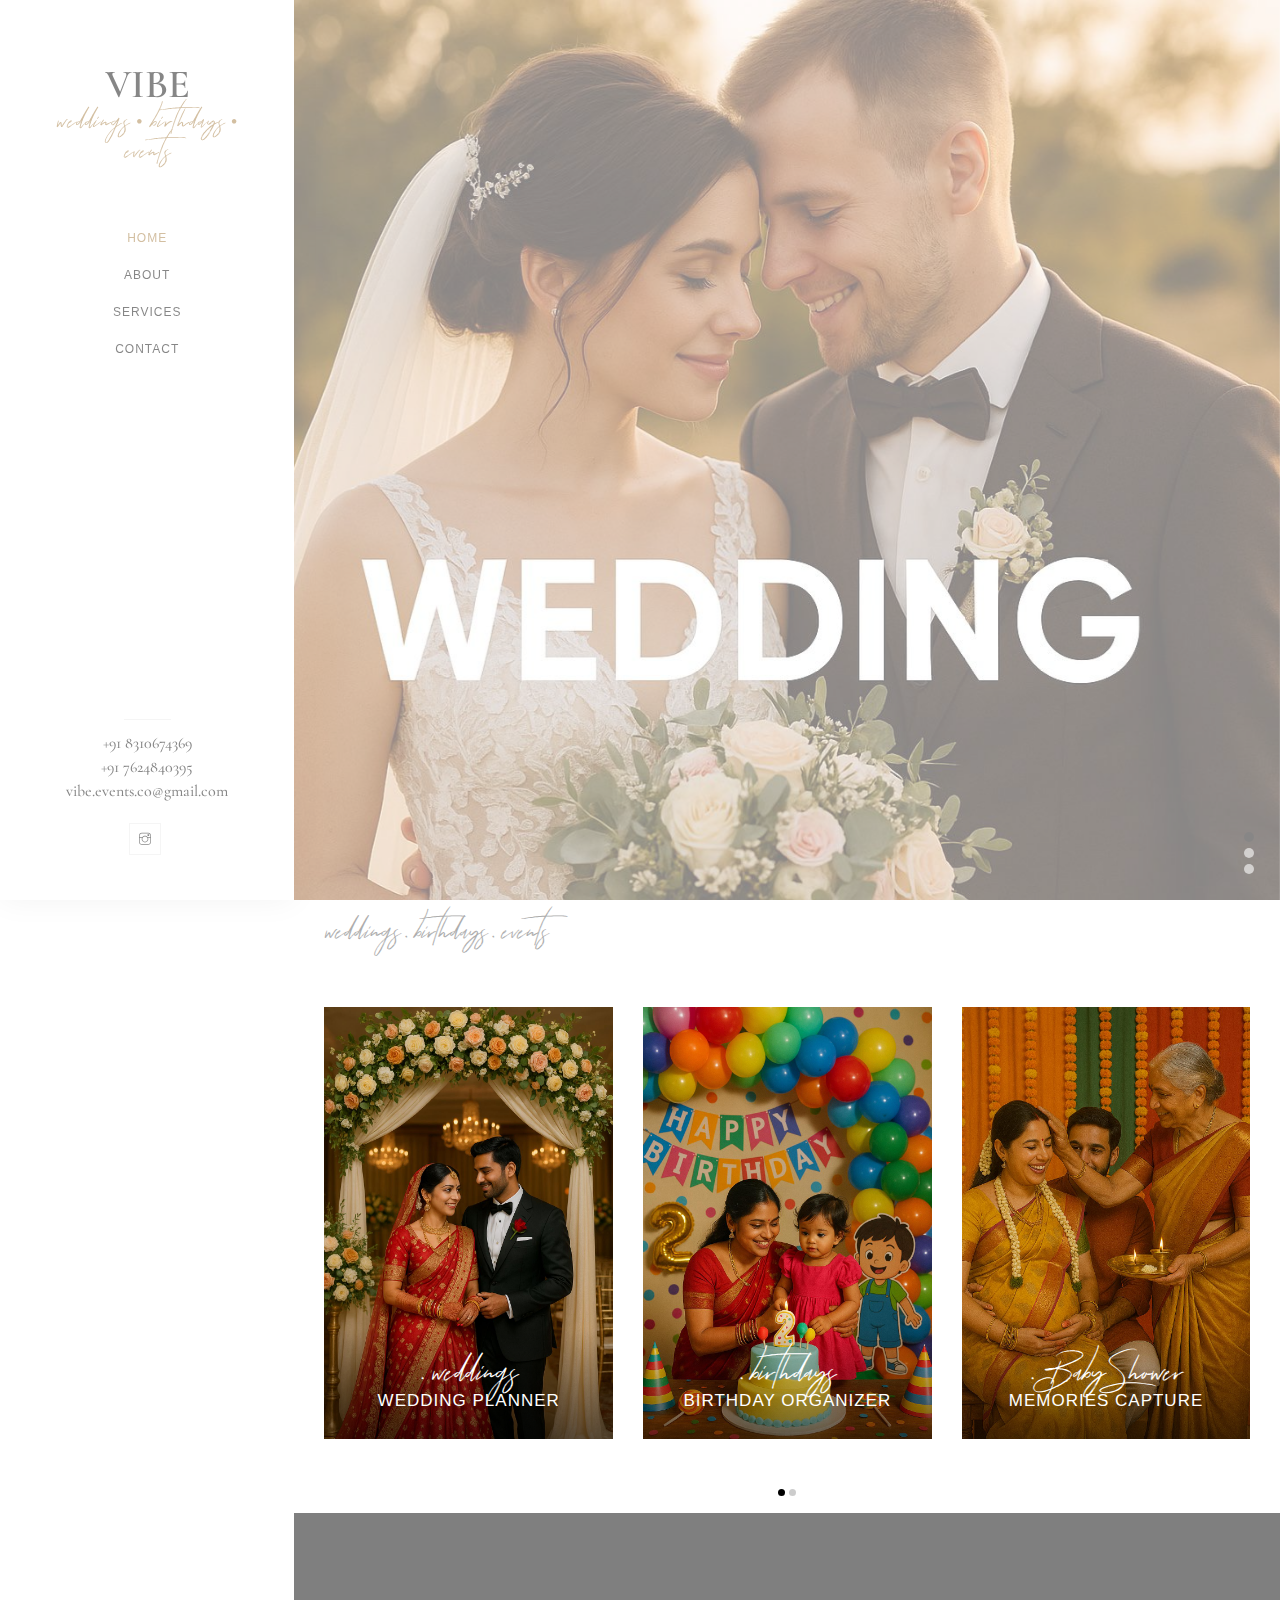
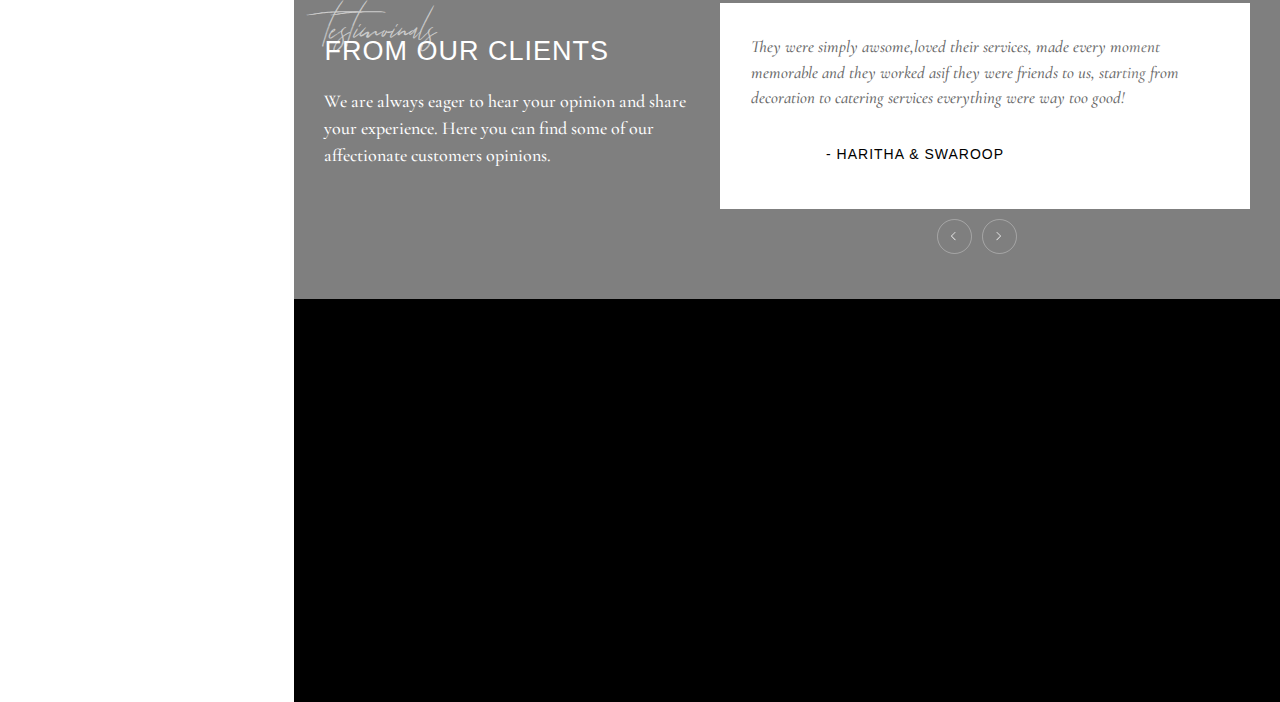
<file: index.html>
<!DOCTYPE HTML>
<html lang="en">
<head>
    <meta charset="utf-8">
    <meta http-equiv="X-UA-Compatible" content="IE=edge">
    <title>Vibe</title>
    <meta name="viewport" content="width=device-width, initial-scale=1">
    <link rel="icon" type="image/png" href="images/favicon-v.png" />
    <link rel="stylesheet" href="css/animate.css">
    <link rel="stylesheet" href="css/themify-icons.css">
    <link rel="stylesheet" href="css/bootstrap.css">
    <link rel="stylesheet" href="css/magnific-popup.css">
    <link rel="stylesheet" href="css/owl.carousel.min.css">
    <link rel="stylesheet" href="css/owl.theme.default.min.css">
    <link rel="stylesheet" href="css/flexslider.css">
    <link rel="stylesheet" href="css/style.css">
</head>

<body>
    <!-- Preloader -->
    <div class="preloader-bg"></div>
    <div id="preloader">
        <div id="preloader-status"><div class="preloader-position loader"> <span></span> </div></div>
    </div>
    <!-- Content -->
    <div id="pwe-page"> 
       <a href="#" class="js-pwe-nav-toggle pwe-nav-toggle"><i></i></a>
        <!-- Sidebar Section -->
        <aside id="pwe-aside">
            <!-- Logo -->
            <h1 id="pwe-logo">
                <a href="index.html">Vibe<span>weddings <small>&#8226;</small> birthdays <small>&#8226;</small> events</span></a>
            </h1>
            <!-- Menu -->
            <nav id="pwe-main-menu">
                <ul>
                    <li class="pwe-active"><a href="index.html">Home</a></li>
                    <li><a href="about.html">About</a></li>
                    <li><a href="services.html">Services</a></li>
                    <li><a href="contact.html">Contact</a></li>
                </ul>
            </nav>
            <!-- Sidebar Footer -->
            <div class="pwe-footer">
                <div class="separator"></div>
                <p><a href="tel:8310674369">+91 8310674369</a>
                    <br> <a href="tel:7624840395">+91 7624840395</a>
                    <br/><a href="mailto:vibe.events.co@gmail.com">vibe.events.co@gmail.com</a>
                </p>
                <div class="social"> <a href="https://www.instagram.com/vibe.events.co/?igsh=ZDZrMmt5MXJidTRl#" target="_blank"><i class="ti-instagram"></i></a></div>
            </div>
        </aside>
        <!-- Main Section -->
        <div id="pwe-main">
            <!-- Slider -->
            <aside id="pwe-hero" class="js-fullheight">
                <div class="flexslider js-fullheight">
                    <ul class="slides">
                        <li style="background-image: url(images/slider/slide1.jpg);">
                            <div class="overlay"></div>
                            <div class="container-fluid slider-img">
                                <div class="row">
                                    <div class="col-md-6 js-fullheight slider-text">
                                        <div class="slider-text-inner">
                                            <div class="desc">
                                                <h6>dream wedding</h6>
                                                <h2>Let us Capture your Memorable Moment</h2>
                                                <p>We would love to meet up and chat about how we can make YOUR DREAM wedding happen!</p>
                                                <div class="btn-contact"><a href="contact.html"><span>Contact Us</span></a></div>
                                            </div>
                                        </div>
                                    </div>
                                </div>
                            </div>
                        </li>
                        <li style="background-image: url(images/slider/2.jpg);">
                            <div class="overlay"></div>
                            <div class="container-fluid slider-img">
                                <div class="row">
                                    <div class="col-md-6 js-fullheight slider-text">
                                        <div class="slider-text-inner">
                                            <div class="desc">
                                                <h6>Grow Up </h6>
                                                <h2>Let's Grow together</h2>
                                                <p>Your Birthdays are so Special to us!</p>
                                                <div class="btn-contact"><a href="contact.html"><span>Contact Us</span></a></div>
                                            </div>
                                        </div>
                                    </div>
                                </div>
                            </div>
                        </li>
                        <li style="background-image: url(images/slider/slide3.jpg);">
                            <div class="overlay"></div>
                            <div class="container-fluid slider-img">
                                <div class="row">
                                    <div class="col-md-6 js-fullheight slider-text">
                                        <div class="slider-text-inner">
                                            <div class="desc">
                                                <h6>Once in a life time</h6>
                                                <h2>Any Event! here's your One Stop Solution</h2>
                                                <p>No matter your event - we can assist you in planning your Vibe.</p>
                                                <div class="btn-contact"><a href="contact.html"><span>Contact Us</span></a></div>
                                            </div>
                                        </div>
                                    </div>
                                </div>
                            </div>
                        </li>
                    </ul>
                </div>
            </aside>
            <!-- Services -->
            <div class="services-section services clear pt-md-90 pb-md-90 mb-3 mt-2">
                <div class="container-fluid">
                    <div class="row">
                        <div class="col-md-12 mb-30"> <span class="heading-meta">weddings . birthdays . events</span>
                            <h2 class="pwe-heading animate-box" data-animate-effect="fadeInLeft">Our Services</h2>
                        </div>
                    </div>
                    <div class="row">
                        <div class="col-md-12">
                            <div class="owl-carousel owl-theme">
                                <div class="item">
                                    <div class="position-re o-hidden"> <img src="images/services/marriage.jpg" alt=""> </div>
                                    <div class="con"> <span class="category">
                                            <a href="services-page.html">. weddings</a>
                                        </span>
                                        <h5><a href="services-page.html">WEDDING PLANNER</a></h5> <a href="services-page.html"><i class="ti-arrow-right"></i></a>
                                    </div>
                                </div>
                                <div class="item">
                                    <div class="position-re o-hidden"> <img src="images/services/bday.jpg" alt=""> </div>
                                    <div class="con"> <span class="category">
                                            <a href="services-page.html">. birthdays</a>
                                        </span>
                                        <h5><a href="services-page.html">Birthday Organizer</a></h5> <a href="services-page.html"><i class="ti-arrow-right"></i></a>
                                    </div>
                                </div>
                                
                                <div class="item">
                                    <div class="position-re o-hidden"> <img src="images/services/baby-shower.jpg" alt=""> </div>
                                    <div class="con"> <span class="category">
                                            <a href="services-page.html">. Baby Shower</a>
                                        </span>
                                        <h5><a href="services-page.html">Memories Capture</a></h5> <a href="services-page.html"><i class="ti-arrow-right"></i></a>
                                    </div>
                                </div>
                                <div class="item">
                                    <div class="position-re o-hidden"> <img src="images/services/gruhapravesha.jpg" alt=""> </div>
                                    <div class="con"> <span class="category">
                                            <a href="services-page.html">. House Warming</a>
                                        </span>
                                        <h5><a href="services-page.html">Home Sweet Home</a></h5> <a href="services-page.html"><i class="ti-arrow-right"></i></a>
                                    </div>
                                </div>
                                <div class="item">
                                    <div class="position-re o-hidden"> <img src="images/services/naming-ceremony-service.jpg" alt=""> </div>
                                    <div class="con"> <span class="category">
                                            <a href="services-page.html">. Naming Ceremony</a>
                                        </span>
                                        <h5><a href="services-page.html">Call your baby with his Name</a></h5> <a href="services-page.html"><i class="ti-arrow-right"></i></a>
                                    </div>
                                </div>
                                <div class="item">
                                    <div class="position-re o-hidden"> <img src="images/services/collage.jpg" alt=""> </div>
                                    <div class="con"> <span class="category">
                                            <a href="services-page.html">. other events</a>
                                        </span>
                                        <h5><a href="services-page.html">SPECIAL EVENTS</a></h5> <a href="services-page.html"><i class="ti-arrow-right"></i></a>
                                    </div>
                                </div>
                            </div>
                        </div>
                    </div>
                </div>
            </div>
            <!-- Testiominals -->
            <div class="testiominal-section pt-90 pb-90 testimonials bg-img bg-fixed" data-overlay-dark="5" data-background="images/banner1.jpg">
                <div class="container-fluid">
                    <div class="row">
                        <div class="col-md-5">
                            <div class="section-head"> 
                                <span>testimoinals</span>
                                <h4>From our clients</h4>
                                <p>We are always eager to hear your opinion and share your experience. Here you can find some of our affectionate customers opinions.</p>
                            </div>
                        </div>
                        <div class="col-md-7">
                            <div class="owl-carousel owl-theme">
                                <div class="item-box"> <span class="quote">
                                        <img src="images/quot.png" alt="">
                                    </span>
                                    <p>They were simply awsome,loved their services, made every  moment memorable and they worked asif they were friends to us, starting from decoration to catering services everything were way too good!</p>
                                    <div class="info">
                                        <div class="cont">
                                            <h6>- Haritha & Swaroop</h6> 
                                        </div>
                                    </div>
                                </div>
                                <div class="item-box"> <span class="quote">
                                        <img src="images/quot.png" alt="">
                                    </span>
                                    <p>Loved their services and loved the way they work, all the works were done by them and all the services provided were too good, highly recommended!</p>
                                    <div class="info">
                                        <div class="cont">
                                            <h6>- Subhashini & Pawan</h6> 
                                        </div>
                                    </div>
                                </div>
                                <div class="item-box"> <span class="quote">
                                        <img src="images/quot.png" alt="">
                                    </span>
                                    <p>Awsome work got a good organisers for all soughts of events and i would love to recieve their services,from now any event, this is my one-stop solution.</p>
                                    <div class="info">
                                        <div class="cont">
                                            <h6>- Shruthi & Tharun</h6> 
                                        </div>
                                    </div>
                                </div>
                            </div>
                        </div>
                    </div>
                </div>
            </div>
            
            <!-- Footer -->
            <div id="pwe-footer2">
                <div class="pwe-narrow-content">
                    <div class="row">
                        <div class="col-md-3 animate-box" data-animate-effect="fadeInLeft">
                            <h2>
                                <a href="index.html">Vibe<span>weddings <small>•</small> birthdays <small>•</small> events</span></a>
                            </h2>
                            <div class="social"> <a href="https://www.instagram.com/vibe.events.co/?igsh=ZDZrMmt5MXJidTRl#" target="_blank"><i class="ti-instagram"></i></a></div>
                        </div>
                        <div class="col-md-3 animate-box links" data-animate-effect="fadeInLeft">
                            <h6>Quick Links</h6>
                            <ul>
                                <li><a href="index.html"><i> Home</i></a></li>
                                <li><a href="about.html"><i> About Us</i></a></li>
                                <li><a href="services.html"><i> Services</i></a></li>
                                <li><a href="contact.html"><i> Contact</i></a></li>
                            </ul>
                        </div>
                        <div class="col-md-3 animate-box" data-animate-effect="fadeInLeft">
                            <h6>Ring</h6>
                            <p><a href="tel:8310674369">+91 8310674369</a></p>
                            <p><a href="tel:7624840395">+91 7624840395</a></p>
                            <h6>Write</h6>
                            <p><a href="mailto:vibe.events.co@gmail.com">vibe.events.co@gmail.com</a></p>
                        </div>
                        <div class="col-md-3 animate-box" data-animate-effect="fadeInLeft">
                            <h6>Address</h6>
                            <p>BTM Layout,Near Gangotri circle
                            </p>
                            <p class="copyright">&copy; 2025. All rights reserved by vibe.events.co</p>
                        </div>
                    </div>
                </div>
            </div>
        </div>
        <!-- jQuery -->
        <script src="js/jquery.min.js"></script>
        <script src="js/modernizr-2.6.2.min.js"></script>
        <script src="js/jquery.easing.1.3.js"></script>
        <script src="js/bootstrap.min.js"></script>
        <script src="js/jquery.waypoints.min.js"></script>
        <script src="js/jquery.flexslider-min.js"></script>
        <script src="js/sticky-kit.min.js"></script>
        <script src="js/jquery.magnific-popup.min.js"></script>
        <script src="js/owl.carousel.min.js"></script>
        <script src="js/main.js"></script>
    </div>
</body>

</html>
</file>
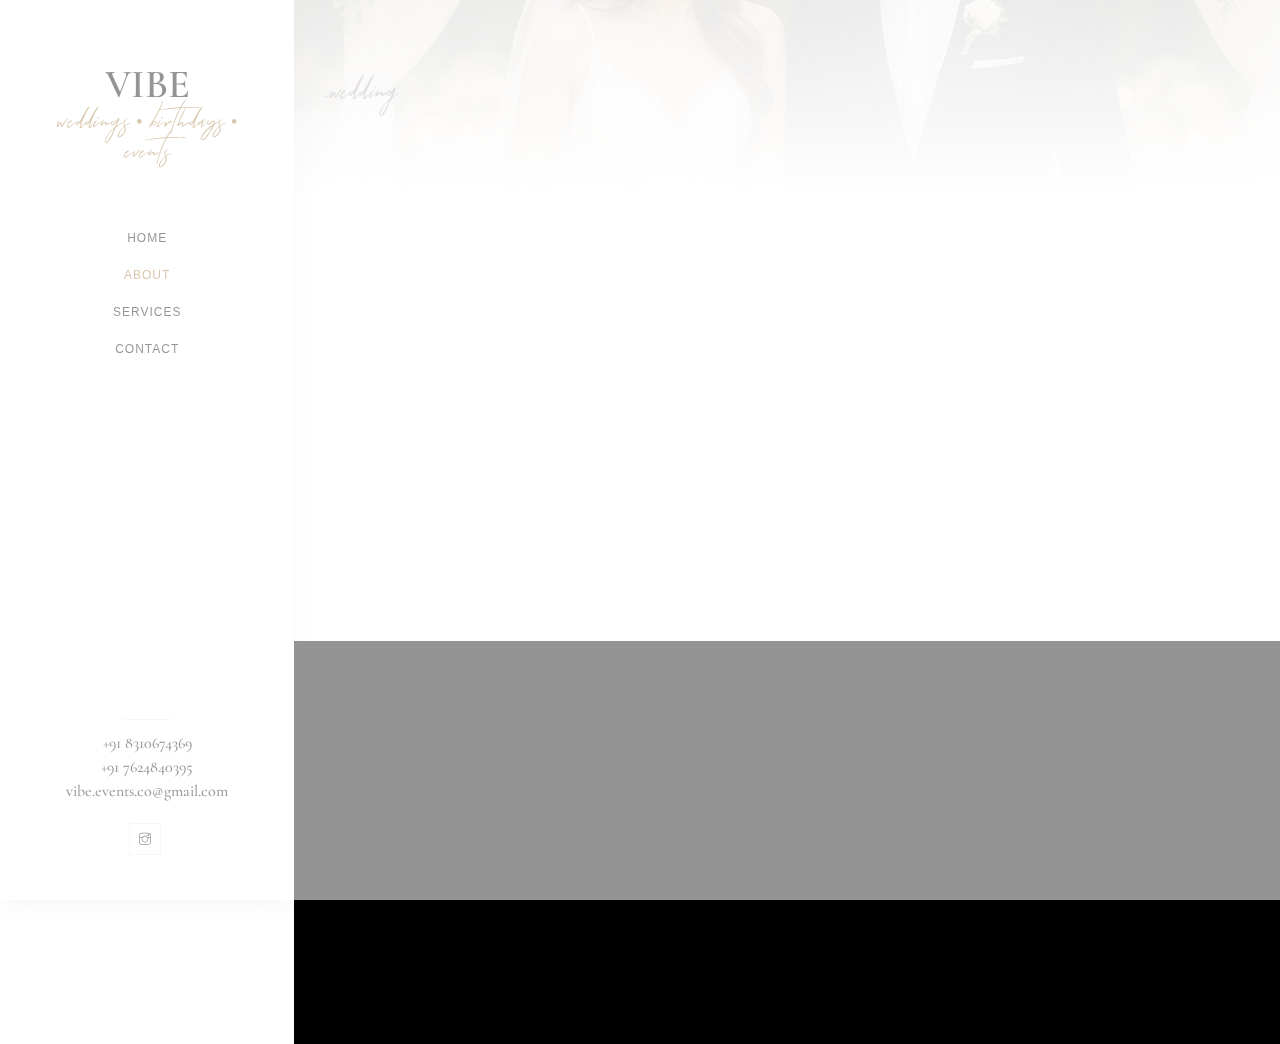
<file: about.html>
<!DOCTYPE HTML>
<html lang="en">


<head>
    <meta charset="utf-8">
    <meta http-equiv="X-UA-Compatible" content="IE=edge">
    <title>Vibe</title>
    <meta name="viewport" content="width=device-width, initial-scale=1">
    <link rel="icon" type="image/png" href="images/favicon-v.png" />
    <link rel="stylesheet" href="css/animate.css">
    <link rel="stylesheet" href="css/themify-icons.css">
    <link rel="stylesheet" href="css/bootstrap.css">
    <link rel="stylesheet" href="css/magnific-popup.css">
    <link rel="stylesheet" href="css/owl.carousel.min.css">
    <link rel="stylesheet" href="css/owl.theme.default.min.css">
    <link rel="stylesheet" href="css/flexslider.css">
    <link rel="stylesheet" href="css/style.css">
</head>

<body>
    <!-- Preloader -->
    <div class="preloader-bg"></div>
    <div id="preloader">
        <div id="preloader-status"><div class="preloader-position loader"> <span></span> </div></div>
    </div>
    <!-- Content -->
    <div id="pwe-page"> 
       <a href="#" class="js-pwe-nav-toggle pwe-nav-toggle"><i></i></a>
        <!-- Sidebar Section -->
        <aside id="pwe-aside">
            <!-- Logo -->
            <h1 id="pwe-logo">
                <a href="index.html">Vibe<span>weddings <small>&#8226;</small> birthdays <small>&#8226;</small> events</span></a>
            </h1>
            <!-- Menu -->
            <nav id="pwe-main-menu">
                <ul>
                    <li><a href="index.html">Home</a></li>
                    <li class="pwe-active"><a href="about.html">About</a></li>
                    <li><a href="services.html">Services</a></li>
                    <li><a href="contact.html">Contact</a></li>
                </ul>
            </nav>
            <!-- Sidebar Footer -->
           <div class="pwe-footer">
                <div class="separator"></div>
                <p><a href="tel:8310674369">+91 8310674369</a>
                    <br><a href="tel:7624840395">+91 7624840395</a>
                    <br /><a href="mailto:vibe.events.co@gmail.com">vibe.events.co@gmail.com</a>
                </p>
                <div class="social">   <a href="https://www.instagram.com/vibe.events.co/?igsh=ZDZrMmt5MXJidTRl#" target="_blank"><i class="ti-instagram"></i></a></div>
            </div>
        </aside>
        <!-- Main Section -->
        <div id="pwe-main">
            <!-- Banner Title -->
            <div class="banner-container">
                <div class="banner-img"> <img class="banner-img-width" src="images/banner1.jpg" alt=""> </div>
                <div class="banner-head">
                    <div class="banner-head-padding banner-head-margin">
                        <div class="container-fluid">
                            <div class="row">
                                <div class="col-md-12"> <span class="heading-meta">.wedding</span>
                                    <h2 class="pwe-heading animate-box" data-animate-effect="fadeInLeft">About Us</h2>
                                </div>
                            </div>
                        </div>
                    </div>
                </div>
            </div>
            <!-- About Us -->
            <div class="about-section pt-0 pb-60">
                <div class="container-fluid">
                    <div class="row">
                        <div class="col-md-6 text-center"> <img src="images/team/WhatsApp Image 2025-07-19 at 00.27.15_d59e8393.jpg" class="img-fluid mb-30 animate-box" data-animate-effect="fadeInLeft" alt="">
                            <h4 class="pwe-about-subheading animate-box" data-animate-effect="fadeInUp">To Know Us is to Love Us!</h4>
                        </div>
                       <div class="col-md-6 animate-box" data-animate-effect="fadeInLeft">
                            <h3 class="pwe-about-heading">Vibe Team</h3>
                            <h4 class="pwe-about-subheading">We would love to meet up and chat about how we can make your dream wedding happen!, Your taste is our choice</h4>
                            <p>Professional Wedding & Event Planner.</p>
                            <p>We are a team of youngsters who would love to be a part in capturing your lifetime memories. Let it be a Birthday,Wedding,or any other events, we would support you from decorations to catering,
                                Lowest prices with one or the other offer throughout the year.We would feel it to be as our family.
                            </p>
                             <div class="btn-contact"><a href="contact.html"><span>Contact Us</span></a></div>
                        </div>
                    </div>
                </div>
            </div>
            <!-- Footer -->
            <div id="pwe-footer2">
                <div class="pwe-narrow-content">
                    <div class="row">
                        <div class="col-md-3 animate-box" data-animate-effect="fadeInLeft">
                            <h2>
                                <a href="index.html">Vibe<span>weddings <small>•</small> birthdays <small>•</small> events</span></a>
                            </h2>
                            <div class="social">  <a href="https://www.instagram.com/vibe.events.co/?igsh=ZDZrMmt5MXJidTRl#" target="_blank"><i class="ti-instagram"></i></a></div>
                        </div>
                        <div class="col-md-3 animate-box links" data-animate-effect="fadeInLeft">
                            <h6>Quick Links</h6>
                            <ul>
                                <li><a href="index.html"><i> Home</i></a></li>
                                <li><a href="about.html"><i> About Us</i></a></li>
                                <li><a href="services.html"><i> Services</i></a></li>
                                <li><a href="contact.html"><i> Contact</i></a></li>
                            </ul>
                        </div>
                        <div class="col-md-3 animate-box" data-animate-effect="fadeInLeft">
                            <h6>Ring</h6>
                            <p><a href="tel:8310674369">+91 8310674369</a></p>
                            <p><a href="tel:7624840395">+91 7624840395</a></p>
                            <h6>Write</h6>
                            <p><a href="mailto:vibe.events.co@gmail.com">vibe.events.co@gmail.com</a></p>
                        </div>
                        <div class="col-md-3 animate-box" data-animate-effect="fadeInLeft">
                            <h6>Address</h6>
                            <p>BTM Layout,Near Gangotri circle
                            </p>
                            <p class="copyright">&copy; 2025. All rights reserved by vibe.events.co</p>
                        </div>
                    </div>
                </div>
            </div>
        </div>
    </div>
    <!-- jQuery -->
    <script src="js/jquery.min.js"></script>
    <script src="js/modernizr-2.6.2.min.js"></script>
    <script src="js/jquery.easing.1.3.js"></script>
    <script src="js/bootstrap.min.js"></script>
    <script src="js/jquery.waypoints.min.js"></script>
    <script src="js/jquery.flexslider-min.js"></script>
    <script src="js/sticky-kit.min.js"></script>
    <script src="js/jquery.magnific-popup.min.js"></script>
    <script src="js/owl.carousel.min.js"></script>
    <script src="js/main.js"></script>
</body>
</html>
</file>
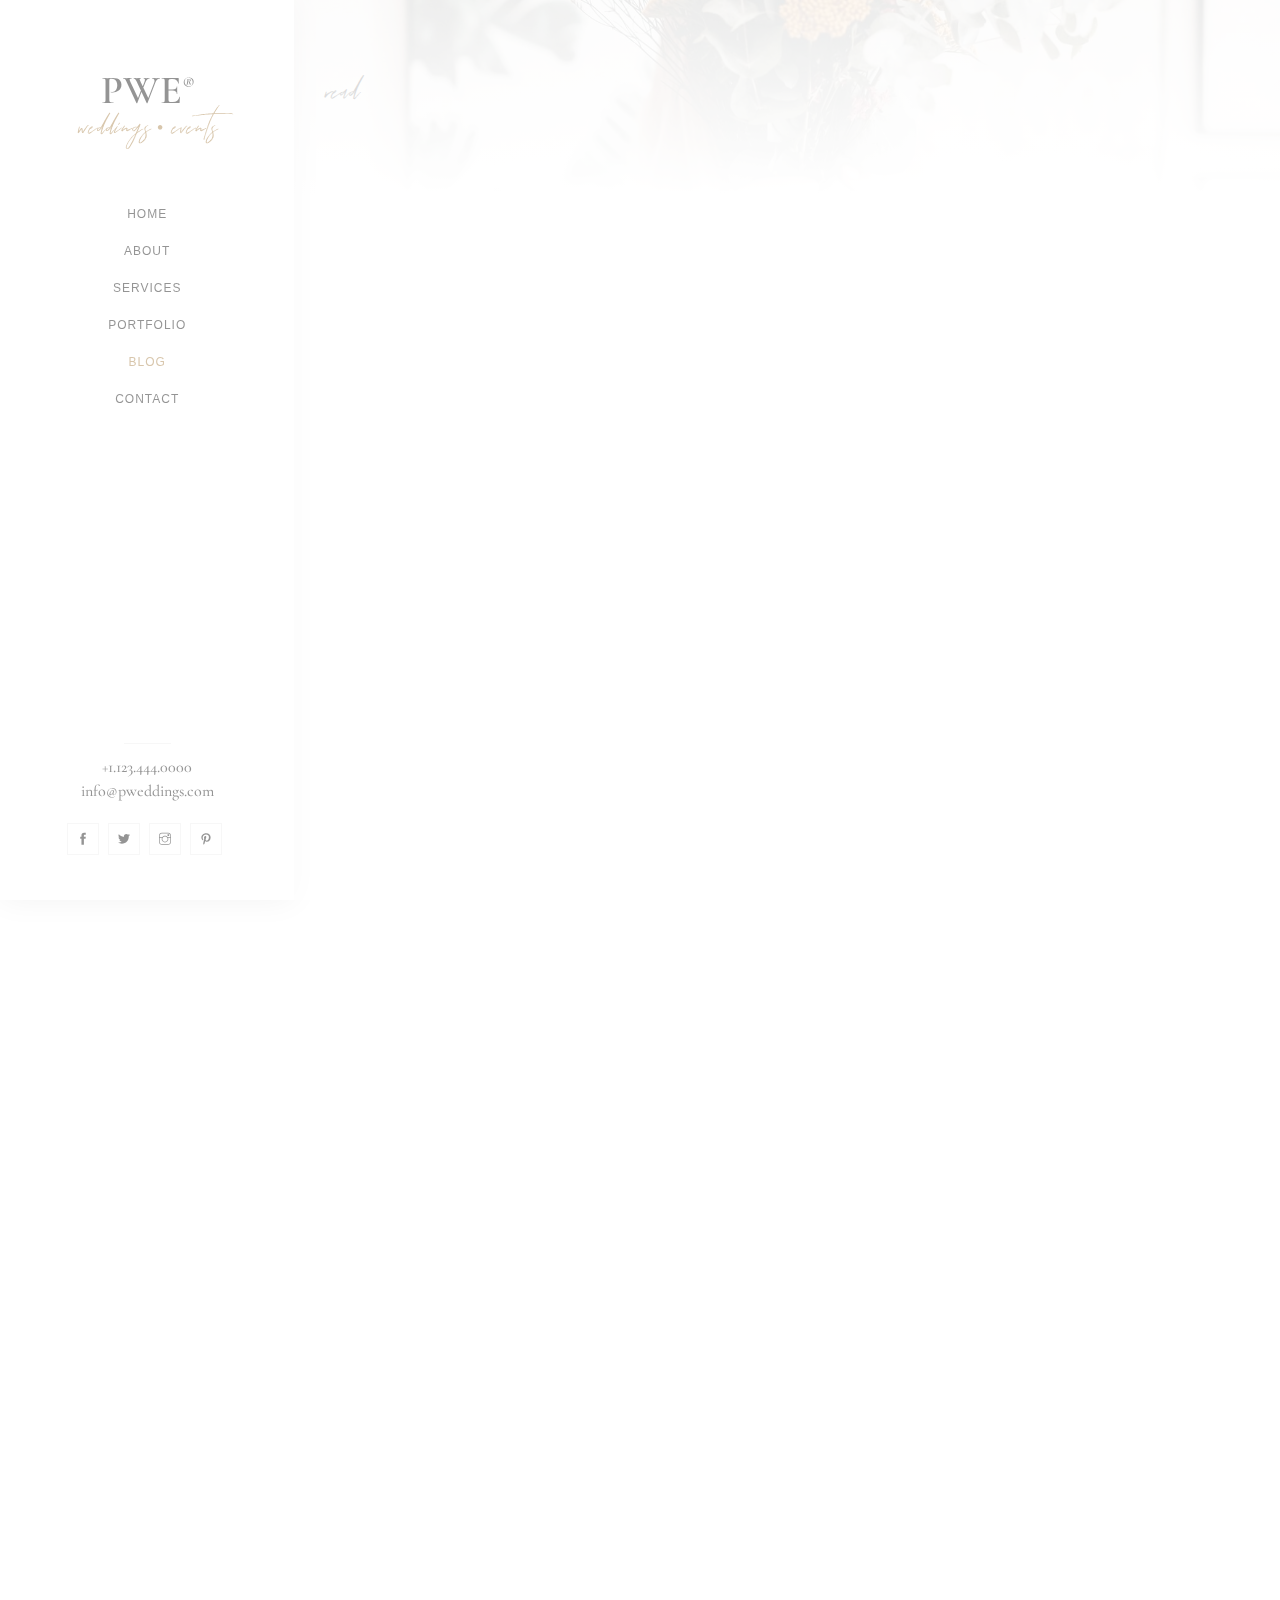
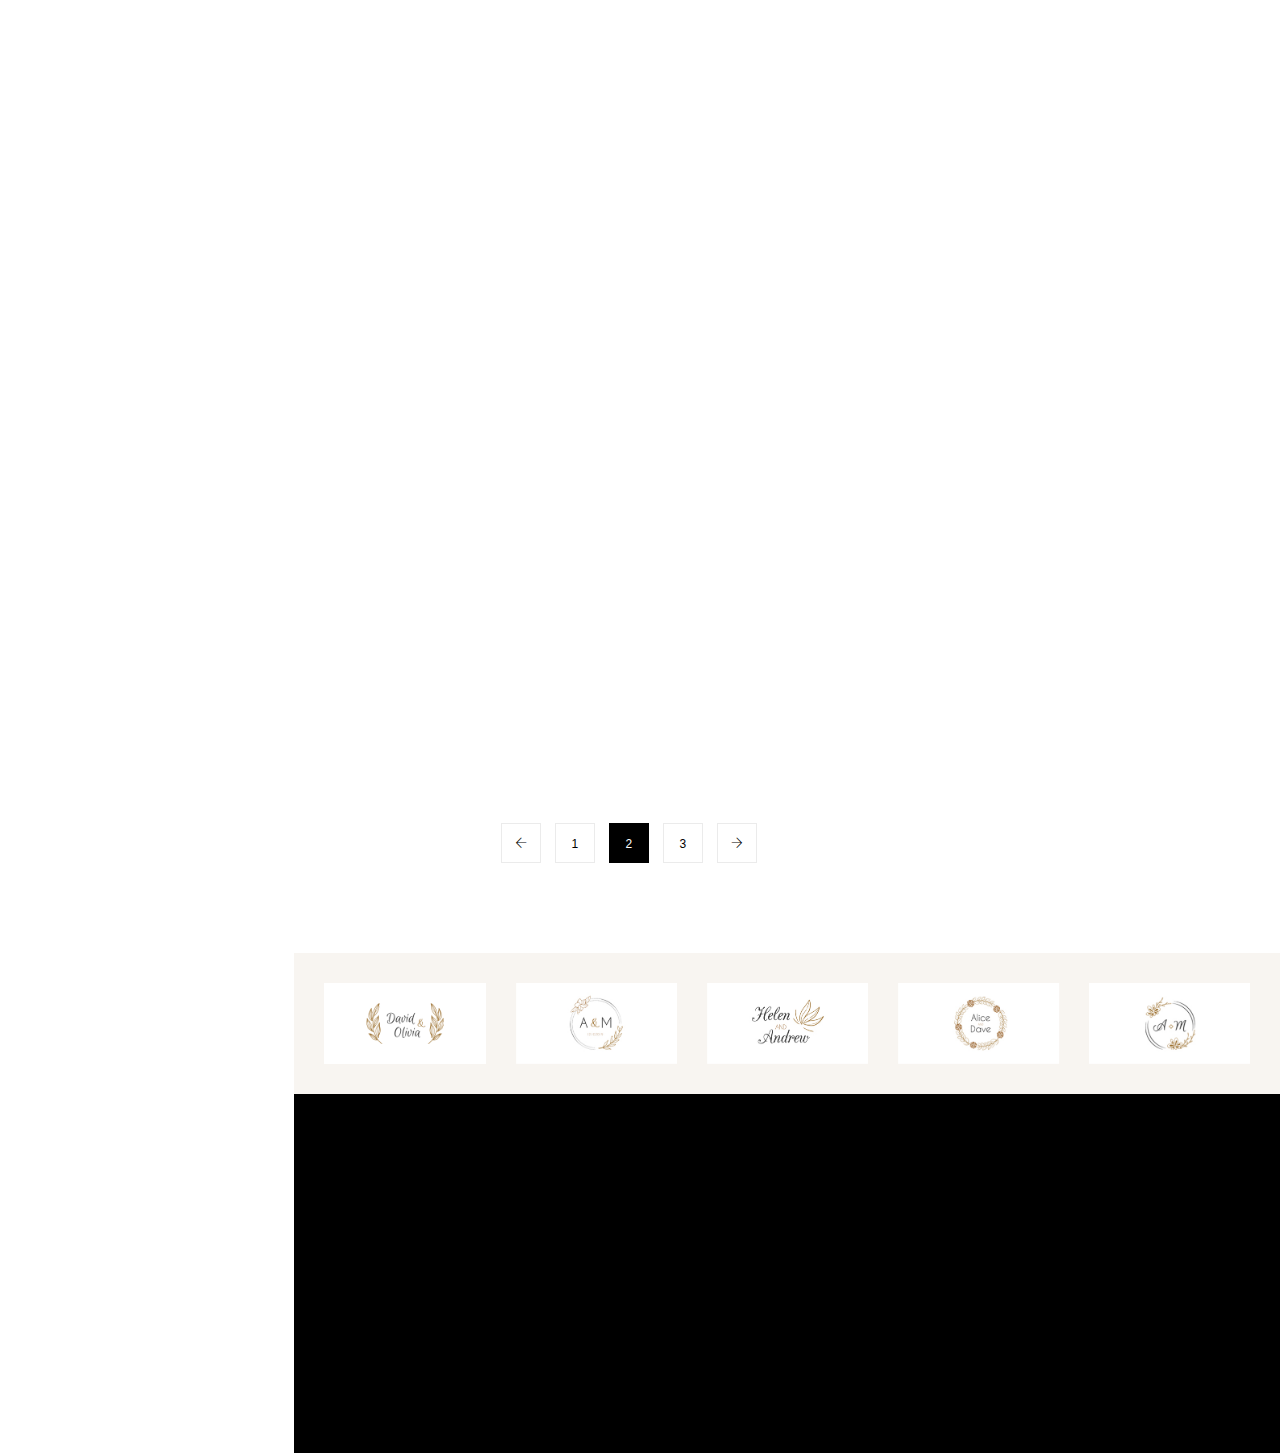
<file: blog.html>
<!DOCTYPE HTML>
<html lang="en">


<!-- Mirrored from duruthemes.com/demo/html/pwe/multipage/blog.html by HTTrack Website Copier/3.x [XR&CO'2014], Fri, 18 Jul 2025 10:41:38 GMT -->
<head>
    <meta charset="utf-8">
    <meta http-equiv="X-UA-Compatible" content="IE=edge">
    <title>PWE Wedding & Event Planner</title>
    <meta name="viewport" content="width=device-width, initial-scale=1">
    <link rel="icon" type="image/png" href="images/favicon.png" />
    <link rel="stylesheet" href="css/animate.css">
    <link rel="stylesheet" href="css/themify-icons.css">
    <link rel="stylesheet" href="css/bootstrap.css">
    <link rel="stylesheet" href="css/magnific-popup.css">
    <link rel="stylesheet" href="css/owl.carousel.min.css">
    <link rel="stylesheet" href="css/owl.theme.default.min.css">
    <link rel="stylesheet" href="css/flexslider.css">
    <link rel="stylesheet" href="css/style.css">
</head>

<body>
    <!-- Preloader -->
    <div class="preloader-bg"></div>
    <div id="preloader">
        <div id="preloader-status"><div class="preloader-position loader"> <span></span> </div></div>
    </div>
    <!-- Content -->
    <div id="pwe-page"> 
       <a href="#" class="js-pwe-nav-toggle pwe-nav-toggle"><i></i></a>
        <!-- Sidebar Section -->
        <aside id="pwe-aside">
            <!-- Logo -->
            <h1 id="pwe-logo">
                <a href="index.html">PWE<i>®</i><span>weddings <small>&#8226;</small> events</span></a>
            </h1>
            <!-- Menu -->
            <nav id="pwe-main-menu">
                <ul>
                    <li><a href="index.html">Home</a></li>
                    <li><a href="about.html">About</a></li>
                    <li><a href="services.html">Services</a></li>
                    <li><a href="portfolio.html">Portfolio</a></li>
                    <li class="pwe-active"><a href="blog.html">Blog</a></li>
                    <li><a href="contact.html">Contact</a></li>
                </ul>
            </nav>
            <!-- Sidebar Footer -->
            <div class="pwe-footer">
                <div class="separator"></div>
                <p>+1.123.444.0000
                    <br />info@pweddings.com
                </p>
                <div class="social"> <a href="#"><i class="ti-facebook"></i></a> <a href="#"><i class="ti-twitter-alt"></i></a> <a href="#"><i class="ti-instagram"></i></a> <a href="#"><i class="ti-pinterest"></i></a> </div>
            </div>
        </aside>
        <!-- Main Section -->
        <div id="pwe-main">
            <!-- Banner Title -->
            <div class="banner-container">
                <div class="banner-img"> <img class="banner-img-width" src="images/topbanner.jpg" alt=""> </div>
                <div class="banner-head">
                    <div class="banner-head-padding banner-head-margin">
                        <div class="container-fluid">
                            <div class="row">
                                <div class="col-md-12"> <span class="heading-meta">read</span>
                                    <h2 class="pwe-heading animate-box" data-animate-effect="fadeInLeft">Blog</h2>
                                </div>
                            </div>
                        </div>
                    </div>
                </div>
            </div>
            <!-- Blog -->
            <div class="blog-section pt-0 pb-60">
                <div class="container-fluid">
                    <div class="row">
                        <div class="col-md-8 col-sm-8">
                            <div class="blog-entry animate-box" data-animate-effect="fadeInLeft">
                                <a href="post.html" class="blog-img"><img src="images/blog/2.jpg" class="img-fluid" alt=""></a>
                                <div class="desc"> <span><small>Apr 02, 2025 | Wedding</small></span>
                                    <h3><a href="post.html">Crush Your Wedding Day Style!</a></h3>
                                    <p>Quality fusce suscipit the conce viviense ante a hendrerit ullamcorper, risus nisl cursus purus, sit amet viverra ante nulla vel justo. Morbi justo erat, posuere vel libero non drana duru mb derya bibendum convallis enim. Aliquam pharetra neque purus, et molesti.</p>
                                    <div class="btn-contact"><a href="post.html"><span>Read More</span></a></div>
                                </div>
                            </div>
                            <div class="blog-entry animate-box" data-animate-effect="fadeInLeft">
                                <a href="post.html" class="blog-img"><img src="images/blog/3.jpg" class="img-fluid" alt=""></a>
                                <div class="desc"> <span><small>Apr 04, 2025 | Wedding</small></span>
                                    <h3><a href="post.html">How to be the best bridesmaid ever!</a></h3>
                                    <p>Quality fusce suscipit the conce viviense ante a hendrerit ullamcorper, risus nisl cursus purus, sit amet viverra ante nulla vel justo. Morbi justo erat, posuere vel libero non drana duru mb derya bibendum convallis enim. Aliquam pharetra neque purus, et molesti.</p>
                                    <div class="btn-contact"><a href="post.html"><span>Read More</span></a></div>
                                </div>
                            </div>
                            <div class="blog-entry animate-box" data-animate-effect="fadeInLeft">
                                <a href="post.html" class="blog-img"><img src="images/blog/1.jpg" class="img-fluid" alt=""></a>
                                <div class="desc"> <span><small>Apr 08, 2025 | Wedding</small></span>
                                    <h3><a href="post.html">15 Best Bridal Hairstyles Ever</a></h3>
                                    <p>Quality fusce suscipit the conce viviense ante a hendrerit ullamcorper, risus nisl cursus purus, sit amet viverra ante nulla vel justo. Morbi justo erat, posuere vel libero non drana duru mb derya bibendum convallis enim. Photo by Brittany Michelle Photography</p>
                                    <div class="btn-contact"><a href="post.html"><span>Read More</span></a></div>
                                </div>
                            </div>
                            <!-- Pagination -->
                            <ul class="pwe-pagination-wrap align-center">
                                <li><a href="blog.html#"><i class="ti-arrow-left"></i></a></li>
                                <li><a href="blog.html#">1</a></li>
                                <li><a href="blog.html#" class="active">2</a></li>
                                <li><a href="blog.html#">3</a></li>
                                <li><a href="blog.html#"><i class="ti-arrow-right"></i></a></li>
                            </ul>
                        </div>
                        <div class="col-sm-4">
                            <div class="pwe-sidebar-part animate-box" data-animate-effect="fadeInLeft">
                                <div class="pwe-sidebar-block pwe-sidebar-block-search">
                                    <form class="pwe-sidebar-search-form" method="get">
                                        <input type="text" name="name" class="form-control search-field" id="search" placeholder="Search...">
                                        <button type="submit" class="ti-arrow-right pwe-sidebar-search-submit"></button>
                                    </form>
                                </div>
                                <div class="pwe-sidebar-block pwe-sidebar-block-categories">
                                    <div class="pwe-sidebar-block-title"> Categories </div>
                                    <div class="pwe-sidebar-block-content">
                                        <ul class="ul1">
                                            <li> <a href="blog.html#">Wedding Dress</a> </li>
                                            <li> <a href="blog.html#">Event Design</a> </li>
                                            <li> <a href="blog.html#">Wedding Ring</a> </li>
                                            <li> <a href="blog.html#">Marriage</a> </li>
                                        </ul>
                                    </div>
                                </div>
                                <div class="pwe-sidebar-block pwe-sidebar-block-latest-posts">
                                    <div class="pwe-sidebar-block-title"> Latest Posts </div>
                                    <div class="pwe-sidebar-block-content">
                                        <div class="latest">
                                            <a href="post.html" class="clearfix">
                                                <div class="txt1">Crush Your Wedding Day Style!</div>
                                                <div class="txt2">Sep 27, 2025</div>
                                            </a>
                                        </div>
                                        <div class="latest">
                                            <a href="post.html" class="clearfix">
                                                <div class="txt1">How to be the best bridesmaid ever!</div>
                                                <div class="txt2">Sep 26, 2025</div>
                                            </a>
                                        </div>
                                        <div class="latest">
                                            <a href="post.html" class="clearfix">
                                                <div class="txt1">15 Best Bridal Hairstyles Ever</div>
                                                <div class="txt2">Sep 25, 2025</div>
                                            </a>
                                        </div>
                                    </div>
                                </div>
                                <div class="pwe-sidebar-block pwe-sidebar-block-tags">
                                    <div class="pwe-sidebar-block-title"> Tags </div>
                                    <div class="pwe-sidebar-block-content">
                                        <ul class="tags clearfix">
                                            <li><a href="blog.html#">Event</a></li>
                                            <li><a href="blog.html#">Wedding</a></li>
                                            <li><a href="blog.html#">Marriage</a></li>
                                            <li><a href="blog.html#">Bridesmaid</a></li>
                                            <li><a href="blog.html#">Planner</a></li>
                                            <li><a href="blog.html#">Design</a></li>
                                            <li><a href="blog.html#">Elegant Affairs</a></li>
                                            <li><a href="blog.html#">Love</a></li>
                                        </ul>
                                    </div>
                                </div>
                            </div>
                        </div>
                    </div>
                </div>
            </div>
            <!-- Clients -->
            <div class="clients-section clients">
                <div class="container-fluid">
                    <div class="row">
                        <div class="col-md-12 owl-carousel owl-theme">
                            <div class="client-logo">
                                <a href="#"><img src="images/clients/1.jpg" alt=""></a>
                            </div>
                            <div class="client-logo">
                                <a href="#"><img src="images/clients/2.jpg" alt=""></a>
                            </div>
                            <div class="client-logo">
                                <a href="#"><img src="images/clients/3.jpg" alt=""></a>
                            </div>
                            <div class="client-logo">
                                <a href="#"><img src="images/clients/4.jpg" alt=""></a>
                            </div>
                            <div class="client-logo">
                                <a href="#"><img src="images/clients/5.jpg" alt=""></a>
                            </div>
                            <div class="client-logo">
                                <a href="#"><img src="images/clients/6.jpg" alt=""></a>
                            </div>
                        </div>
                    </div>
                </div>
            </div>
            <!-- Footer -->
            <div id="pwe-footer2">
                <div class="pwe-narrow-content">
                    <div class="row">
                        <div class="col-md-4 animate-box" data-animate-effect="fadeInLeft">
                            <h2>
                                <a href="index.html">PWE<i>®</i><span>weddings <small>•</small> events</span></a>
                            </h2>
                            <div class="social"> <a href="#"><i class="ti-facebook"></i></a> <a href="#"><i class="ti-twitter-alt"></i></a> <a href="#"><i class="ti-instagram"></i></a> <a href="#"><i class="ti-pinterest"></i></a> </div>
                        </div>
                        <div class="col-md-4 animate-box" data-animate-effect="fadeInLeft">
                            <h6>Ring</h6>
                            <p>+1.123.444.0000</p>
                            <h6>Write</h6>
                            <p>info@pweddings.com</p>
                        </div>
                        <div class="col-md-4 animate-box" data-animate-effect="fadeInLeft">
                            <h6>Address</h6>
                            <p>Wallaway 5st St Normain
                                <br />New York, USA. 98499
                            </p>
                            <p class="copyright">&copy; 2025. All rights reserved.</p>
                        </div>
                    </div>
                </div>
            </div>
        </div>
    </div>
    <!-- jQuery -->
    <script src="js/jquery.min.js"></script>
    <script src="js/modernizr-2.6.2.min.js"></script>
    <script src="js/jquery.easing.1.3.js"></script>
    <script src="js/bootstrap.min.js"></script>
    <script src="js/jquery.waypoints.min.js"></script>
    <script src="js/jquery.flexslider-min.js"></script>
    <script src="js/sticky-kit.min.js"></script>
    <script src="js/jquery.magnific-popup.min.js"></script>
    <script src="js/owl.carousel.min.js"></script>
    <script src="js/main.js"></script>
</body>

<!-- Mirrored from duruthemes.com/demo/html/pwe/multipage/blog.html by HTTrack Website Copier/3.x [XR&CO'2014], Fri, 18 Jul 2025 10:41:38 GMT -->
</html>
</file>
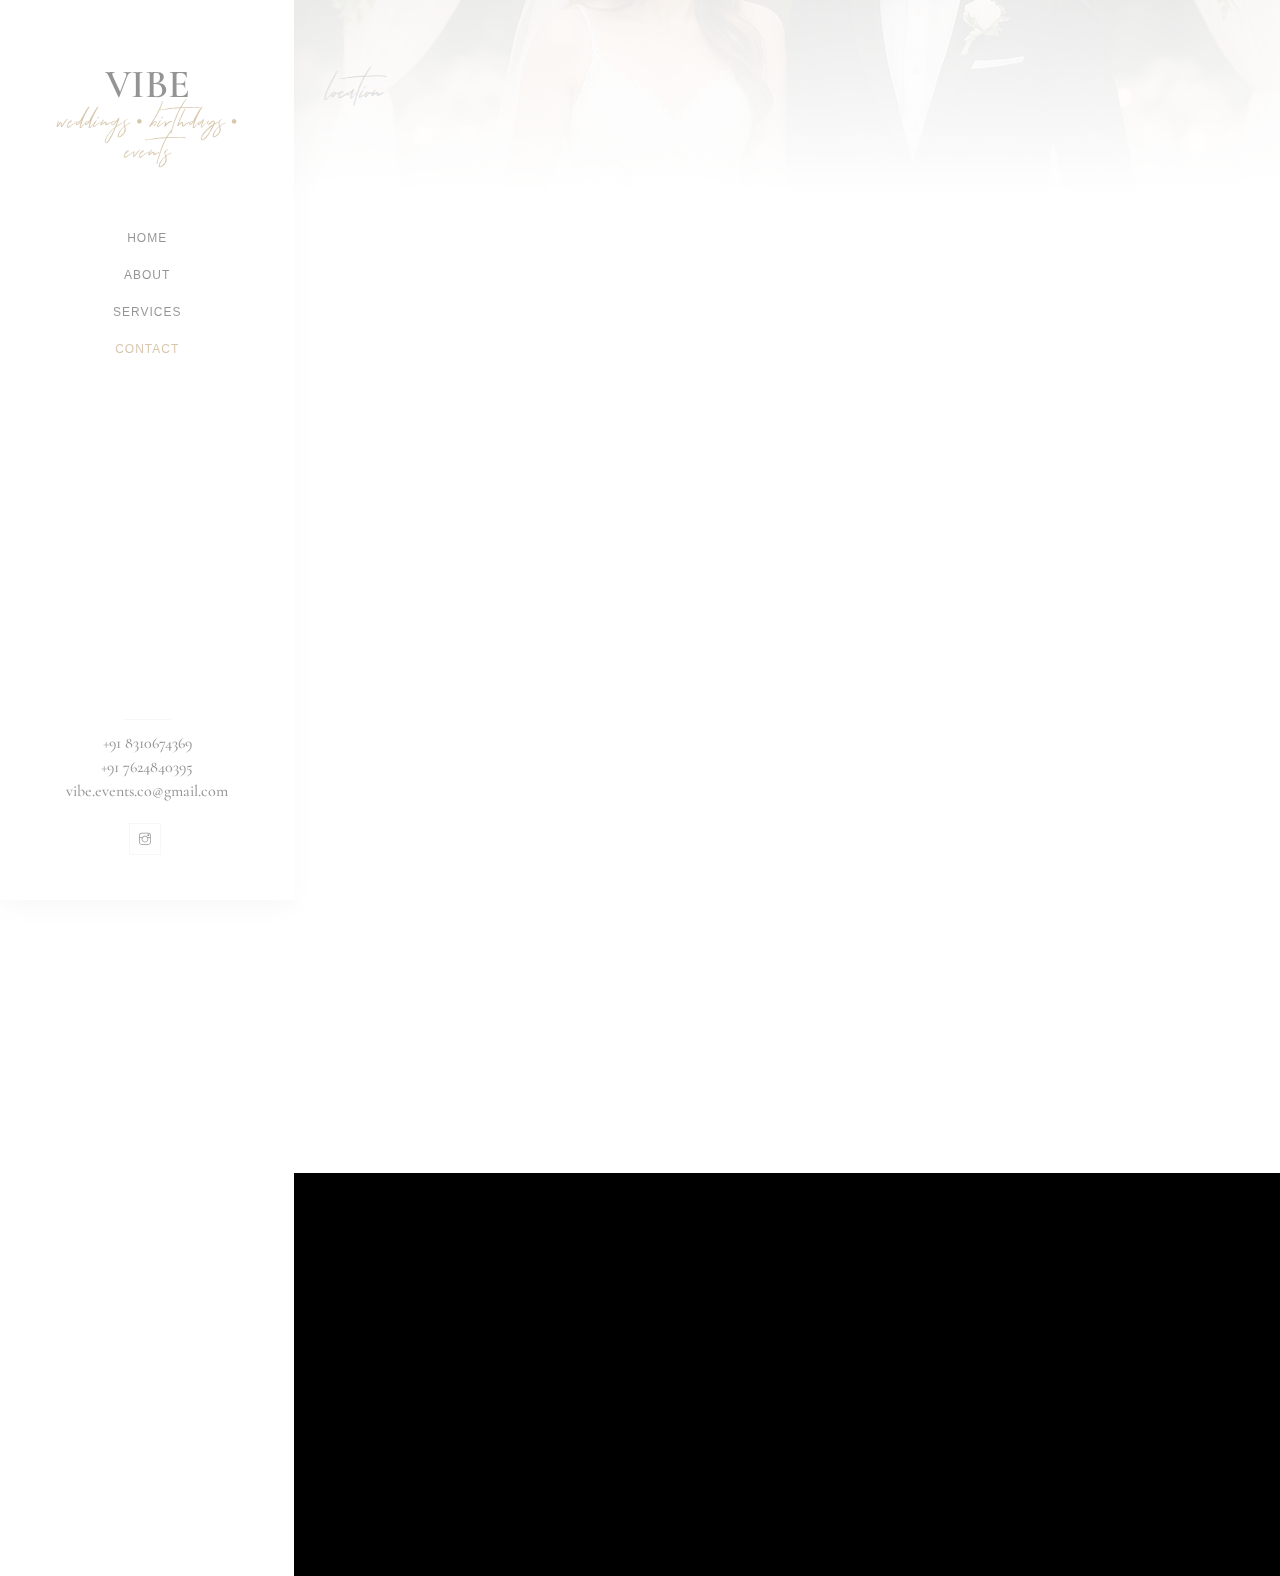
<file: contact.html>
<!DOCTYPE HTML>
<html lang="en">


<head>
    <meta charset="utf-8">
    <meta http-equiv="X-UA-Compatible" content="IE=edge">
    <title>Vibe</title>
    <meta name="viewport" content="width=device-width, initial-scale=1">
    <link rel="icon" type="image/png" href="images/favicon-v.png" />
    <link rel="stylesheet" href="css/animate.css">
    <link rel="stylesheet" href="css/themify-icons.css">
    <link rel="stylesheet" href="css/bootstrap.css">
    <link rel="stylesheet" href="css/magnific-popup.css">
    <link rel="stylesheet" href="css/owl.carousel.min.css">
    <link rel="stylesheet" href="css/owl.theme.default.min.css">
    <link rel="stylesheet" href="css/flexslider.css">
    <link rel="stylesheet" href="css/style.css">
</head>

<body>
    <!-- Preloader -->
    <div class="preloader-bg"></div>
    <div id="preloader">
        <div id="preloader-status"><div class="preloader-position loader"> <span></span> </div></div>
    </div>
    <!-- Content -->
    <div id="pwe-page"> 
        <a href="#" class="js-pwe-nav-toggle pwe-nav-toggle"><i></i></a>
        <!-- Sidebar Section -->
        <aside id="pwe-aside">
            <!-- Logo -->
            <h1 id="pwe-logo">
                <a href="index.html">Vibe<span>weddings <small>&#8226;</small> birthdays <small>&#8226;</small> events</span></a>
            </h1>
            <!-- Menu -->
            <nav id="pwe-main-menu">
                <ul>
                    <li><a href="index.html">Home</a></li>
                    <li><a href="about.html">About</a></li>
                    <li><a href="services.html">Services</a></li>
                    <li class="pwe-active"><a href="contact.html">Contact</a></li>
                </ul>
            </nav>
            <!-- Sidebar Footer -->
            <div class="pwe-footer">
                <div class="separator"></div>
                <p><a href="tel:8310674369">+91 8310674369</a>
                    <br><a href="tel:7624840395">+91 7624840395</a>
                    <br /><a href="mailto:vibe.events.co@gmail.com">vibe.events.co@gmail.com</a>
                </p>
                <div class="social">   <a href="https://www.instagram.com/vibe.events.co/?igsh=ZDZrMmt5MXJidTRl#" target="_blank"><i class="ti-instagram"></i></a></div>
            </div>
        </aside>
        <!-- Main Section -->
        <div id="pwe-main">
            <!-- Banner Title -->
            <div class="banner-container">
                <div class="banner-img"> <img class="banner-img-width" src="images/banner1.jpg" alt=""> </div>
                <div class="banner-head">
                    <div class="banner-head-padding banner-head-margin">
                        <div class="container-fluid">
                            <div class="row">
                                <div class="col-md-12"> <span class="heading-meta">location</span>
                                    <h2 class="pwe-heading animate-box" data-animate-effect="fadeInLeft">Contact Us</h2>
                                </div>
                            </div>
                        </div>
                    </div>
                </div>
            </div>
            <!-- Contact -->
            <div class="contact-section pt-0 pb-60">
                <div class="container-fluid">
                    <div class="row pb-60">
                        <!-- Address -->
                        <div class="col-md-5">
                            <div class="row">
                                <div class="col-md-12 mb-30 animate-box" data-animate-effect="fadeInLeft">
                                    <div class="line p-30">
                                        <p><i class="ti-location-pin"></i> <b>Bangalore</b></p>
                                        <p class="mb-0">BTM Layout,Near Gangotri circle
                                        </p>
                                        <div class="separator"></div>
                                        <p class="mb-0"><a href="tel:8310674369">+91 8310674369</a>
                                            <br><a href="tel:7624840395">+91 7624840395</a>
                                            <br>vibe.events.co.@gmail.com
                                        </p>
                                    </div>
                                </div>
                            </div>
                        </div>
                        <!-- Form -->
                        <div class="col-md-6 offset-md-1">
                            <div class="row">
                                <div class="col-md-12 animate-box" data-animate-effect="fadeInLeft">
                                    <p>We would like to hear from you</p>
                                    <form method="post" class="contact__form" action="https://api.web3forms.com/submit">
                                        <!-- Form message -->
                                        <div class="row">
                                            <div class="col-12">
                                                <div class="alert alert-success contact__msg" style="display: none" role="alert"> Your message was sent successfully. </div>
                                            </div>
                                        </div>
                                        <!-- Form elements -->
                                        <div class="row">
                                            <input type="hidden" name="access_key" value="86ef2ce6-ce58-4ab4-b20f-275db4cc5a99">
                                            <div class="col-md-6 form-group">
                                                <input name="name" type="text" placeholder="Name *" required>
                                            </div>
                                            <div class="col-md-6 form-group">
                                                <input name="email" type="email" placeholder="Email *" required>
                                            </div>
                                            <div class="col-md-12 form-group">
                                                <input name="phone-number" type="text" placeholder="Phone*" required>
                                            </div>
                                            <div class="col-md-12 form-group">
                                                <textarea name="message" id="message" cols="30" rows="4" placeholder="Message *" required></textarea>
                                            </div>
                                            <div class="col-md-12">
                                                <input name="submit" type="submit" value="Say Hello!">
                                            </div>
                                        </div>
                                    </form>
                                </div>
                            </div>
                        </div>
                    </div>
                    <!-- Maps -->
                    <div class="row">
                        <div class="col-md-12">
                            <div class="google-maps">
                                <iframe src="https://www.google.com/maps/embed?pb=!1m18!1m12!1m3!1d3888.8135568247585!2d77.61034907410217!3d12.919701616015987!2m3!1f0!2f0!3f0!3m2!1i1024!2i768!4f13.1!3m3!1m2!1s0x3bae14fed0b5b103%3A0xe84ca8e17313dfa9!2sGangothri%20Circle!5e0!3m2!1sen!2sin!4v1753083470675!5m2!1sen!2sin" width="600" height="450" style="border:0;" allowfullscreen="" loading="lazy" referrerpolicy="no-referrer-when-downgrade"></iframe>
                            </div>
                        </div>
                    </div>
                </div>
            </div>
            <!-- Footer -->
           <div id="pwe-footer2">
                <div class="pwe-narrow-content">
                    <div class="row">
                        <div class="col-md-3 animate-box" data-animate-effect="fadeInLeft">
                            <h2>
                                <a href="index.html">Vibe<span>weddings <small>•</small> birthdays <small>•</small> events</span></a>
                            </h2>
                            <div class="social">  <a href="https://www.instagram.com/vibe.events.co/?igsh=ZDZrMmt5MXJidTRl#" target="_blank"><i class="ti-instagram"></i></a></div>
                        </div>
                        <div class="col-md-3 animate-box links" data-animate-effect="fadeInLeft">
                            <h6>Quick Links</h6>
                            <ul>
                                <li><a href="index.html"><i> Home</i></a></li>
                                <li><a href="about.html"><i> About Us</i></a></li>
                                <li><a href="services.html"><i> Services</i></a></li>
                                <li><a href="contact.html"><i> Contact</i></a></li>
                            </ul>
                        </div>
                        <div class="col-md-3 animate-box" data-animate-effect="fadeInLeft">
                            <h6>Ring</h6>
                            <p><a href="tel:8310674369">+91 8310674369</a></p>
                            <p><a href="tel:7624840395">+91 7624840395</a></p>
                            <h6>Write</h6>
                            <p><a href="mailto:vibe.events.co@gmail.com">vibe.events.co@gmail.com</a></p>
                        </div>
                        <div class="col-md-3 animate-box" data-animate-effect="fadeInLeft">
                            <h6>Address</h6>
                            <p>BTM Layout,Near Gangotri circle
                            </p>
                            <p class="copyright">&copy; 2025. All rights reserved by vibe.events.co</p>
                        </div>
                    </div>
                </div>
            </div>
        </div>
    </div>
    <!-- jQuery -->
    <script src="js/jquery.min.js"></script>
    <script src="js/modernizr-2.6.2.min.js"></script>
    <script src="js/jquery.easing.1.3.js"></script>
    <script src="js/bootstrap.min.js"></script>
    <script src="js/jquery.waypoints.min.js"></script>
    <script src="js/jquery.flexslider-min.js"></script>
    <script src="js/sticky-kit.min.js"></script>
    <script src="js/jquery.magnific-popup.min.js"></script>
    <script src="js/owl.carousel.min.js"></script>
    <script src="js/main.js"></script>
</body>

</html>
</file>
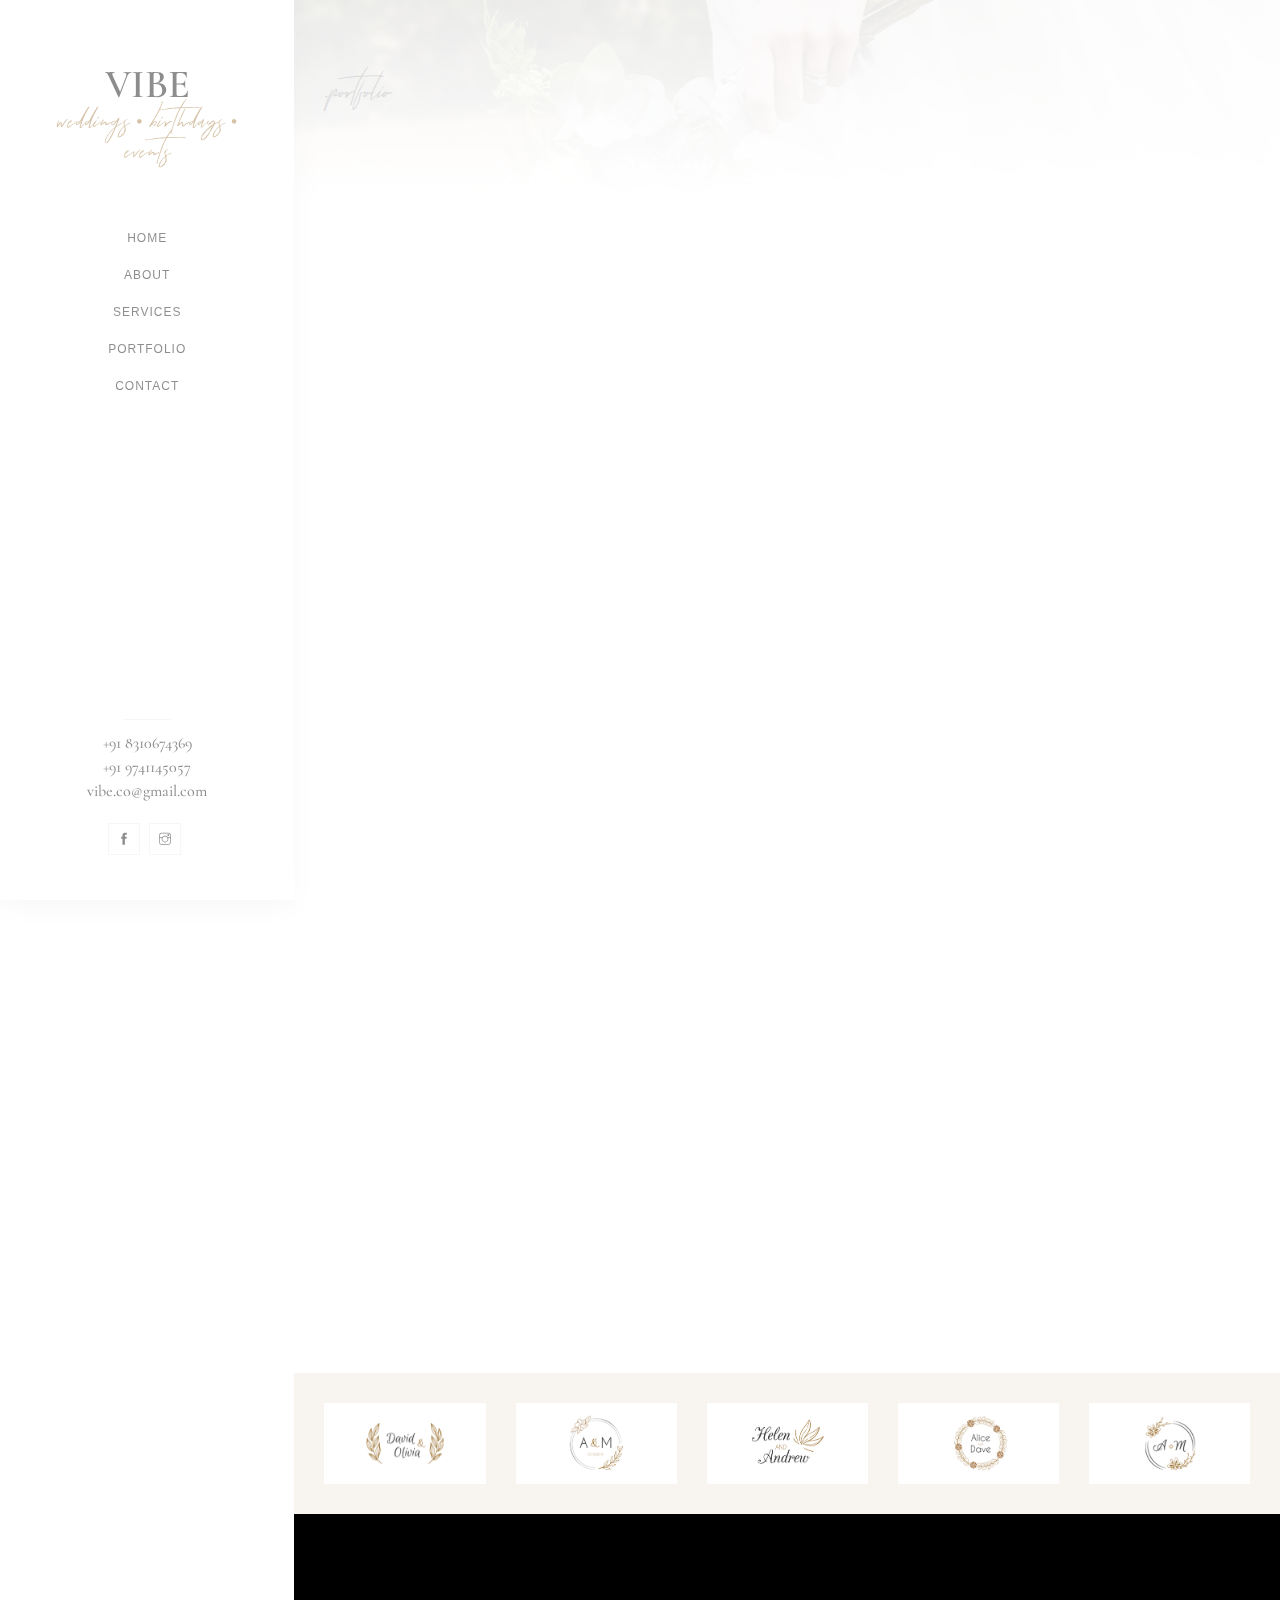
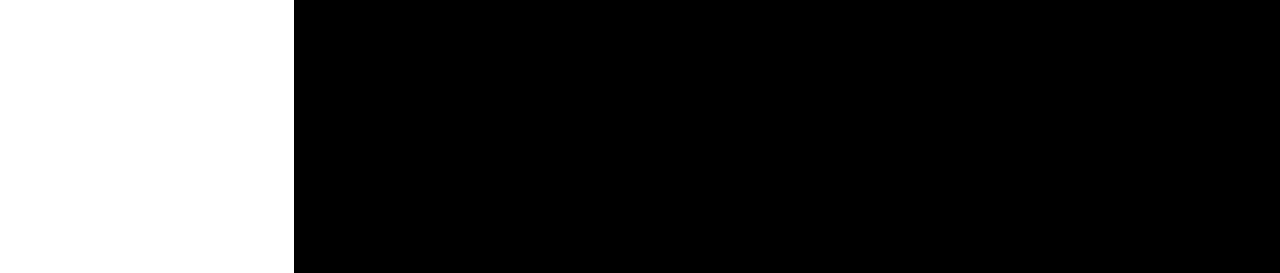
<file: portfolio-page.html>
<!DOCTYPE HTML>
<html lang="en">


<!-- Mirrored from duruthemes.com/demo/html/pwe/multipage/portfolio-page.html by HTTrack Website Copier/3.x [XR&CO'2014], Fri, 18 Jul 2025 10:41:39 GMT -->
<head>
    <meta charset="utf-8">
    <meta http-equiv="X-UA-Compatible" content="IE=edge">
    <title>PWE Wedding & Event Planner</title>
    <meta name="viewport" content="width=device-width, initial-scale=1">
    <link rel="icon" type="image/png" href="images/favicon.png" />
    <link rel="stylesheet" href="css/animate.css">
    <link rel="stylesheet" href="css/themify-icons.css">
    <link rel="stylesheet" href="css/bootstrap.css">
    <link rel="stylesheet" href="css/magnific-popup.css">
    <link rel="stylesheet" href="css/owl.carousel.min.css">
    <link rel="stylesheet" href="css/owl.theme.default.min.css">
    <link rel="stylesheet" href="css/flexslider.css">
    <link rel="stylesheet" href="css/style.css">
</head>

<body>
    <!-- Preloader -->
    <div class="preloader-bg"></div>
    <div id="preloader">
        <div id="preloader-status"><div class="preloader-position loader"> <span></span> </div></div>
    </div>
    <!-- Content -->
    <div id="pwe-page"> 
        <a href="#" class="js-pwe-nav-toggle pwe-nav-toggle"><i></i></a>
        <!-- Sidebar Section -->
        <aside id="pwe-aside">
            <!-- Logo -->
            <h1 id="pwe-logo">
                <a href="index.html">Vibe<span>weddings <small>&#8226;</small> birthdays <small>&#8226;</small> events</span></a>
            </h1>
            <!-- Menu -->
            <nav id="pwe-main-menu">
                <ul>
                    <li><a href="index.html">Home</a></li>
                    <li><a href="about.html">About</a></li>
                    <li><a href="services.html">Services</a></li>
                    <li><a href="portfolio.html">Portfolio</a></li>
                    <li><a href="contact.html">Contact</a></li>
                </ul>
            </nav>
            <!-- Sidebar Footer -->
            <div class="pwe-footer">
                <div class="separator"></div>
                <p>+91 8310674369
                    <br>+91 9741145057
                    <br />vibe.co@gmail.com
                </p>
                <div class="social"> <a href="#"><i class="ti-facebook"></i></a>  <a href="#"><i class="ti-instagram"></i></a></div>
            </div>
        </aside>
        <!-- Main Section -->
        <div id="pwe-main">
            <!-- Banner Title -->
            <div class="banner-container">
                <div class="banner-img"> <img class="banner-img-width" src="images/topbanner-1.jpg" alt=""> </div>
                <div class="banner-head">
                    <div class="banner-head-padding banner-head-margin">
                        <div class="container-fluid">
                            <div class="row">
                                <div class="col-md-12"> <span class="heading-meta">.portfolio</span>
                                    <h2 class="pwe-heading animate-box" data-animate-effect="fadeInLeft">Eleanor & Stefano</h2>
                                </div>
                            </div>
                        </div>
                    </div>
                </div>
            </div>
            <!-- Portfolio -->
            <div class="pwe-section pt-0 pb-60">
                <div class="container-fluid">
                    <div class="row">
                        <div class="col-md-8 animate-box" data-animate-effect="fadeInLeft">
                            <p>Quality vestibulum mollis accumsan ultricies. Sed urna velit, maximus eu tellus sit amet, condimentum dictum erat. Sed dolor ipsum, luctus quis est eu, vestibulum tincidunt est. Donec egestas aliquet nunc, ac egestas sapien fermentum in. Sed volutpat ac mi faucibus convallis. Praesent facilisis lobortis tellus. Donec laoreet, erat in sagittis dictum, enim enim dignissim sapien.</p>
                        </div>
                        <div class="col-md-4 animate-box" data-animate-effect="fadeInLeft">
                            <p><b>Wedding Planner :</b> Rachel Starletta
                                <br> <b>Wedding Photographer :</b> Janet Lewis
                                <br> <b>Location :</b> Lakewood WA, USA
                            </p>
                        </div>
                    </div>
                    <!-- Gallery -->
                    <div class="row mb-60">
                        <div class="col-md-4 gallery-item animate-box" data-animate-effect="fadeInLeft">
                            <a href="images/portfolio/g4.jpg" title="Eleanor & Stefano" class="img-zoom">
                                <div class="gallery-box">
                                    <div class="gallery-img"> <img src="images/portfolio/g4.jpg" class="img-fluid mx-auto d-block" alt="work-img"> </div>
                                    <div class="gallery-detail text-center"> <i class="ti-fullscreen"></i> </div>
                                </div>
                            </a>
                        </div>
                        <div class="col-md-4 gallery-item animate-box" data-animate-effect="fadeInLeft">
                            <a href="images/portfolio/g5.jpg" title="Eleanor & Stefano" class="img-zoom">
                                <div class="gallery-box">
                                    <div class="gallery-img"> <img src="images/portfolio/g5.jpg" class="img-fluid mx-auto d-block" alt="work-img"> </div>
                                    <div class="gallery-detail text-center"> <i class="ti-fullscreen"></i> </div>
                                </div>
                            </a>
                        </div>
                        <div class="col-md-4 gallery-item animate-box" data-animate-effect="fadeInLeft">
                            <a href="images/portfolio/g6.jpg" title="Eleanor & Stefano" class="img-zoom">
                                <div class="gallery-box">
                                    <div class="gallery-img"> <img src="images/portfolio/g6.jpg" class="img-fluid mx-auto d-block" alt="work-img"> </div>
                                    <div class="gallery-detail text-center"> <i class="ti-fullscreen"></i> </div>
                                </div>
                            </a>
                        </div>
                        <div class="col-md-4 gallery-item animate-box" data-animate-effect="fadeInLeft">
                            <a href="images/portfolio/g7.jpg" title="Eleanor & Stefano" class="img-zoom">
                                <div class="gallery-box">
                                    <div class="gallery-img"> <img src="images/portfolio/g7.jpg" class="img-fluid mx-auto d-block" alt="work-img"> </div>
                                    <div class="gallery-detail text-center"> <i class="ti-fullscreen"></i> </div>
                                </div>
                            </a>
                        </div>
                        <div class="col-md-4 gallery-item animate-box" data-animate-effect="fadeInLeft">
                            <a href="images/portfolio/g8.jpg" title="Eleanor & Stefano" class="img-zoom">
                                <div class="gallery-box">
                                    <div class="gallery-img"> <img src="images/portfolio/g8.jpg" class="img-fluid mx-auto d-block" alt="work-img"> </div>
                                    <div class="gallery-detail text-center"> <i class="ti-fullscreen"></i> </div>
                                </div>
                            </a>
                        </div>
                        <div class="col-md-4 gallery-item animate-box" data-animate-effect="fadeInLeft">
                            <a href="images/portfolio/g9.jpg" title="Eleanor & Stefano" class="img-zoom">
                                <div class="gallery-box">
                                    <div class="gallery-img"> <img src="images/portfolio/g9.jpg" class="img-fluid mx-auto d-block" alt="work-img"> </div>
                                    <div class="gallery-detail text-center"> <i class="ti-fullscreen"></i> </div>
                                </div>
                            </a>
                        </div>
                        <div class="col-md-4 gallery-item animate-box" data-animate-effect="fadeInLeft">
                            <a href="images/portfolio/g10.jpg" title="Eleanor & Stefano" class="img-zoom">
                                <div class="gallery-box">
                                    <div class="gallery-img"> <img src="images/portfolio/g10.jpg" class="img-fluid mx-auto d-block" alt="work-img"> </div>
                                    <div class="gallery-detail text-center"> <i class="ti-fullscreen"></i> </div>
                                </div>
                            </a>
                        </div>
                        <div class="col-md-4 gallery-item animate-box" data-animate-effect="fadeInLeft">
                            <a href="images/portfolio/g11.jpg" title="Eleanor & Stefano" class="img-zoom">
                                <div class="gallery-box">
                                    <div class="gallery-img"> <img src="images/portfolio/g11.jpg" class="img-fluid mx-auto d-block" alt="work-img"> </div>
                                    <div class="gallery-detail text-center"> <i class="ti-fullscreen"></i> </div>
                                </div>
                            </a>
                        </div>
                        <div class="col-md-4 gallery-item animate-box" data-animate-effect="fadeInLeft">
                            <a href="images/portfolio/g12.jpg" title="Eleanor & Stefano" class="img-zoom">
                                <div class="gallery-box">
                                    <div class="gallery-img"> <img src="images/portfolio/g9.jpg" class="img-fluid mx-auto d-block" alt="work-img"> </div>
                                    <div class="gallery-detail text-center"> <i class="ti-fullscreen"></i> </div>
                                </div>
                            </a>
                        </div>
                        <div class="col-md-4 gallery-item animate-box" data-animate-effect="fadeInLeft">
                            <a href="images/portfolio/g3.jpg" title="Eleanor & Stefano" class="img-zoom">
                                <div class="gallery-box">
                                    <div class="gallery-img"> <img src="images/portfolio/g3.jpg" class="img-fluid mx-auto d-block" alt="work-img"> </div>
                                    <div class="gallery-detail text-center"> <i class="ti-fullscreen"></i> </div>
                                </div>
                            </a>
                        </div>
                        <div class="col-md-4 gallery-item animate-box" data-animate-effect="fadeInLeft">
                            <a href="images/portfolio/g1.jpg" title="Eleanor & Stefano" class="img-zoom">
                                <div class="gallery-box">
                                    <div class="gallery-img"> <img src="images/portfolio/g1.jpg" class="img-fluid mx-auto d-block" alt="work-img"> </div>
                                    <div class="gallery-detail text-center"> <i class="ti-fullscreen"></i> </div>
                                </div>
                            </a>
                        </div>
                        <div class="col-md-4 gallery-item animate-box" data-animate-effect="fadeInLeft">
                            <a href="images/portfolio/g2.jpg" title="Eleanor & Stefano" class="img-zoom">
                                <div class="gallery-box">
                                    <div class="gallery-img"> <img src="images/portfolio/g2.jpg" class="img-fluid mx-auto d-block" alt="work-img"> </div>
                                    <div class="gallery-detail text-center"> <i class="ti-fullscreen"></i> </div>
                                </div>
                            </a>
                        </div>
                    </div>
                </div>
            </div>
            <!-- Clients -->
            <div class="clients-section clients">
                <div class="container-fluid">
                    <div class="row">
                        <div class="col-md-12 owl-carousel owl-theme">
                            <div class="client-logo">
                                <a href="#"><img src="images/clients/1.jpg" alt=""></a>
                            </div>
                            <div class="client-logo">
                                <a href="#"><img src="images/clients/2.jpg" alt=""></a>
                            </div>
                            <div class="client-logo">
                                <a href="#"><img src="images/clients/3.jpg" alt=""></a>
                            </div>
                            <div class="client-logo">
                                <a href="#"><img src="images/clients/4.jpg" alt=""></a>
                            </div>
                            <div class="client-logo">
                                <a href="#"><img src="images/clients/5.jpg" alt=""></a>
                            </div>
                            <div class="client-logo">
                                <a href="#"><img src="images/clients/6.jpg" alt=""></a>
                            </div>
                        </div>
                    </div>
                </div>
            </div>
            <!-- Footer -->
            <div id="pwe-footer2">
                <div class="pwe-narrow-content">
                    <div class="row">
                        <div class="col-md-4 animate-box" data-animate-effect="fadeInLeft">
                            <h2>
                                <a href="index.html">PWE<i>®</i><span>weddings <small>•</small> events</span></a>
                            </h2>
                            <div class="social"> <a href="#"><i class="ti-facebook"></i></a> <a href="#"><i class="ti-twitter-alt"></i></a> <a href="#"><i class="ti-instagram"></i></a> <a href="#"><i class="ti-pinterest"></i></a> </div>
                        </div>
                        <div class="col-md-4 animate-box" data-animate-effect="fadeInLeft">
                            <h6>Ring</h6>
                            <p>+1.123.444.0000</p>
                            <h6>Write</h6>
                            <p>info@pweddings.com</p>
                        </div>
                        <div class="col-md-4 animate-box" data-animate-effect="fadeInLeft">
                            <h6>Address</h6>
                            <p>Wallaway 5st St Normain
                                <br />New York, USA. 98499
                            </p>
                            <p class="copyright">&copy; 2025. All rights reserved.</p>
                        </div>
                    </div>
                </div>
            </div>
        </div>
    </div>
    <!-- jQuery -->
    <script src="js/jquery.min.js"></script>
    <script src="js/modernizr-2.6.2.min.js"></script>
    <script src="js/jquery.easing.1.3.js"></script>
    <script src="js/bootstrap.min.js"></script>
    <script src="js/jquery.waypoints.min.js"></script>
    <script src="js/jquery.flexslider-min.js"></script>
    <script src="js/sticky-kit.min.js"></script>
    <script src="js/jquery.magnific-popup.min.js"></script>
    <script src="js/owl.carousel.min.js"></script>
    <script src="js/main.js"></script>
</body>

<!-- Mirrored from duruthemes.com/demo/html/pwe/multipage/portfolio-page.html by HTTrack Website Copier/3.x [XR&CO'2014], Fri, 18 Jul 2025 10:41:42 GMT -->
</html>
</file>
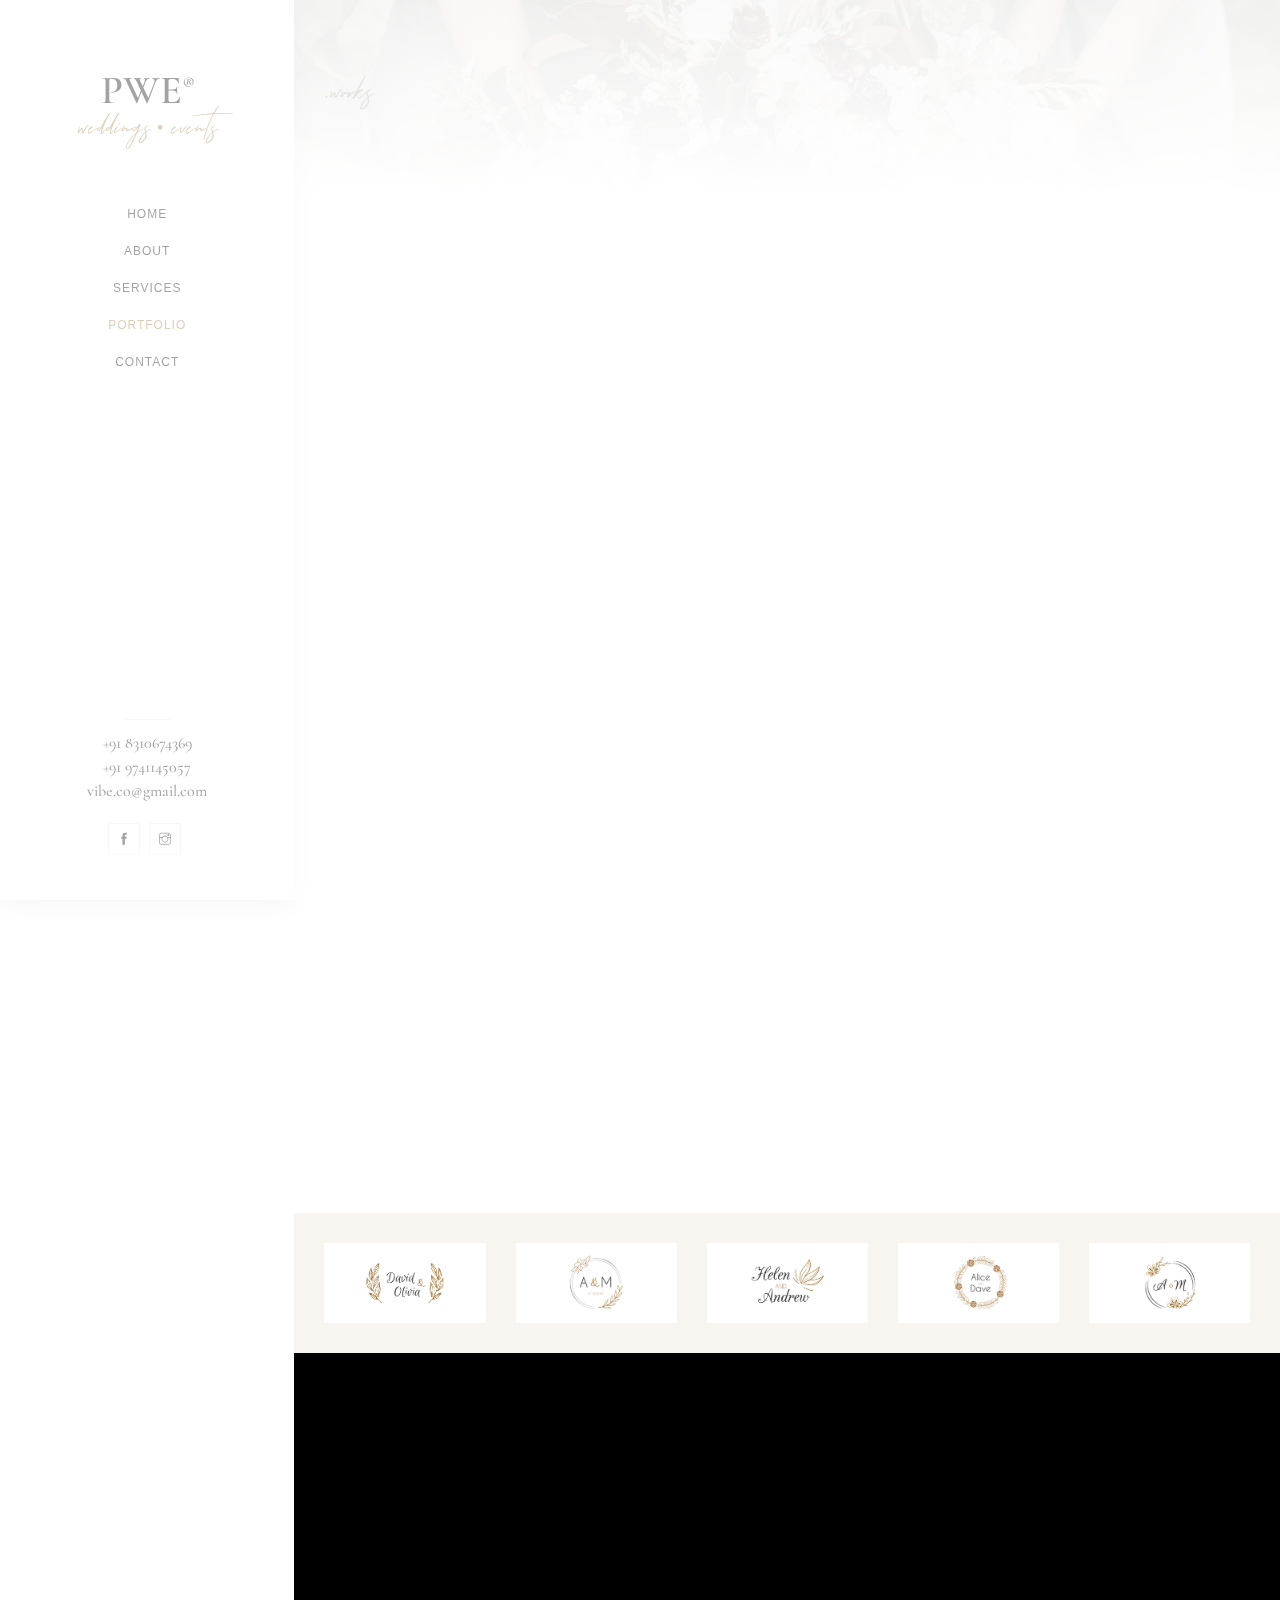
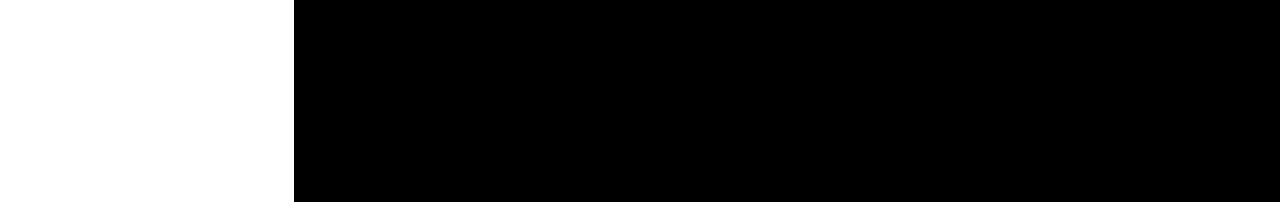
<file: portfolio.html>
<!DOCTYPE HTML>
<html lang="en">


<!-- Mirrored from duruthemes.com/demo/html/pwe/multipage/portfolio.html by HTTrack Website Copier/3.x [XR&CO'2014], Fri, 18 Jul 2025 10:41:35 GMT -->
<head>
    <meta charset="utf-8">
    <meta http-equiv="X-UA-Compatible" content="IE=edge">
    <title>PWE Wedding & Event Planner</title>
    <meta name="viewport" content="width=device-width, initial-scale=1">
    <link rel="icon" type="image/png" href="images/favicon.png" />
    <link rel="stylesheet" href="css/animate.css">
    <link rel="stylesheet" href="css/themify-icons.css">
    <link rel="stylesheet" href="css/bootstrap.css">
    <link rel="stylesheet" href="css/magnific-popup.css">
    <link rel="stylesheet" href="css/owl.carousel.min.css">
    <link rel="stylesheet" href="css/owl.theme.default.min.css">
    <link rel="stylesheet" href="css/flexslider.css">
    <link rel="stylesheet" href="css/style.css">
</head>

<body>
    <!-- Preloader -->
    <div class="preloader-bg"></div>
    <div id="preloader">
        <div id="preloader-status"><div class="preloader-position loader"> <span></span> </div></div>
    </div>
    <!-- Content -->
    <div id="pwe-page"> 
        <a href="#" class="js-pwe-nav-toggle pwe-nav-toggle"><i></i></a>
        <!-- Sidebar Section -->
        <aside id="pwe-aside">
            <!-- Logo -->
            <h1 id="pwe-logo">
                <a href="index.html">PWE<i>®</i><span>weddings <small>&#8226;</small> events</span></a>
            </h1>
            <!-- Menu -->
            <nav id="pwe-main-menu">
                <ul>
                    <li><a href="index.html">Home</a></li>
                    <li><a href="about.html">About</a></li>
                    <li><a href="services.html">Services</a></li>
                    <li class="pwe-active"><a href="portfolio.html">Portfolio</a></li>
                    <li><a href="contact.html">Contact</a></li>
                </ul>
            </nav>
            <!-- Sidebar Footer -->
            <div class="pwe-footer">
                <div class="separator"></div>
                <p>+91 8310674369
                    <br>+91 9741145057
                    <br />vibe.co@gmail.com
                </p>
                <div class="social"> <a href="#"><i class="ti-facebook"></i></a>  <a href="#"><i class="ti-instagram"></i></a></div>
            </div>
        </aside>
        <!-- Main Section -->
        <div id="pwe-main">
            <!-- Banner Title -->
            <div class="banner-container">
                <div class="banner-img"> <img class="banner-img-width" src="images/topbanner-2.jpg" alt=""> </div>
                <div class="banner-head">
                    <div class="banner-head-padding banner-head-margin">
                        <div class="container-fluid">
                            <div class="row">
                                <div class="col-md-12"> <span class="heading-meta">.works</span>
                                    <h2 class="pwe-heading animate-box" data-animate-effect="fadeInLeft">Our Portfolio</h2>
                                </div>
                            </div>
                        </div>
                    </div>
                </div>
            </div>
            <!-- Portfolio -->
            <div class="portfolio-section portfolio pt-0 pb-60">
                <div class="container-fluid">
                    <div class="row">
                        <div class="col-md-4">
                            <div class="item animate-box" data-animate-effect="fadeInLeft">
                                <div class="portfolio-img">
                                    <a href="portfolio-page.html"><img src="images/portfolio/c1.jpg" alt=""></a>
                                </div>
                                <div class="content">
                                    <h5><a href="portfolio-page.html">Eleanor <b>&</b> Stefano</a></h5>
                                </div>
                            </div>
                        </div>
                        <div class="col-md-4">
                            <div class="item animate-box" data-animate-effect="fadeInLeft">
                                <div class="portfolio-img">
                                    <a href="portfolio-page.html"><img src="images/portfolio/c2.jpg" alt=""></a>
                                </div>
                                <div class="content">
                                    <h5><a href="portfolio-page.html">Freida <b>&</b> Pablo</a></h5>
                                </div>
                            </div>
                        </div>
                        <div class="col-md-4">
                            <div class="item animate-box" data-animate-effect="fadeInLeft">
                                <div class="portfolio-img">
                                    <a href="portfolio-page.html"><img src="images/portfolio/c3.jpg" alt=""></a>
                                </div>
                                <div class="content">
                                    <h5><a href="portfolio-page.html">Olivia <b>&</b> Enrico</a></h5>
                                </div>
                            </div>
                        </div>
                        <div class="col-md-4">
                            <div class="item animate-box" data-animate-effect="fadeInLeft">
                                <div class="portfolio-img">
                                    <a href="portfolio-page.html"><img src="images/portfolio/c4.jpg" alt=""></a>
                                </div>
                                <div class="content">
                                    <h5><a href="portfolio-page.html">Maddie <b>&</b> Daniel</a></h5>
                                </div>
                            </div>
                        </div>
                        <div class="col-md-4">
                            <div class="item animate-box" data-animate-effect="fadeInLeft">
                                <div class="portfolio-img"> <img src="images/portfolio/c5.jpg" alt=""> </div>
                                <div class="content">
                                    <h5><a href="portfolio-page.html">Vanessa <b>&</b> Chris</a></h5>
                                </div>
                            </div>
                        </div>
                        <div class="col-md-4">
                            <div class="item animate-box" data-animate-effect="fadeInLeft">
                                <div class="portfolio-img">
                                    <a href="portfolio-page.html"><img src="images/portfolio/c6.jpg" alt=""></a>
                                </div>
                                <div class="content">
                                    <h5><a href="portfolio-page.html">Tammy <b>&</b> Matthew</a></h5>
                                </div>
                            </div>
                        </div>
                        <div class="col-md-4">
                            <div class="item animate-box" data-animate-effect="fadeInLeft">
                                <div class="portfolio-img">
                                    <a href="portfolio-page.html"><img src="images/portfolio/c7.jpg" alt=""></a>
                                </div>
                                <div class="content">
                                    <h5><a href="portfolio-page.html">Birthday <b>|</b> Vanessa</a></h5>
                                </div>
                            </div>
                        </div>
                        <div class="col-md-4">
                            <div class="item animate-box" data-animate-effect="fadeInLeft">
                                <div class="portfolio-img">
                                    <a href="portfolio-page.html"><img src="images/portfolio/c8.jpg" alt=""></a>
                                </div>
                                <div class="content">
                                    <h5><a href="portfolio-page.html">Special Events</a></h5>
                                </div>
                            </div>
                        </div>
                        <div class="col-md-4">
                            <div class="item animate-box" data-animate-effect="fadeInLeft">
                                <div class="portfolio-img">
                                    <a href="portfolio-page.html"><img src="images/portfolio/c9.jpg" alt=""></a>
                                </div>
                                <div class="content">
                                    <h5><a href="portfolio-page.html">Winter Elegance</a></h5>
                                </div>
                            </div>
                        </div>
                    </div>
                </div>
            </div>
            <!-- Clients -->
            <div class="clients-section clients">
                <div class="container-fluid">
                    <div class="row">
                        <div class="col-md-12 owl-carousel owl-theme">
                            <div class="client-logo">
                                <a href="#"><img src="images/clients/1.jpg" alt=""></a>
                            </div>
                            <div class="client-logo">
                                <a href="#"><img src="images/clients/2.jpg" alt=""></a>
                            </div>
                            <div class="client-logo">
                                <a href="#"><img src="images/clients/3.jpg" alt=""></a>
                            </div>
                            <div class="client-logo">
                                <a href="#"><img src="images/clients/4.jpg" alt=""></a>
                            </div>
                            <div class="client-logo">
                                <a href="#"><img src="images/clients/5.jpg" alt=""></a>
                            </div>
                            <div class="client-logo">
                                <a href="#"><img src="images/clients/6.jpg" alt=""></a>
                            </div>
                        </div>
                    </div>
                </div>
            </div>
            <!-- Footer -->
          <div id="pwe-footer2">
                <div class="pwe-narrow-content">
                    <div class="row">
                        <div class="col-md-3 animate-box" data-animate-effect="fadeInLeft">
                            <h2>
                                <a href="index.html">Vibe<span>weddings <small>•</small> birthdays <small>•</small> events</span></a>
                            </h2>
                            <div class="social"> <a href="#"><i class="ti-facebook"></i></a> <a href="#"><i class="ti-instagram"></i></a></div>
                        </div>
                        <div class="col-md-3 animate-box" data-animate-effect="fadeInLeft">
                            <h6>Quick Links</h6>
                            <ul>
                                <li><a href="index.html"><i> Home</i></a></li>
                                <li><a href="about.html"><i> About Us</i></a></li>
                                <li><a href="services.html"><i> Services</i></a></li>
                                <li><a href="portfolio.html"><i> Portfolio</i></a></li>
                                <li><a href="contact.html"><i> Contact</i></a></li>
                            </ul>
                        </div>
                        <div class="col-md-3 animate-box" data-animate-effect="fadeInLeft">
                            <h6>Ring</h6>
                            <p>+91 8310674369</p>
                            <p>+91 9741145057</p>
                            <h6>Write</h6>
                            <p>vibe.co@gmail.com</p>
                        </div>
                        <div class="col-md-3 animate-box" data-animate-effect="fadeInLeft">
                            <h6>Address</h6>
                            <p>BTM Layout,Near Gangotri
                            </p>
                            <p class="copyright">&copy; 2025. All rights reserved by vibe.co</p>
                        </div>
                    </div>
                </div>
            </div>
        </div>
    </div>
    <!-- jQuery -->
    <script src="js/jquery.min.js"></script>
    <script src="js/modernizr-2.6.2.min.js"></script>
    <script src="js/jquery.easing.1.3.js"></script>
    <script src="js/bootstrap.min.js"></script>
    <script src="js/jquery.waypoints.min.js"></script>
    <script src="js/jquery.flexslider-min.js"></script>
    <script src="js/sticky-kit.min.js"></script>
    <script src="js/jquery.magnific-popup.min.js"></script>
    <script src="js/owl.carousel.min.js"></script>
    <script src="js/main.js"></script>
</body>

<!-- Mirrored from duruthemes.com/demo/html/pwe/multipage/portfolio.html by HTTrack Website Copier/3.x [XR&CO'2014], Fri, 18 Jul 2025 10:41:38 GMT -->
</html>
</file>
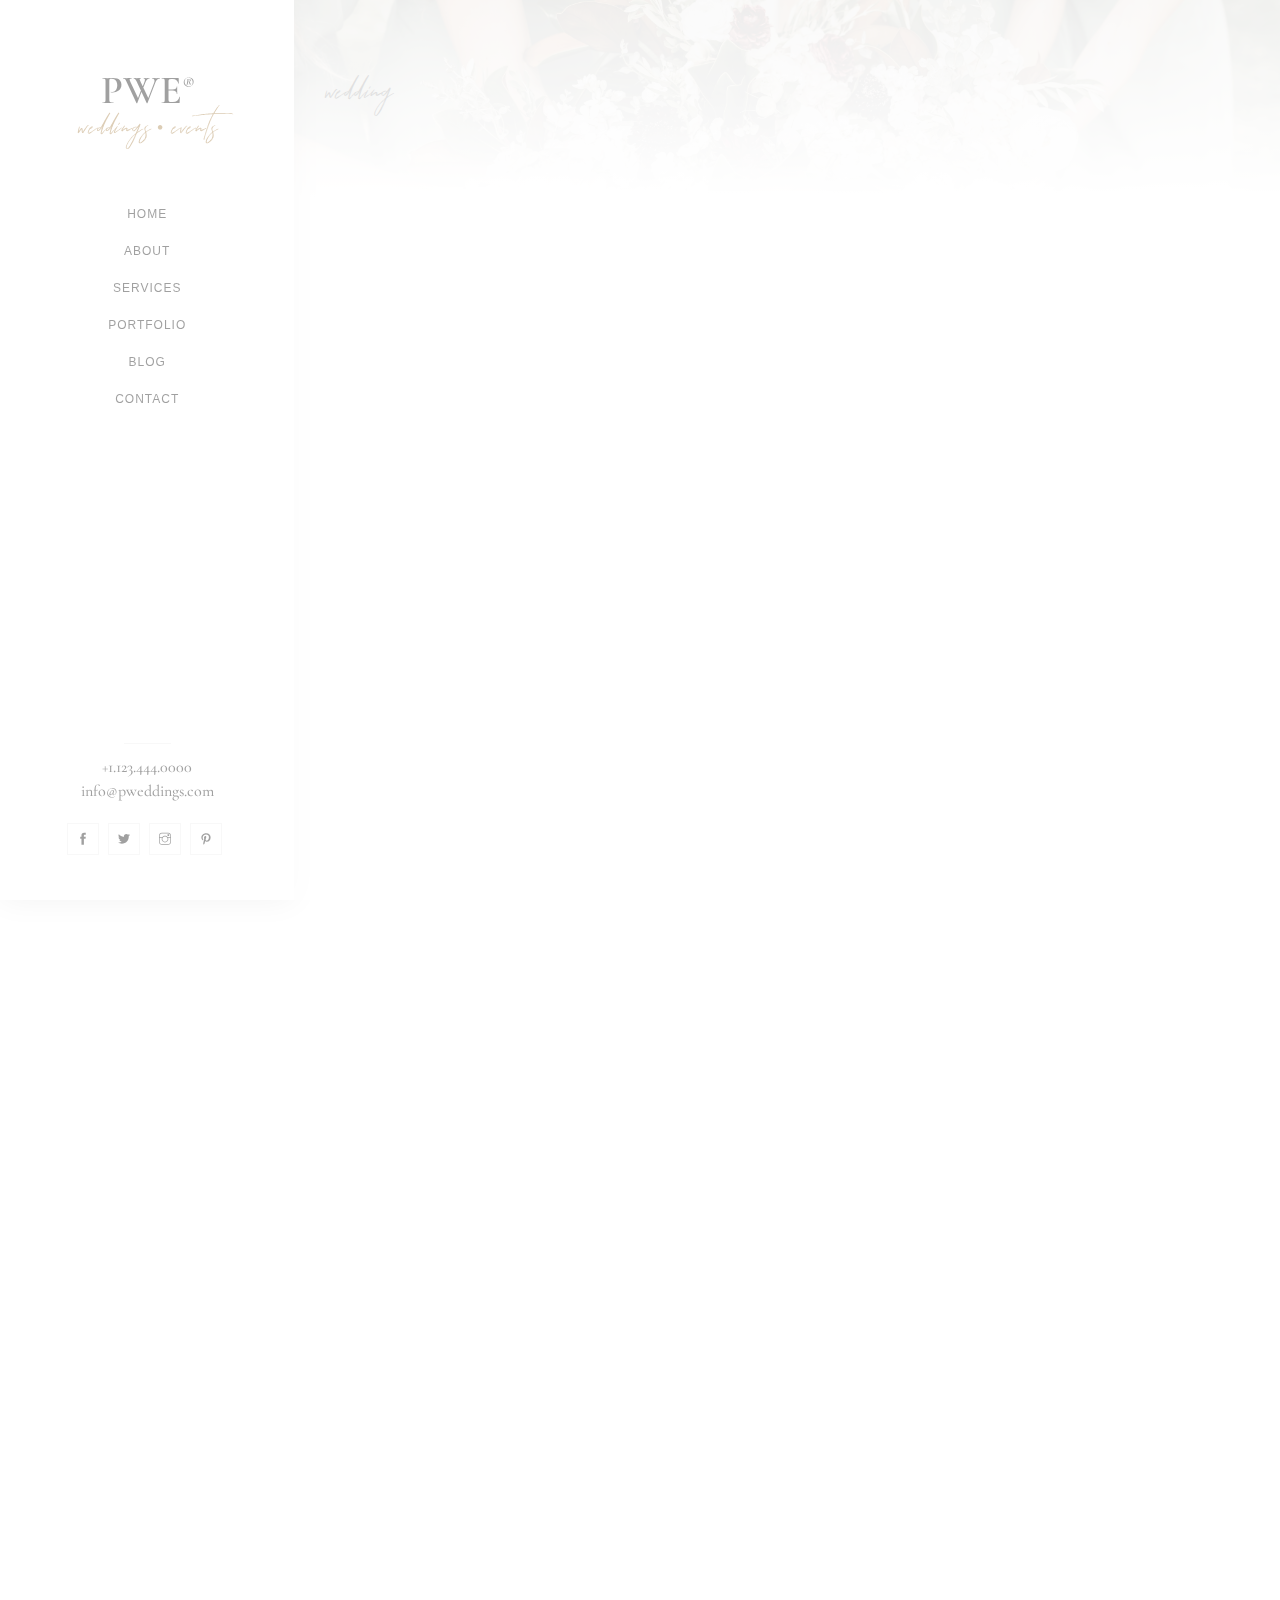
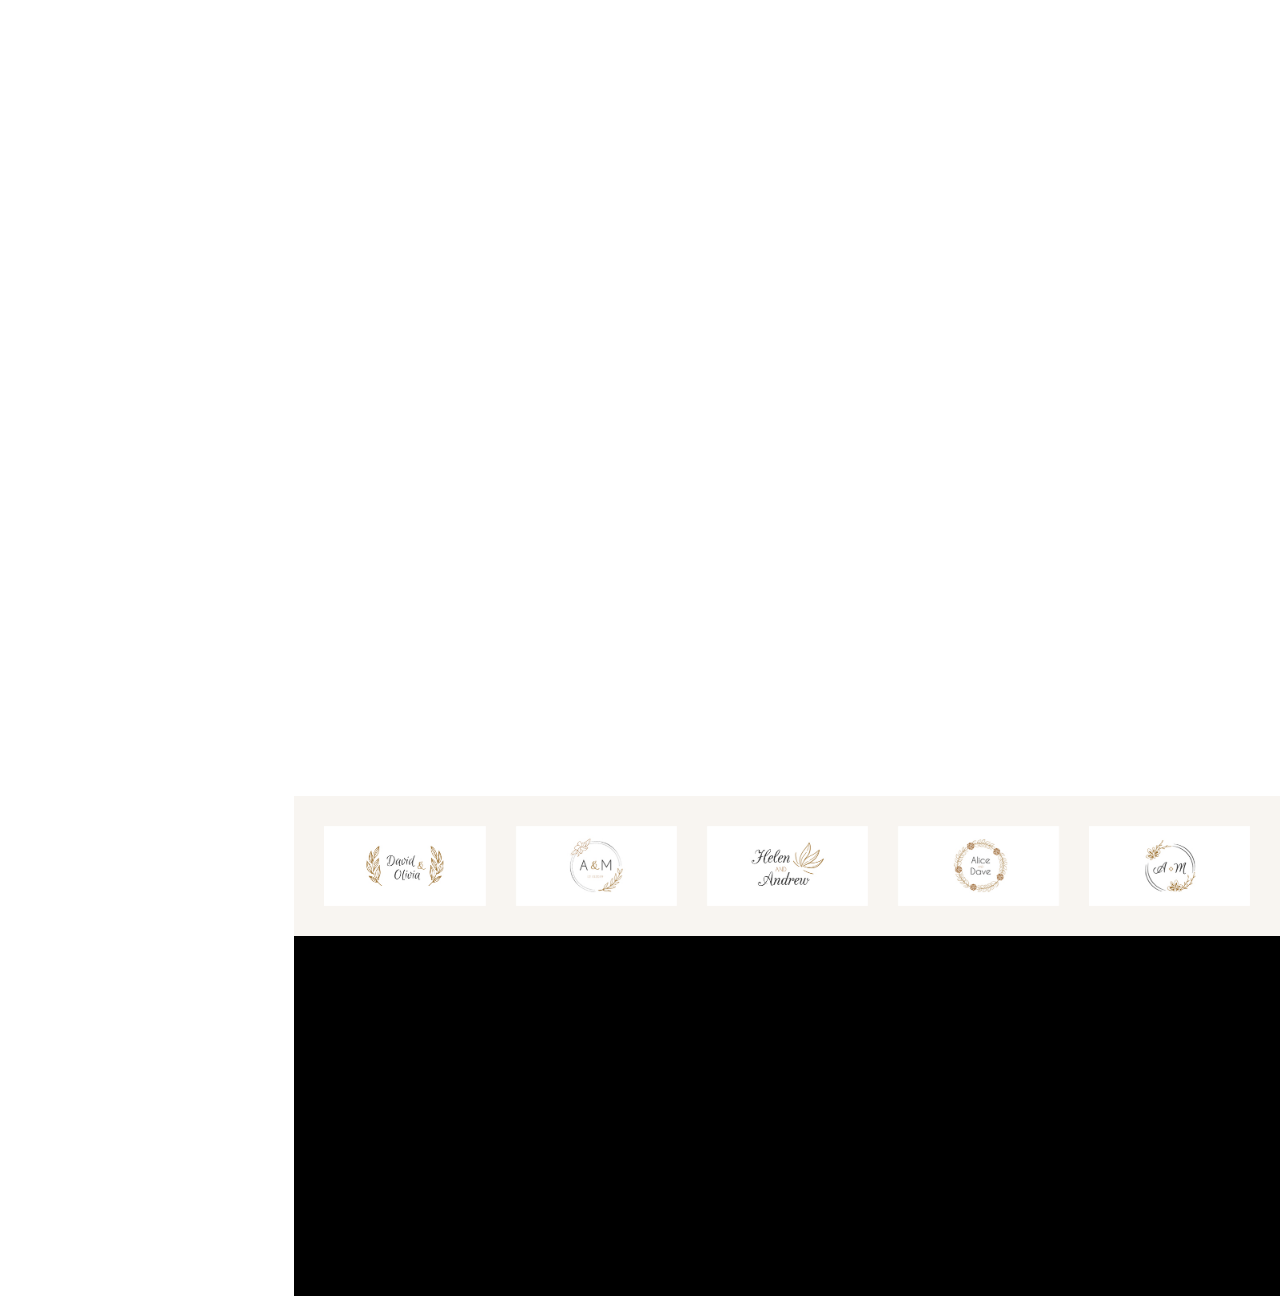
<file: post.html>
<!DOCTYPE HTML>
<html lang="en">


<!-- Mirrored from duruthemes.com/demo/html/pwe/multipage/post.html by HTTrack Website Copier/3.x [XR&CO'2014], Fri, 18 Jul 2025 10:41:38 GMT -->
<head>
    <meta charset="utf-8">
    <meta http-equiv="X-UA-Compatible" content="IE=edge">
    <title>PWE Wedding & Event Planner</title>
    <meta name="viewport" content="width=device-width, initial-scale=1">
    <link rel="icon" type="image/png" href="images/favicon.png" />
    <link rel="stylesheet" href="css/animate.css">
    <link rel="stylesheet" href="css/themify-icons.css">
    <link rel="stylesheet" href="css/bootstrap.css">
    <link rel="stylesheet" href="css/magnific-popup.css">
    <link rel="stylesheet" href="css/owl.carousel.min.css">
    <link rel="stylesheet" href="css/owl.theme.default.min.css">
    <link rel="stylesheet" href="css/flexslider.css">
    <link rel="stylesheet" href="css/style.css">
</head>

<body>
    <!-- Preloader -->
    <div class="preloader-bg"></div>
    <div id="preloader">
        <div id="preloader-status"><div class="preloader-position loader"> <span></span> </div></div>
    </div>
    <!-- Content -->
    <div id="pwe-page"> 
        <a href="#" class="js-pwe-nav-toggle pwe-nav-toggle"><i></i></a>
        <!-- Sidebar Section -->
        <aside id="pwe-aside">
            <!-- Logo -->
            <h1 id="pwe-logo">
                <a href="index.html">PWE<i>®</i><span>weddings <small>&#8226;</small> events</span></a>
            </h1>
            <!-- Menu -->
            <nav id="pwe-main-menu">
                <ul>
                    <li><a href="index.html">Home</a></li>
                    <li><a href="about.html">About</a></li>
                    <li><a href="services.html">Services</a></li>
                    <li><a href="portfolio.html">Portfolio</a></li>
                    <li><a href="blog.html">Blog</a></li>
                    <li><a href="contact.html">Contact</a></li>
                </ul>
            </nav>
            <!-- Sidebar Footer -->
            <div class="pwe-footer">
                <div class="separator"></div>
                <p>+1.123.444.0000
                    <br />info@pweddings.com
                </p>
                <div class="social"> <a href="#"><i class="ti-facebook"></i></a> <a href="#"><i class="ti-twitter-alt"></i></a> <a href="#"><i class="ti-instagram"></i></a> <a href="#"><i class="ti-pinterest"></i></a> </div>
            </div>
        </aside>
        <!-- Main Section -->
        <div id="pwe-main">
            <!-- Banner Title -->
            <div class="banner-container">
                <div class="banner-img"> <img class="banner-img-width" src="images/topbanner-2.jpg" alt=""> </div>
                <div class="banner-head">
                    <div class="banner-head-padding banner-head-margin">
                        <div class="container-fluid">
                            <div class="row">
                                <div class="col-md-12"> <span class="heading-meta">wedding</span>
                                    <h2 class="pwe-heading animate-box" data-animate-effect="fadeInLeft">Crush Your Wedding Day Style!</h2>
                                </div>
                            </div>
                        </div>
                    </div>
                </div>
            </div>
            <!-- Post -->
            <div class="post-section pt-0 pb-60">
                <div class="container-fluid">
                    <div class="row">
                        <div class="col-md-12 image-content animate-box" data-animate-effect="fadeInLeft"> <img src="images/blog/2.jpg" class="img-fluid mb-30" alt=""> </div>
                    </div>
                    <div class="row">
                        <div class="col-md-12 animate-box" data-animate-effect="fadeInLeft">
                            <p>Quality non lorem ac erat suscipit bibendum. Nulla facilisi. Sedeuter nunc volutpat, mollis sapien vel, conseyer turpeutionyer masin libero semper. Fusceler mollis augue sit amet hendrerit vestibulum. Duisteyerionyer venenatis lacus. Fusce mollis augue sit amet hendrerit vestibulum. Duisteyerionyer venenatis lacus. Yuroin non lorem ac erat suscipit bibendum nulla facilisi.</p>
                            <p>Luisque gravida eros ut turpis interdum ornare. Interdum et malesu they adamale fames ac ante ipsum primis in faucibus. Curabitur arcu erosite feugiat in tortor in, volutpat sollicitudin libero. Maecenas nisl est, conselur rhoncus loremir consequat et, finibus nec purus. Yuroin non lorem ac erat suscipit bibendum. Nulla facilisi. Sedeuter nunc volutpat, mollis sapien vel, conseyer turpeutionyer massa in libero semper. Fusceler mollis augue sit amet hendrerit vestibulum. Duisteyerionyer venenatis lacus. Fusce mollis augue sit amet hendrerit vestibulum. Duisteyerionyer venenatis lacus.</p>
                            <p>Turoin non lorem ac erat suscipit bibendum. Nulla facilisi. Sedeuter nunc volutpat, mollis sapien veli, conseyer turpeutionyer massa in libero semper sedeuter nunc volutpat, mollis sapien veletion. Quisque gravida eros ut turpis interdum ornare. Interdum et malesu they adamale fames ac ante ipsum primis in faucibus. Curabitur arcu erosite feugiat in tortor in, volutpat sollicitudin libero.</p>
                        </div>
                    </div>
                    <div class="row">
                        <div class="col-md-12 col-sm-12 animate-box" data-animate-effect="fadeInLeft">
                            <!-- Comments -->
                            <div class="clear" id="comment-list">
                                <div class="comments-area" id="comments">
                                    <h2 class="comments-title">Comments</h2>
                                    <ol class="comment-list">
                                        <li class="comment">
                                            <div class="comment-body">
                                                <div class="comment-author vcard"> <img class="avatar photo" src="images/blog/people01.png" alt="">
                                                    <h3 class="name">Peter Berry</h3>
                                                </div>
                                                <div class="comment-meta"> Sep 28, 2025 </div>
                                                <p>Yuroin non lorem ac erat suscipit bibendum. Nulla facilisi. Sedeuter nunc volutpat, mollis sapien veli, conseyer turpeutionyer massa in libero semper sedeuter nunc volutpat, mollis sapien veletion. Quisque gravida eros ut turpis interdum ornare. Interdum et malesu they adamale fames ac ante ipsum primis in faucibus. Curabitur arcu erosite feugiat in tortor in, volutpat sollicitudin libero.</p>
                                                <div class="reply"> <a href="#" class="comment-reply-link"><i class="ti-back-left"></i> Replay</a> </div>
                                            </div>
                                            <!-- sub comment block -->
                                            <ol class="children">
                                                <li class="comment odd parent">
                                                    <div class="comment-body">
                                                        <div class="comment-author vcard"> <img class="avatar photo" src="images/blog/people02.png" alt="">
                                                            <h3 class="name">Lena Glenn</h3>
                                                        </div>
                                                        <div class="comment-meta"> Sep 27, 2025 </div>
                                                        <p>Yuroin non lorem ac erat suscipit bibendum. Nulla facilisi. Sedeuter nunc volutpat, mollis sapien veli, conseyer turpeutionyer massa in libero semper sedeuter nunc volutpat, mollis sapien veletion. Quisque gravida eros ut turpis interdum ornare. Interdum et malesu they adamale fames ac ante ipsum primis in faucibus.</p>
                                                        <div class="reply"> <a href="#" class="comment-reply-link"><i class="ti-back-left"></i> Replay</a> </div>
                                                    </div>
                                                </li>
                                            </ol>
                                        </li>
                                        <li class="comment">
                                            <!-- comment block -->
                                            <div class="comment-body">
                                                <div class="comment-author vcard"> <img class="avatar photo" src="images/blog/people04.png" alt="">
                                                    <h3 class="name">Cerica Smith</h3>
                                                </div>
                                                <div class="comment-meta"> Sep 27, 2025 </div>
                                                <p>Yuroin non lorem ac erat suscipit bibendum. Nulla facilisi. Sedeuter nunc volutpat, mollis sapien veli, conseyer turpeutionyer massa in libero semper sedeuter nunc volutpat, mollis sapien veletion. Quisque gravida eros ut turpis interdum ornare. Interdum et malesu they adamale fames ac ante ipsum primis in faucibus. Curabitur arcu erosite feugiat in tortor in, volutpat sollicitudin libero.</p>
                                                <div class="reply"> <a href="#" class="comment-reply-link"><i class="ti-back-left"></i> Replay</a> </div>
                                            </div>
                                        </li>
                                    </ol>
                                </div>
                            </div>
                        </div>
                    </div>
                    <div class="row">
                        <div class="col-md-8 animate-box" data-animate-effect="fadeInLeft">
                            <!-- Leave a comments -->
                            <h3 class="pwe-about-heading">Leave a Comments</h3>
                            <form method="post" class="row">
                                <div class="col-sm-6">
                                    <div class="form-group">
                                        <input type="text" class="form-control" placeholder="Name" required>
                                    </div>
                                </div>
                                <div class="col-sm-6">
                                    <div class="form-group">
                                        <input type="text" class="form-control" placeholder="Email">
                                    </div>
                                </div>
                                <div class="col-sm-12">
                                    <div class="form-group">
                                        <textarea name="message" id="message" cols="30" rows="7" class="form-control" placeholder="Message"></textarea>
                                    </div>
                                </div>
                                <div class="col-sm-12">
                                    <div class="form-group">
                                        <input type="submit" class="btn-contact" value="Submit">
                                    </div>
                                </div>
                            </form>
                        </div>
                    </div>
                </div>
            </div>
            <!-- Clients -->
            <div class="clients-section clients">
                <div class="container-fluid">
                    <div class="row">
                        <div class="col-md-12 owl-carousel owl-theme">
                            <div class="client-logo">
                                <a href="#"><img src="images/clients/1.jpg" alt=""></a>
                            </div>
                            <div class="client-logo">
                                <a href="#"><img src="images/clients/2.jpg" alt=""></a>
                            </div>
                            <div class="client-logo">
                                <a href="#"><img src="images/clients/3.jpg" alt=""></a>
                            </div>
                            <div class="client-logo">
                                <a href="#"><img src="images/clients/4.jpg" alt=""></a>
                            </div>
                            <div class="client-logo">
                                <a href="#"><img src="images/clients/5.jpg" alt=""></a>
                            </div>
                            <div class="client-logo">
                                <a href="#"><img src="images/clients/6.jpg" alt=""></a>
                            </div>
                        </div>
                    </div>
                </div>
            </div>
            <!-- Footer -->
            <div id="pwe-footer2">
                <div class="pwe-narrow-content">
                    <div class="row">
                        <div class="col-md-4 animate-box" data-animate-effect="fadeInLeft">
                            <h2>
                                <a href="index.html">PWE<i>®</i><span>weddings <small>•</small> events</span></a>
                            </h2>
                            <div class="social"> <a href="#"><i class="ti-facebook"></i></a> <a href="#"><i class="ti-twitter-alt"></i></a> <a href="#"><i class="ti-instagram"></i></a> <a href="#"><i class="ti-pinterest"></i></a> </div>
                        </div>
                        <div class="col-md-4 animate-box" data-animate-effect="fadeInLeft">
                            <h6>Ring</h6>
                            <p>+1.123.444.0000</p>
                            <h6>Write</h6>
                            <p>info@pweddings.com</p>
                        </div>
                        <div class="col-md-4 animate-box" data-animate-effect="fadeInLeft">
                            <h6>Address</h6>
                            <p>Wallaway 5st St Normain
                                <br />New York, USA. 98499
                            </p>
                            <p class="copyright">&copy; 2025. All rights reserved.</p>
                        </div>
                    </div>
                </div>
            </div>
        </div>
    </div>
    <!-- jQuery -->
    <script src="js/jquery.min.js"></script>
    <script src="js/modernizr-2.6.2.min.js"></script>
    <script src="js/jquery.easing.1.3.js"></script>
    <script src="js/bootstrap.min.js"></script>
    <script src="js/jquery.waypoints.min.js"></script>
    <script src="js/jquery.flexslider-min.js"></script>
    <script src="js/sticky-kit.min.js"></script>
    <script src="js/jquery.magnific-popup.min.js"></script>
    <script src="js/owl.carousel.min.js"></script>
    <script src="js/main.js"></script>
</body>

<!-- Mirrored from duruthemes.com/demo/html/pwe/multipage/post.html by HTTrack Website Copier/3.x [XR&CO'2014], Fri, 18 Jul 2025 10:41:39 GMT -->
</html>
</file>
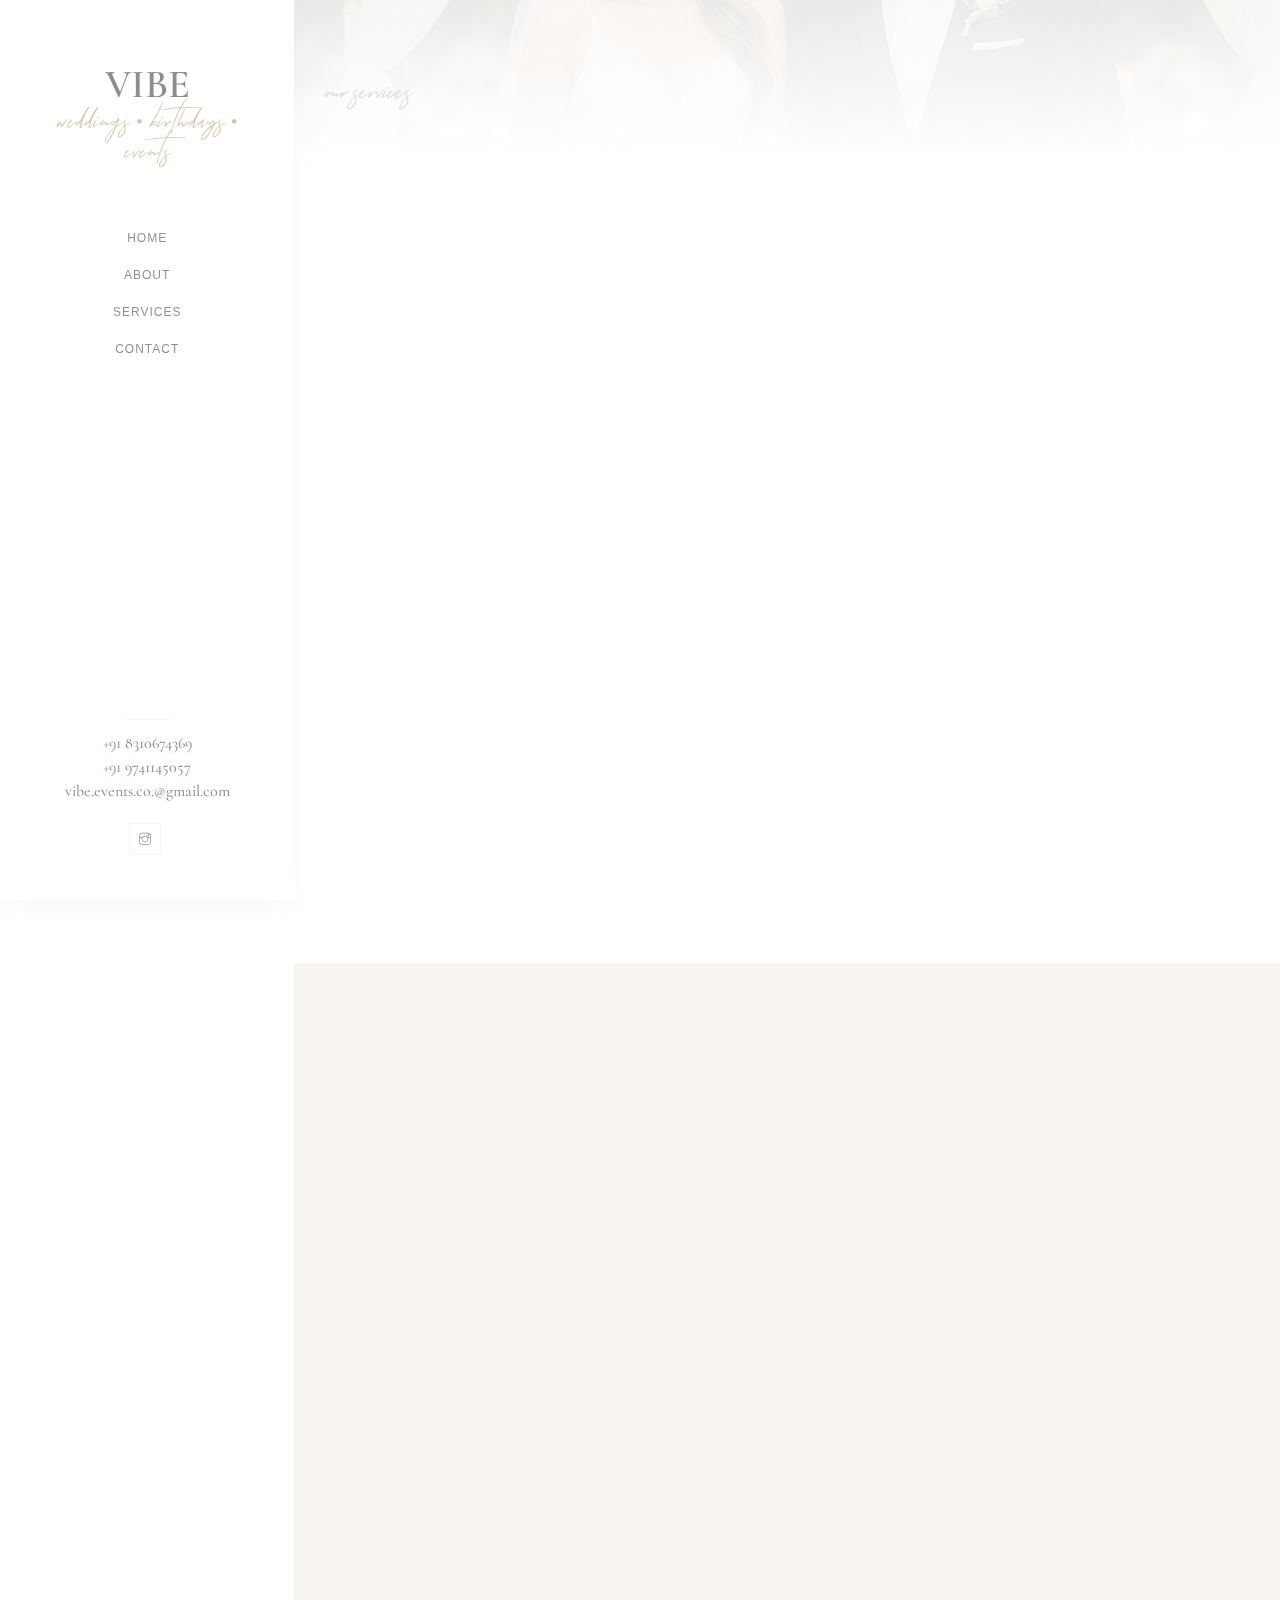
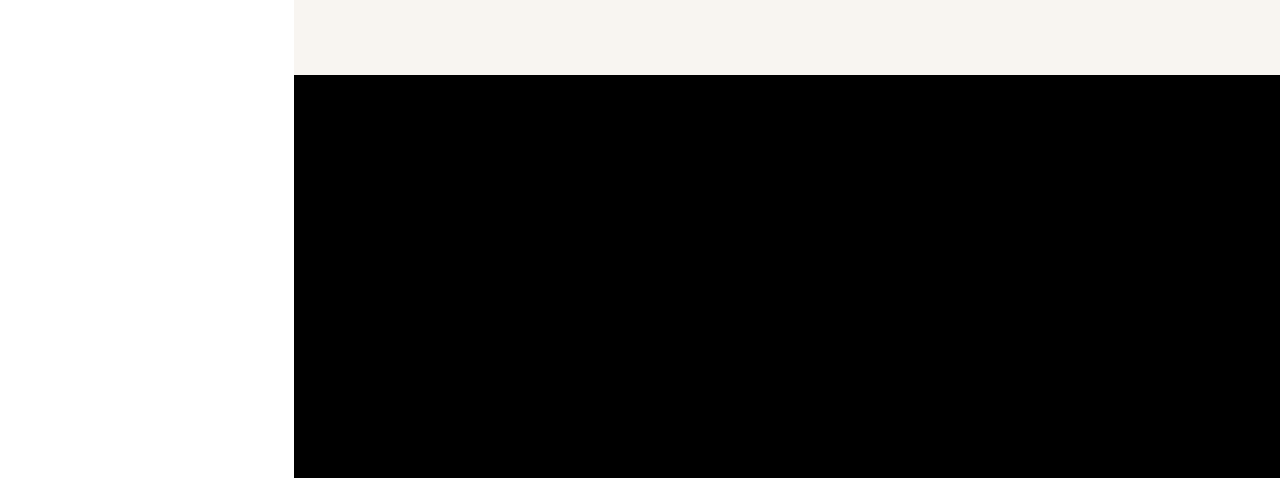
<file: services-page.html>
<!DOCTYPE HTML>
<html lang="en">


<head>
    <meta charset="utf-8">
    <meta http-equiv="X-UA-Compatible" content="IE=edge">
    <title>Vibe</title>
    <meta name="viewport" content="width=device-width, initial-scale=1">
    <link rel="icon" type="image/png" href="images/favicon-v.png" />
    <link rel="stylesheet" href="css/animate.css">
    <link rel="stylesheet" href="css/themify-icons.css">
    <link rel="stylesheet" href="css/bootstrap.css">
    <link rel="stylesheet" href="css/magnific-popup.css">
    <link rel="stylesheet" href="css/owl.carousel.min.css">
    <link rel="stylesheet" href="css/owl.theme.default.min.css">
    <link rel="stylesheet" href="css/flexslider.css">
    <link rel="stylesheet" href="css/style.css">
</head>

<body>
    <!-- Preloader -->
    <div class="preloader-bg"></div>
    <div id="preloader">
        <div id="preloader-status"><div class="preloader-position loader"> <span></span> </div></div>
    </div>
    <!-- Content -->
    <div id="pwe-page"> 
       <a href="#" class="js-pwe-nav-toggle pwe-nav-toggle"><i></i></a>
        <!-- Sidebar Section -->
        <aside id="pwe-aside">
            <!-- Logo -->
            <h1 id="pwe-logo">
                <a href="index.html">Vibe<span>weddings <small>&#8226;</small> birthdays <small>&#8226;</small> events</span></a>
            </h1>
            <!-- Menu -->
            <nav id="pwe-main-menu">
                <ul>
                    <li><a href="index.html">Home</a></li>
                    <li><a href="about.html">About</a></li>
                    <li><a href="services.html">Services</a></li>
                    <li><a href="contact.html">Contact</a></li>
                </ul>
            </nav>
            <!-- Sidebar Footer -->
             <div class="pwe-footer">
                <div class="separator"></div>
                <p>+91 8310674369
                    <br>+91 9741145057
                    <br />vibe.events.co.@gmail.com
                </p>
                <div class="social">   <a href="https://www.instagram.com/vibe.events.co/?igsh=ZDZrMmt5MXJidTRl#"><i class="ti-instagram"></i></a></div>
            </div>
        </aside>
        <!-- Main Section -->
        <div id="pwe-main">
            <!-- Banner Title -->
            <div class="banner-container">
                <div class="banner-img"> <img class="banner-img-width" src="images/banner1.jpg" alt=""> </div>
                <div class="banner-head">
                    <div class="banner-head-padding banner-head-margin">
                        <div class="container-fluid">
                            <div class="row">
                                <div class="col-md-12"> 
                                    <span class="heading-meta">our services</span>
                                </div>
                            </div>
                        </div>
                    </div>
                </div>
            </div>
            <!-- About Us -->
            <div class="about-section pt-60 pb-60">
                <div class="container-fluid">
                    <div class="row">
                        <div class="col-md-5 animate-box" data-animate-effect="fadeInLeft"> <img src="images/services/marruage.jpeg" class="img-fluid mb-30" alt=""> </div>
                        <div class="col-md-7 animate-box" data-animate-effect="fadeInLeft">
                            <h2>Full Wedding</h2>
                            <p>We undertake Full Marriage event for all services and make your day a memorable one.</p>
                            
                            <h4 class="pwe-about-subheading">Package Includes</h4>
                            <ol>
                                <li class="list-item">Invitations</li>
                                <li class="list-item">Photos and Videos</li>
                                <li class="list-item">Decoration</li>
                                <li class="list-item">Catering</li>
                                <li class="list-item">Dance performances</li>
                            </ol>
                            <h4 class="pwe-about-subheading">Complementary</h4>
                            <ol>
                                <li class="list-item">Drone for Video</li>
                                <li class="list-item">Candid Photos</li>
                                <li class="list-item">Welcome Snacks</li>
                                <li class="list-item">Make-Up Artists</li>
                                <li class="list-item">Floor Decorations</li>
                            </ol>
                        </div>
                    </div>
                </div>
            </div>
            <!-- About Us -->
             <div class="about-section pt-60 pb-60 bg-pink">
                <div class="container-fluid">
                    <div class="row">
                       
                        <div class="col-md-7 animate-box" data-animate-effect="fadeInLeft">
                            <h2>Other Events</h2>
                            <p>Let's capture your growth.Let it be 1st birthday or golden jubliee,Naming-ceremony or House warming here's your one-stop solution </p>
                            
                            <h4 class="pwe-about-subheading">Single Packages</h4>
                            <ol>
                                <li class="list-item">Photos and Videos</li>
                                <li class="list-item">Candid Photos</li>
                                <li class="list-item">Pre-Wedding Photos</li>
                                <li class="list-item">Decoration</li>
                                <li class="list-item">Catering</li>
                                <li class="list-item">Dance performances</li>
                                <li class="list-item">Drone for Video</li>
                                <li class="list-item">Welcome Snacks</li>
                                <li class="list-item">Mascoot events</li>
                            </ol>
                        </div>
                         <div class="col-md-5 animate-box" data-animate-effect="fadeInLeft"> <img src="images/services/other.jpg" class="img-fluid mb-30" alt=""> </div>
                    </div>
                </div>
            </div>
            
            <!-- Footer -->
              <div id="pwe-footer2">
                <div class="pwe-narrow-content">
                    <div class="row">
                        <div class="col-md-3 animate-box" data-animate-effect="fadeInLeft">
                            <h2>
                                <a href="index.html">Vibe<span>weddings <small>•</small> birthdays <small>•</small> events</span></a>
                            </h2>
                            <div class="social">  <a href="https://www.instagram.com/vibe.events.co/?igsh=ZDZrMmt5MXJidTRl#"><i class="ti-instagram"></i></a></div>
                        </div>
                        <div class="col-md-3 animate-box" data-animate-effect="fadeInLeft">
                            <h6>Quick Links</h6>
                            <ul>
                                <li><a href="index.html"><i> Home</i></a></li>
                                <li><a href="about.html"><i> About Us</i></a></li>
                                <li><a href="services.html"><i> Services</i></a></li>
                                <li><a href="contact.html"><i> Contact</i></a></li>
                            </ul>
                        </div>
                        <div class="col-md-3 animate-box" data-animate-effect="fadeInLeft">
                            <h6>Ring</h6>
                            <p>+91 8310674369</p>
                            <p>+91 9741145057</p>
                            <h6>Write</h6>
                            <p>vibe.events.co.@gmail.com</p>
                        </div>
                        <div class="col-md-3 animate-box" data-animate-effect="fadeInLeft">
                            <h6>Address</h6>
                            <p>BTM Layout,Near Gangotri circle
                            </p>
                            <p class="copyright">&copy; 2025. All rights reserved by vibe.co</p>
                        </div>
                    </div>
                </div>
            </div>
        </div>
    </div>
    <!-- jQuery -->
    <script src="js/jquery.min.js"></script>
    <script src="js/modernizr-2.6.2.min.js"></script>
    <script src="js/jquery.easing.1.3.js"></script>
    <script src="js/bootstrap.min.js"></script>
    <script src="js/jquery.waypoints.min.js"></script>
    <script src="js/jquery.flexslider-min.js"></script>
    <script src="js/sticky-kit.min.js"></script>
    <script src="js/jquery.magnific-popup.min.js"></script>
    <script src="js/owl.carousel.min.js"></script>
    <script src="js/main.js"></script>
</body>

</html>
</file>
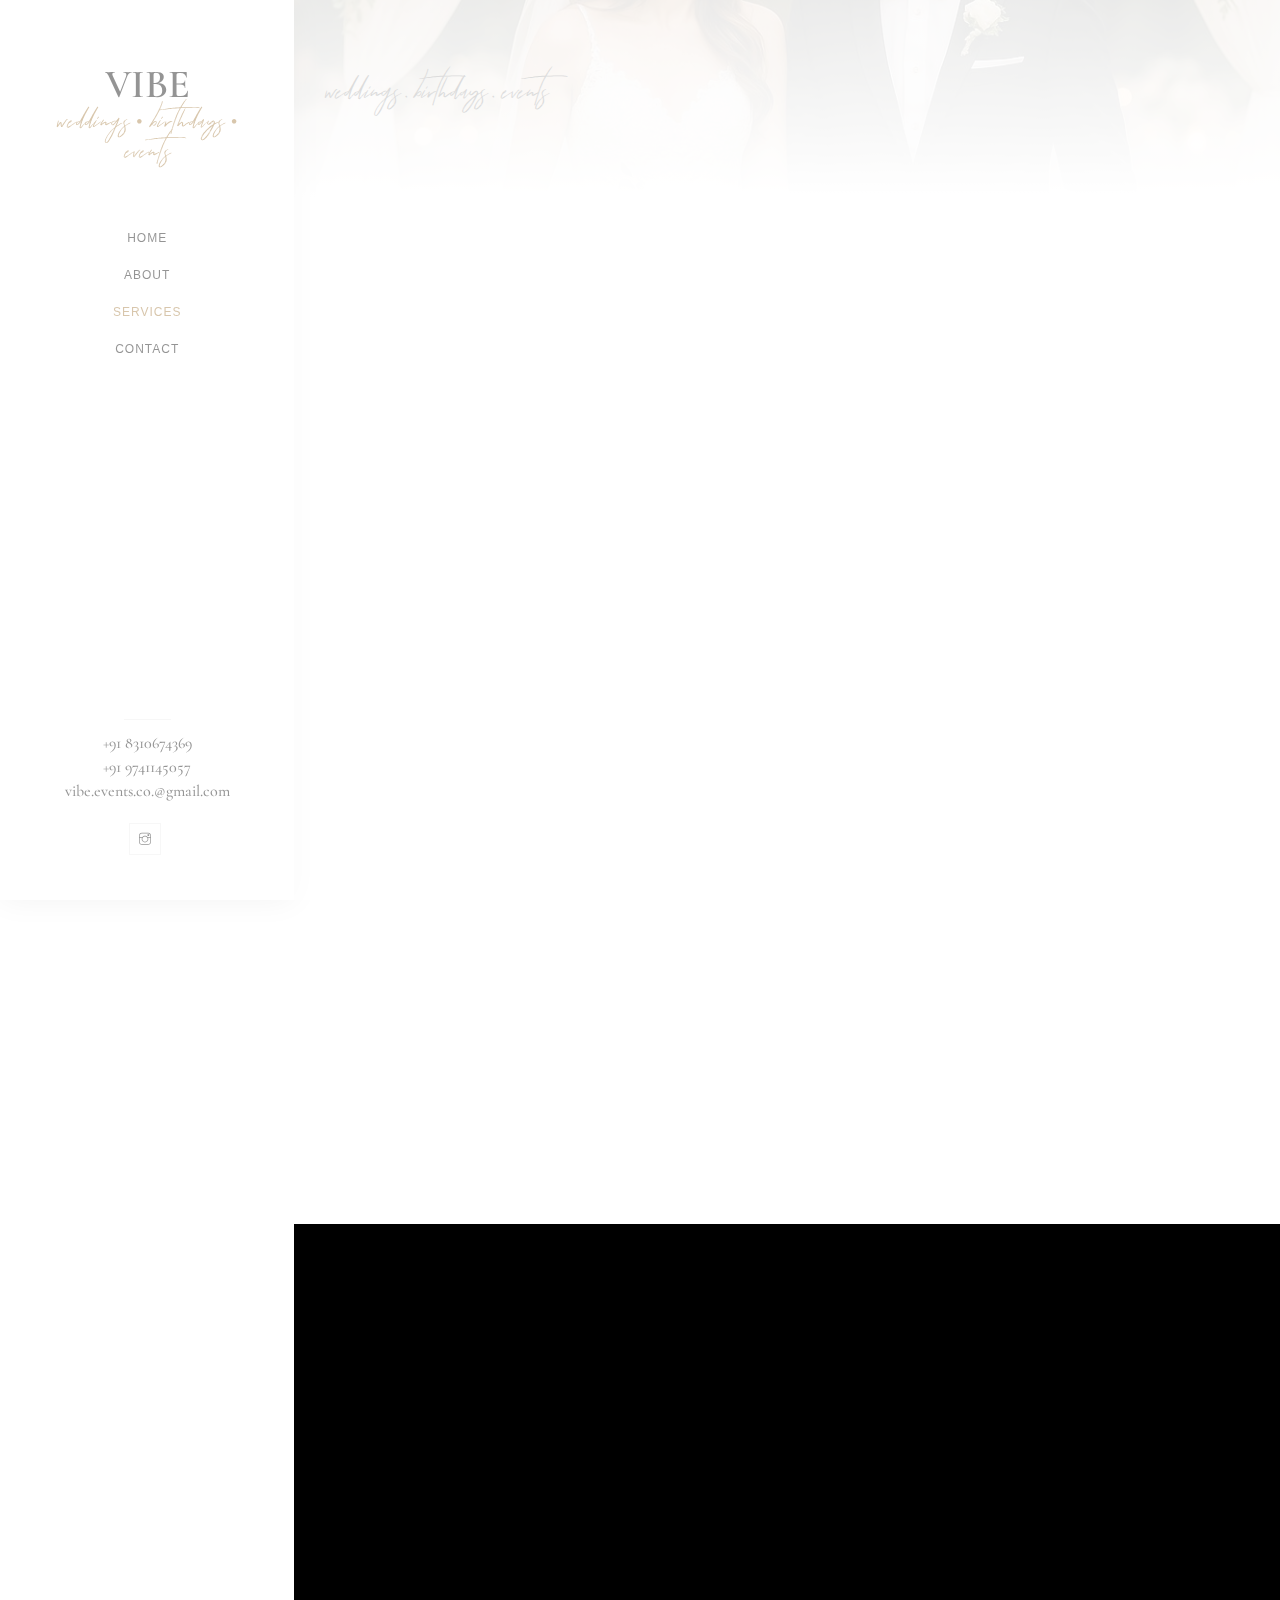
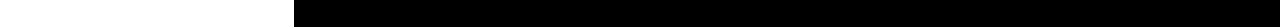
<file: services.html>
<!DOCTYPE HTML>
<html lang="en">


<head>
    <meta charset="utf-8">
    <meta http-equiv="X-UA-Compatible" content="IE=edge">
    <title>Vibe</title>
    <meta name="viewport" content="width=device-width, initial-scale=1">
    <link rel="icon" type="image/png" href="images/favicon-v.png" />
    <link rel="stylesheet" href="css/animate.css">
    <link rel="stylesheet" href="css/themify-icons.css">
    <link rel="stylesheet" href="css/bootstrap.css">
    <link rel="stylesheet" href="css/magnific-popup.css">
    <link rel="stylesheet" href="css/owl.carousel.min.css">
    <link rel="stylesheet" href="css/owl.theme.default.min.css">
    <link rel="stylesheet" href="css/flexslider.css">
    <link rel="stylesheet" href="css/style.css">
</head>

<body>
    <!-- Preloader -->
    <div class="preloader-bg"></div>
    <div id="preloader">
        <div id="preloader-status"><div class="preloader-position loader"> <span></span> </div></div>
    </div>
    <!-- Content -->
    <div id="pwe-page"> 
       <a href="#" class="js-pwe-nav-toggle pwe-nav-toggle"><i></i></a>
        <!-- Sidebar Section -->
        <aside id="pwe-aside">
            <!-- Logo -->
            <h1 id="pwe-logo">
                <a href="index.html">Vibe<span>weddings <small>&#8226;</small> birthdays <small>&#8226;</small> events</span></a>
            </h1>
            <!-- Menu -->
            <nav id="pwe-main-menu">
                <ul>
                    <li><a href="index.html">Home</a></li>
                    <li><a href="about.html">About</a></li>
                    <li class="pwe-active"><a href="services.html">Services</a></li>
                    <li><a href="contact.html">Contact</a></li>
                </ul>
            </nav>
            <!-- Sidebar Footer -->
            <div class="pwe-footer">
                <div class="separator"></div>
                <p>+91 8310674369
                    <br>+91 9741145057
                    <br />vibe.events.co.@gmail.com
                </p>
                <div class="social">   <a href="https://www.instagram.com/vibe.events.co/?igsh=ZDZrMmt5MXJidTRl#"><i class="ti-instagram"></i></a></div>
            </div>
        </aside>
        <!-- Main Section -->
        <div id="pwe-main">
            <!-- Banner Title -->
            <div class="banner-container">
                <div class="banner-img"> <img class="banner-img-width" src="images/banner1.jpg" alt=""> </div>
                <div class="banner-head">
                    <div class="banner-head-padding banner-head-margin">
                        <div class="container-fluid">
                            <div class="row">
                                <div class="col-md-12"> <span class="heading-meta">weddings . birthdays . events</span>
                                    <h2 class="pwe-heading animate-box" data-animate-effect="fadeInLeft">Our Services</h2>
                                </div>
                            </div>
                        </div>
                    </div>
                </div>
            </div>
            <!-- Services -->
            <div class="services-section services pt-0 pb-90">
                <div class="container-fluid">
                    <div class="row">
                        <div class="col-md-4 animate-box" data-animate-effect="fadeInLeft">
                            <div class="item mb-30">
                                <div class="position-re o-hidden"> <img src="images/services/marriage.jpg" alt=""> </div>
                                <div class="con"> <span class="category">
                                        <a href="services-page.html">. weddings</a>
                                    </span>
                                    <h5><a href="services-page.html">WEDDING PLANNER</a></h5> <a href="services-page.html"><i class="ti-arrow-right"></i></a>
                                </div>
                            </div>
                        </div>
                        <div class="col-md-4 animate-box" data-animate-effect="fadeInLeft">
                            <div class="item mb-30">
                                <div class="position-re o-hidden"> <img src="images/services/bday.jpg" alt=""> </div>
                                <div class="con"> <span class="category">
                                        <a href="services-page.html">. birthdays</a>
                                    </span>
                                    <h5><a href="services-page.html">Birthday Organizer</a></h5> <a href="#"><i class="ti-arrow-right"></i></a>
                                </div>
                            </div>
                        </div>
                        <div class="col-md-4 animate-box" data-animate-effect="fadeInLeft">
                            <div class="item mb-30">
                                <div class="position-re o-hidden"> <img src="images/services/baby-shower.jpg" alt=""> </div>
                                <div class="con"> <span class="category">
                                        <a href="services-page.html">. Baby Shower</a>
                                    </span>
                                    <h5><a href="services-page.html">Memories Capture</a></h5> <a href="#"><i class="ti-arrow-right"></i></a>
                                </div>
                            </div>
                        </div>
                        <div class="col-md-4 animate-box" data-animate-effect="fadeInLeft">
                            <div class="item mb-30">
                                <div class="position-re o-hidden"> <img src="images/services/gruhapravesha.jpg" alt=""> </div>
                                <div class="con"> <span class="category">
                                        <a href="services-page.html">. House Warming</a>
                                    </span>
                                    <h5><a href="services-page.html">Home Sweet Home</a></h5> <a href="services-page.html"><i class="ti-arrow-right"></i></a>
                                </div>
                            </div>
                        </div>
                        <div class="col-md-4 animate-box" data-animate-effect="fadeInLeft">
                            <div class="item mb-30">
                                <div class="position-re o-hidden"> <img src="images/services/naming-ceremony-service.jpg" alt=""> </div>
                                <div class="con"> <span class="category">
                                        <a href="services-page.html">. Naming Ceremony</a>
                                    </span>
                                    <h5><a href="services-page.html">Call your baby with his Name</a></h5> <a href="services-page.html"><i class="ti-arrow-right"></i></a>
                                </div>
                            </div>
                        </div>
                        <div class="col-md-4 animate-box" data-animate-effect="fadeInLeft">
                            <div class="item mb-30">
                                <div class="position-re o-hidden"> <img src="images/services/collage.jpg" alt=""> </div>
                                <div class="con"> <span class="category">
                                        <a href="services-page.html">. other events</a>
                                    </span>
                                    <h5><a href="services-page.html">SPECIAL EVENTS</a></h5> <a href="services-page.html"><i class="ti-arrow-right"></i></a>
                                </div>
                            </div>
                        </div>
                    </div>
                </div>
            </div>
           
            <!-- Footer -->
            <div id="pwe-footer2">
                <div class="pwe-narrow-content">
                    <div class="row">
                        <div class="col-md-3 animate-box" data-animate-effect="fadeInLeft">
                            <h2>
                                <a href="index.html">Vibe<span>weddings <small>•</small> birthdays <small>•</small> events</span></a>
                            </h2>
                            <div class="social">  <a href="https://www.instagram.com/vibe.events.co/?igsh=ZDZrMmt5MXJidTRl#"><i class="ti-instagram"></i></a></div>
                        </div>
                        <div class="col-md-3 animate-box links" data-animate-effect="fadeInLeft">
                            <h6>Quick Links</h6>
                            <ul>
                                <li><a href="index.html"><i> Home</i></a></li>
                                <li><a href="about.html"><i> About Us</i></a></li>
                                <li><a href="services.html"><i> Services</i></a></li>
                                <li><a href="contact.html"><i> Contact</i></a></li>
                            </ul>
                        </div>
                        <div class="col-md-3 animate-box" data-animate-effect="fadeInLeft">
                            <h6>Ring</h6>
                            <p>+91 8310674369</p>
                            <p>+91 9741145057</p>
                            <h6>Write</h6>
                            <p>vibe.events.co.@gmail.com</p>
                        </div>
                        <div class="col-md-3 animate-box" data-animate-effect="fadeInLeft">
                            <h6>Address</h6>
                            <p>BTM Layout,Near Gangotri circle
                            </p>
                            <p class="copyright">&copy; 2025. All rights reserved by vibe.co</p>
                        </div>
                    </div>
                </div>
            </div>
        </div>
    </div>
    <!-- jQuery -->
    <script src="js/jquery.min.js"></script>
    <script src="js/modernizr-2.6.2.min.js"></script>
    <script src="js/jquery.easing.1.3.js"></script>
    <script src="js/bootstrap.min.js"></script>
    <script src="js/jquery.waypoints.min.js"></script>
    <script src="js/jquery.flexslider-min.js"></script>
    <script src="js/sticky-kit.min.js"></script>
    <script src="js/jquery.magnific-popup.min.js"></script>
    <script src="js/owl.carousel.min.js"></script>
    <script src="js/main.js"></script>
</body>

</html>
</file>
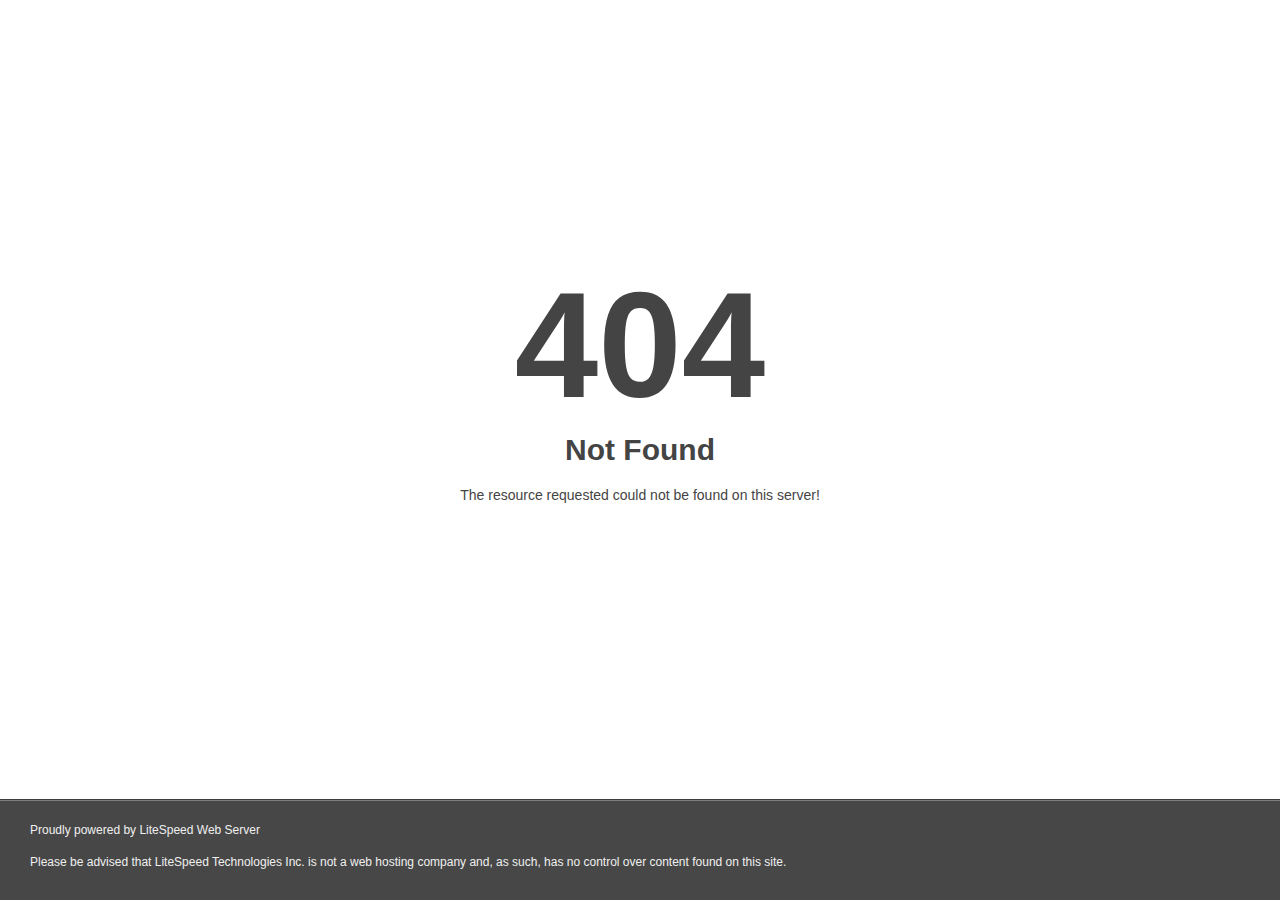
<file: css/owl.video.play.html>
<!DOCTYPE html>
<html style="height:100%">
<head>
<meta name="viewport" content="width=device-width, initial-scale=1, shrink-to-fit=no" />
<title> 404 Not Found
</title><style>@media (prefers-color-scheme:dark){body{background-color:#000!important}}</style></head>
<body style="color: #444; margin:0;font: normal 14px/20px Arial, Helvetica, sans-serif; height:100%; background-color: #fff;">
<div style="height:auto; min-height:100%; ">     <div style="text-align: center; width:800px; margin-left: -400px; position:absolute; top: 30%; left:50%;">
        <h1 style="margin:0; font-size:150px; line-height:150px; font-weight:bold;">404</h1>
<h2 style="margin-top:20px;font-size: 30px;">Not Found
</h2>
<p>The resource requested could not be found on this server!</p>
</div></div><div style="color:#f0f0f0; font-size:12px;margin:auto;padding:0px 30px 0px 30px;position:relative;clear:both;height:100px;margin-top:-101px;background-color:#474747;border-top: 1px solid rgba(0,0,0,0.15);box-shadow: 0 1px 0 rgba(255, 255, 255, 0.3) inset;">
<br>Proudly powered by LiteSpeed Web Server<p>Please be advised that LiteSpeed Technologies Inc. is not a web hosting company and, as such, has no control over content found on this site.</p></div></body></html>
</file>
<file: css/themify-icons.css>
@font-face {
	font-family: 'themify';
	src:url('../fonts/themify.eot');
	src:url('../fonts/themifyd41d.eot?#iefix') format('embedded-opentype'),
		url('../fonts/themify.woff') format('woff'),
		url('../fonts/themify.ttf') format('truetype'),
		url('../fonts/themify.svg') format('svg');
	font-weight: normal;
	font-style: normal;
}

[class^="ti-"], [class*=" ti-"] {
	font-family: 'themify';
	speak: none;
	font-style: normal;
	font-weight: normal;
	font-variant: normal;
	text-transform: none;
	line-height: 1;

	/* Better Font Rendering =========== */
	-webkit-font-smoothing: antialiased;
	-moz-osx-font-smoothing: grayscale;
}

.ti-wand:before {
	content: "\e600";
}
.ti-volume:before {
	content: "\e601";
}
.ti-user:before {
	content: "\e602";
}
.ti-unlock:before {
	content: "\e603";
}
.ti-unlink:before {
	content: "\e604";
}
.ti-trash:before {
	content: "\e605";
}
.ti-thought:before {
	content: "\e606";
}
.ti-target:before {
	content: "\e607";
}
.ti-tag:before {
	content: "\e608";
}
.ti-tablet:before {
	content: "\e609";
}
.ti-star:before {
	content: "\e60a";
}
.ti-spray:before {
	content: "\e60b";
}
.ti-signal:before {
	content: "\e60c";
}
.ti-shopping-cart:before {
	content: "\e60d";
}
.ti-shopping-cart-full:before {
	content: "\e60e";
}
.ti-settings:before {
	content: "\e60f";
}
.ti-search:before {
	content: "\e610";
}
.ti-zoom-in:before {
	content: "\e611";
}
.ti-zoom-out:before {
	content: "\e612";
}
.ti-cut:before {
	content: "\e613";
}
.ti-ruler:before {
	content: "\e614";
}
.ti-ruler-pencil:before {
	content: "\e615";
}
.ti-ruler-alt:before {
	content: "\e616";
}
.ti-bookmark:before {
	content: "\e617";
}
.ti-bookmark-alt:before {
	content: "\e618";
}
.ti-reload:before {
	content: "\e619";
}
.ti-plus:before {
	content: "\e61a";
}
.ti-pin:before {
	content: "\e61b";
}
.ti-pencil:before {
	content: "\e61c";
}
.ti-pencil-alt:before {
	content: "\e61d";
}
.ti-paint-roller:before {
	content: "\e61e";
}
.ti-paint-bucket:before {
	content: "\e61f";
}
.ti-na:before {
	content: "\e620";
}
.ti-mobile:before {
	content: "\e621";
}
.ti-minus:before {
	content: "\e622";
}
.ti-medall:before {
	content: "\e623";
}
.ti-medall-alt:before {
	content: "\e624";
}
.ti-marker:before {
	content: "\e625";
}
.ti-marker-alt:before {
	content: "\e626";
}
.ti-arrow-up:before {
	content: "\e627";
}
.ti-arrow-right:before {
	content: "\e628";
}
.ti-arrow-left:before {
	content: "\e629";
}
.ti-arrow-down:before {
	content: "\e62a";
}
.ti-lock:before {
	content: "\e62b";
}
.ti-location-arrow:before {
	content: "\e62c";
}
.ti-link:before {
	content: "\e62d";
}
.ti-layout:before {
	content: "\e62e";
}
.ti-layers:before {
	content: "\e62f";
}
.ti-layers-alt:before {
	content: "\e630";
}
.ti-key:before {
	content: "\e631";
}
.ti-import:before {
	content: "\e632";
}
.ti-image:before {
	content: "\e633";
}
.ti-heart:before {
	content: "\e634";
}
.ti-heart-broken:before {
	content: "\e635";
}
.ti-hand-stop:before {
	content: "\e636";
}
.ti-hand-open:before {
	content: "\e637";
}
.ti-hand-drag:before {
	content: "\e638";
}
.ti-folder:before {
	content: "\e639";
}
.ti-flag:before {
	content: "\e63a";
}
.ti-flag-alt:before {
	content: "\e63b";
}
.ti-flag-alt-2:before {
	content: "\e63c";
}
.ti-eye:before {
	content: "\e63d";
}
.ti-export:before {
	content: "\e63e";
}
.ti-exchange-vertical:before {
	content: "\e63f";
}
.ti-desktop:before {
	content: "\e640";
}
.ti-cup:before {
	content: "\e641";
}
.ti-crown:before {
	content: "\e642";
}
.ti-comments:before {
	content: "\e643";
}
.ti-comment:before {
	content: "\e644";
}
.ti-comment-alt:before {
	content: "\e645";
}
.ti-close:before {
	content: "\e646";
}
.ti-clip:before {
	content: "\e647";
}
.ti-angle-up:before {
	content: "\e648";
}
.ti-angle-right:before {
	content: "\e649";
}
.ti-angle-left:before {
	content: "\e64a";
}
.ti-angle-down:before {
	content: "\e64b";
}
.ti-check:before {
	content: "\e64c";
}
.ti-check-box:before {
	content: "\e64d";
}
.ti-camera:before {
	content: "\e64e";
}
.ti-announcement:before {
	content: "\e64f";
}
.ti-brush:before {
	content: "\e650";
}
.ti-briefcase:before {
	content: "\e651";
}
.ti-bolt:before {
	content: "\e652";
}
.ti-bolt-alt:before {
	content: "\e653";
}
.ti-blackboard:before {
	content: "\e654";
}
.ti-bag:before {
	content: "\e655";
}
.ti-move:before {
	content: "\e656";
}
.ti-arrows-vertical:before {
	content: "\e657";
}
.ti-arrows-horizontal:before {
	content: "\e658";
}
.ti-fullscreen:before {
	content: "\e659";
}
.ti-arrow-top-right:before {
	content: "\e65a";
}
.ti-arrow-top-left:before {
	content: "\e65b";
}
.ti-arrow-circle-up:before {
	content: "\e65c";
}
.ti-arrow-circle-right:before {
	content: "\e65d";
}
.ti-arrow-circle-left:before {
	content: "\e65e";
}
.ti-arrow-circle-down:before {
	content: "\e65f";
}
.ti-angle-double-up:before {
	content: "\e660";
}
.ti-angle-double-right:before {
	content: "\e661";
}
.ti-angle-double-left:before {
	content: "\e662";
}
.ti-angle-double-down:before {
	content: "\e663";
}
.ti-zip:before {
	content: "\e664";
}
.ti-world:before {
	content: "\e665";
}
.ti-wheelchair:before {
	content: "\e666";
}
.ti-view-list:before {
	content: "\e667";
}
.ti-view-list-alt:before {
	content: "\e668";
}
.ti-view-grid:before {
	content: "\e669";
}
.ti-uppercase:before {
	content: "\e66a";
}
.ti-upload:before {
	content: "\e66b";
}
.ti-underline:before {
	content: "\e66c";
}
.ti-truck:before {
	content: "\e66d";
}
.ti-timer:before {
	content: "\e66e";
}
.ti-ticket:before {
	content: "\e66f";
}
.ti-thumb-up:before {
	content: "\e670";
}
.ti-thumb-down:before {
	content: "\e671";
}
.ti-text:before {
	content: "\e672";
}
.ti-stats-up:before {
	content: "\e673";
}
.ti-stats-down:before {
	content: "\e674";
}
.ti-split-v:before {
	content: "\e675";
}
.ti-split-h:before {
	content: "\e676";
}
.ti-smallcap:before {
	content: "\e677";
}
.ti-shine:before {
	content: "\e678";
}
.ti-shift-right:before {
	content: "\e679";
}
.ti-shift-left:before {
	content: "\e67a";
}
.ti-shield:before {
	content: "\e67b";
}
.ti-notepad:before {
	content: "\e67c";
}
.ti-server:before {
	content: "\e67d";
}
.ti-quote-right:before {
	content: "\e67e";
}
.ti-quote-left:before {
	content: "\e67f";
}
.ti-pulse:before {
	content: "\e680";
}
.ti-printer:before {
	content: "\e681";
}
.ti-power-off:before {
	content: "\e682";
}
.ti-plug:before {
	content: "\e683";
}
.ti-pie-chart:before {
	content: "\e684";
}
.ti-paragraph:before {
	content: "\e685";
}
.ti-panel:before {
	content: "\e686";
}
.ti-package:before {
	content: "\e687";
}
.ti-music:before {
	content: "\e688";
}
.ti-music-alt:before {
	content: "\e689";
}
.ti-mouse:before {
	content: "\e68a";
}
.ti-mouse-alt:before {
	content: "\e68b";
}
.ti-money:before {
	content: "\e68c";
}
.ti-microphone:before {
	content: "\e68d";
}
.ti-menu:before {
	content: "\e68e";
}
.ti-menu-alt:before {
	content: "\e68f";
}
.ti-map:before {
	content: "\e690";
}
.ti-map-alt:before {
	content: "\e691";
}
.ti-loop:before {
	content: "\e692";
}
.ti-location-pin:before {
	content: "\e693";
}
.ti-list:before {
	content: "\e694";
}
.ti-light-bulb:before {
	content: "\e695";
}
.ti-Italic:before {
	content: "\e696";
}
.ti-info:before {
	content: "\e697";
}
.ti-infinite:before {
	content: "\e698";
}
.ti-id-badge:before {
	content: "\e699";
}
.ti-hummer:before {
	content: "\e69a";
}
.ti-home:before {
	content: "\e69b";
}
.ti-help:before {
	content: "\e69c";
}
.ti-headphone:before {
	content: "\e69d";
}
.ti-harddrives:before {
	content: "\e69e";
}
.ti-harddrive:before {
	content: "\e69f";
}
.ti-gift:before {
	content: "\e6a0";
}
.ti-game:before {
	content: "\e6a1";
}
.ti-filter:before {
	content: "\e6a2";
}
.ti-files:before {
	content: "\e6a3";
}
.ti-file:before {
	content: "\e6a4";
}
.ti-eraser:before {
	content: "\e6a5";
}
.ti-envelope:before {
	content: "\e6a6";
}
.ti-download:before {
	content: "\e6a7";
}
.ti-direction:before {
	content: "\e6a8";
}
.ti-direction-alt:before {
	content: "\e6a9";
}
.ti-dashboard:before {
	content: "\e6aa";
}
.ti-control-stop:before {
	content: "\e6ab";
}
.ti-control-shuffle:before {
	content: "\e6ac";
}
.ti-control-play:before {
	content: "\e6ad";
}
.ti-control-pause:before {
	content: "\e6ae";
}
.ti-control-forward:before {
	content: "\e6af";
}
.ti-control-backward:before {
	content: "\e6b0";
}
.ti-cloud:before {
	content: "\e6b1";
}
.ti-cloud-up:before {
	content: "\e6b2";
}
.ti-cloud-down:before {
	content: "\e6b3";
}
.ti-clipboard:before {
	content: "\e6b4";
}
.ti-car:before {
	content: "\e6b5";
}
.ti-calendar:before {
	content: "\e6b6";
}
.ti-book:before {
	content: "\e6b7";
}
.ti-bell:before {
	content: "\e6b8";
}
.ti-basketball:before {
	content: "\e6b9";
}
.ti-bar-chart:before {
	content: "\e6ba";
}
.ti-bar-chart-alt:before {
	content: "\e6bb";
}
.ti-back-right:before {
	content: "\e6bc";
}
.ti-back-left:before {
	content: "\e6bd";
}
.ti-arrows-corner:before {
	content: "\e6be";
}
.ti-archive:before {
	content: "\e6bf";
}
.ti-anchor:before {
	content: "\e6c0";
}
.ti-align-right:before {
	content: "\e6c1";
}
.ti-align-left:before {
	content: "\e6c2";
}
.ti-align-justify:before {
	content: "\e6c3";
}
.ti-align-center:before {
	content: "\e6c4";
}
.ti-alert:before {
	content: "\e6c5";
}
.ti-alarm-clock:before {
	content: "\e6c6";
}
.ti-agenda:before {
	content: "\e6c7";
}
.ti-write:before {
	content: "\e6c8";
}
.ti-window:before {
	content: "\e6c9";
}
.ti-widgetized:before {
	content: "\e6ca";
}
.ti-widget:before {
	content: "\e6cb";
}
.ti-widget-alt:before {
	content: "\e6cc";
}
.ti-wallet:before {
	content: "\e6cd";
}
.ti-video-clapper:before {
	content: "\e6ce";
}
.ti-video-camera:before {
	content: "\e6cf";
}
.ti-vector:before {
	content: "\e6d0";
}
.ti-themify-logo:before {
	content: "\e6d1";
}
.ti-themify-favicon:before {
	content: "\e6d2";
}
.ti-themify-favicon-alt:before {
	content: "\e6d3";
}
.ti-support:before {
	content: "\e6d4";
}
.ti-stamp:before {
	content: "\e6d5";
}
.ti-split-v-alt:before {
	content: "\e6d6";
}
.ti-slice:before {
	content: "\e6d7";
}
.ti-shortcode:before {
	content: "\e6d8";
}
.ti-shift-right-alt:before {
	content: "\e6d9";
}
.ti-shift-left-alt:before {
	content: "\e6da";
}
.ti-ruler-alt-2:before {
	content: "\e6db";
}
.ti-receipt:before {
	content: "\e6dc";
}
.ti-pin2:before {
	content: "\e6dd";
}
.ti-pin-alt:before {
	content: "\e6de";
}
.ti-pencil-alt2:before {
	content: "\e6df";
}
.ti-palette:before {
	content: "\e6e0";
}
.ti-more:before {
	content: "\e6e1";
}
.ti-more-alt:before {
	content: "\e6e2";
}
.ti-microphone-alt:before {
	content: "\e6e3";
}
.ti-magnet:before {
	content: "\e6e4";
}
.ti-line-double:before {
	content: "\e6e5";
}
.ti-line-dotted:before {
	content: "\e6e6";
}
.ti-line-dashed:before {
	content: "\e6e7";
}
.ti-layout-width-full:before {
	content: "\e6e8";
}
.ti-layout-width-default:before {
	content: "\e6e9";
}
.ti-layout-width-default-alt:before {
	content: "\e6ea";
}
.ti-layout-tab:before {
	content: "\e6eb";
}
.ti-layout-tab-window:before {
	content: "\e6ec";
}
.ti-layout-tab-v:before {
	content: "\e6ed";
}
.ti-layout-tab-min:before {
	content: "\e6ee";
}
.ti-layout-slider:before {
	content: "\e6ef";
}
.ti-layout-slider-alt:before {
	content: "\e6f0";
}
.ti-layout-sidebar-right:before {
	content: "\e6f1";
}
.ti-layout-sidebar-none:before {
	content: "\e6f2";
}
.ti-layout-sidebar-left:before {
	content: "\e6f3";
}
.ti-layout-placeholder:before {
	content: "\e6f4";
}
.ti-layout-menu:before {
	content: "\e6f5";
}
.ti-layout-menu-v:before {
	content: "\e6f6";
}
.ti-layout-menu-separated:before {
	content: "\e6f7";
}
.ti-layout-menu-full:before {
	content: "\e6f8";
}
.ti-layout-media-right-alt:before {
	content: "\e6f9";
}
.ti-layout-media-right:before {
	content: "\e6fa";
}
.ti-layout-media-overlay:before {
	content: "\e6fb";
}
.ti-layout-media-overlay-alt:before {
	content: "\e6fc";
}
.ti-layout-media-overlay-alt-2:before {
	content: "\e6fd";
}
.ti-layout-media-left-alt:before {
	content: "\e6fe";
}
.ti-layout-media-left:before {
	content: "\e6ff";
}
.ti-layout-media-center-alt:before {
	content: "\e700";
}
.ti-layout-media-center:before {
	content: "\e701";
}
.ti-layout-list-thumb:before {
	content: "\e702";
}
.ti-layout-list-thumb-alt:before {
	content: "\e703";
}
.ti-layout-list-post:before {
	content: "\e704";
}
.ti-layout-list-large-image:before {
	content: "\e705";
}
.ti-layout-line-solid:before {
	content: "\e706";
}
.ti-layout-grid4:before {
	content: "\e707";
}
.ti-layout-grid3:before {
	content: "\e708";
}
.ti-layout-grid2:before {
	content: "\e709";
}
.ti-layout-grid2-thumb:before {
	content: "\e70a";
}
.ti-layout-cta-right:before {
	content: "\e70b";
}
.ti-layout-cta-left:before {
	content: "\e70c";
}
.ti-layout-cta-center:before {
	content: "\e70d";
}
.ti-layout-cta-btn-right:before {
	content: "\e70e";
}
.ti-layout-cta-btn-left:before {
	content: "\e70f";
}
.ti-layout-column4:before {
	content: "\e710";
}
.ti-layout-column3:before {
	content: "\e711";
}
.ti-layout-column2:before {
	content: "\e712";
}
.ti-layout-accordion-separated:before {
	content: "\e713";
}
.ti-layout-accordion-merged:before {
	content: "\e714";
}
.ti-layout-accordion-list:before {
	content: "\e715";
}
.ti-ink-pen:before {
	content: "\e716";
}
.ti-info-alt:before {
	content: "\e717";
}
.ti-help-alt:before {
	content: "\e718";
}
.ti-headphone-alt:before {
	content: "\e719";
}
.ti-hand-point-up:before {
	content: "\e71a";
}
.ti-hand-point-right:before {
	content: "\e71b";
}
.ti-hand-point-left:before {
	content: "\e71c";
}
.ti-hand-point-down:before {
	content: "\e71d";
}
.ti-gallery:before {
	content: "\e71e";
}
.ti-face-smile:before {
	content: "\e71f";
}
.ti-face-sad:before {
	content: "\e720";
}
.ti-credit-card:before {
	content: "\e721";
}
.ti-control-skip-forward:before {
	content: "\e722";
}
.ti-control-skip-backward:before {
	content: "\e723";
}
.ti-control-record:before {
	content: "\e724";
}
.ti-control-eject:before {
	content: "\e725";
}
.ti-comments-smiley:before {
	content: "\e726";
}
.ti-brush-alt:before {
	content: "\e727";
}
.ti-youtube:before {
	content: "\e728";
}
.ti-vimeo:before {
	content: "\e729";
}
.ti-twitter:before {
	content: "\e72a";
}
.ti-time:before {
	content: "\e72b";
}
.ti-tumblr:before {
	content: "\e72c";
}
.ti-skype:before {
	content: "\e72d";
}
.ti-share:before {
	content: "\e72e";
}
.ti-share-alt:before {
	content: "\e72f";
}
.ti-rocket:before {
	content: "\e730";
}
.ti-pinterest:before {
	content: "\e731";
}
.ti-new-window:before {
	content: "\e732";
}
.ti-microsoft:before {
	content: "\e733";
}
.ti-list-ol:before {
	content: "\e734";
}
.ti-linkedin:before {
	content: "\e735";
}
.ti-layout-sidebar-2:before {
	content: "\e736";
}
.ti-layout-grid4-alt:before {
	content: "\e737";
}
.ti-layout-grid3-alt:before {
	content: "\e738";
}
.ti-layout-grid2-alt:before {
	content: "\e739";
}
.ti-layout-column4-alt:before {
	content: "\e73a";
}
.ti-layout-column3-alt:before {
	content: "\e73b";
}
.ti-layout-column2-alt:before {
	content: "\e73c";
}
.ti-instagram:before {
	content: "\e73d";
}
.ti-google:before {
	content: "\e73e";
}
.ti-github:before {
	content: "\e73f";
}
.ti-flickr:before {
	content: "\e740";
}
.ti-facebook:before {
	content: "\e741";
}
.ti-dropbox:before {
	content: "\e742";
}
.ti-dribbble:before {
	content: "\e743";
}
.ti-apple:before {
	content: "\e744";
}
.ti-android:before {
	content: "\e745";
}
.ti-save:before {
	content: "\e746";
}
.ti-save-alt:before {
	content: "\e747";
}
.ti-yahoo:before {
	content: "\e748";
}
.ti-wordpress:before {
	content: "\e749";
}
.ti-vimeo-alt:before {
	content: "\e74a";
}
.ti-twitter-alt:before {
	content: "\e74b";
}
.ti-tumblr-alt:before {
	content: "\e74c";
}
.ti-trello:before {
	content: "\e74d";
}
.ti-stack-overflow:before {
	content: "\e74e";
}
.ti-soundcloud:before {
	content: "\e74f";
}
.ti-sharethis:before {
	content: "\e750";
}
.ti-sharethis-alt:before {
	content: "\e751";
}
.ti-reddit:before {
	content: "\e752";
}
.ti-pinterest-alt:before {
	content: "\e753";
}
.ti-microsoft-alt:before {
	content: "\e754";
}
.ti-linux:before {
	content: "\e755";
}
.ti-jsfiddle:before {
	content: "\e756";
}
.ti-joomla:before {
	content: "\e757";
}
.ti-html5:before {
	content: "\e758";
}
.ti-flickr-alt:before {
	content: "\e759";
}
.ti-email:before {
	content: "\e75a";
}
.ti-drupal:before {
	content: "\e75b";
}
.ti-dropbox-alt:before {
	content: "\e75c";
}
.ti-css3:before {
	content: "\e75d";
}
.ti-rss:before {
	content: "\e75e";
}
.ti-rss-alt:before {
	content: "\e75f";
}
</file>
<file: css/style.css>
/* ----------------------------------------------------------------
[Table of contents]
01. Fonts settings
02. Default styles
03. Scrollbar styles
04. Selection styles
05. Owl Carousel Custom styles
06. Sidebar styles
07. Content styles
08. Slider styles
09. Heading styles
10. Title Banner styles
11. Team styles
12. Testimonials styles
13. Price styles
14. Clients styles
15. Services styles
16. Portfolio styles
17. Gallery styles 
18. Blog & Post styles
19. Button styles
20. Contact styles
21. Footer styles
22. Navigation styles
23. Overlay Effect Bg image 
------------------------------------------------------------------- */


/* ===== Fonts settings) ===== */

/* Google Font: Cormorant Garamond & Nunito Sans */
@import url('https://fonts.googleapis.com/css2?family=Cormorant+Garamond:ital,wght@0,300;0,400;0,500;0,600;0,700;1,300;1,400;1,500;1,600;1,700&amp;family=Nunito+Sans:wght@300;400;600;700&amp;display=swap');

/* Custom Font: TuesdayNight */
@font-face {
    font-family: 'TuesdayNight';
    src: url('fonts/TuesdayNight-Regular.eot');
    src: url('fonts/TuesdayNight-Regulard41d.eot?#iefix') format('embedded-opentype'), url('fonts/TuesdayNight-Regular.woff') format('woff'), url('fonts/TuesdayNight-Regular.ttf') format('truetype'), url('fonts/TuesdayNight-Regular.svg#allerregular') format('svg');
    font-weight: normal;
    font-style: normal;
}


/* ===== Default styles ===== */
html,
body {
    -moz-osx-font-smoothing: grayscale;
    -webkit-font-smoothing: antialiased;
    -moz-font-smoothing: antialiased;
    /* font-smoothing: antialiased; */
}
body {
    font-family: 'Cormorant Garamond', serif;
    font-size: 17px;
    font-weight: 500;
    line-height: 1.5em;
    color: #666;
}
/*** typography ***/
/* headings */
h1,
h2,
h3,
h4,
h5,
h6 {
    color: #000;
    font-family: 'Nunito Sans', sans-serif;
    font-weight: 500;
    line-height: 1.5em;
    margin: 0 0 20px 0;
    letter-spacing: 1px;
}
/* paragraph */
p {
    font-family: 'Cormorant Garamond', serif;
    font-size: 17px;
    font-weight: 500;
    line-height: 1.5em;
    color: #666;
    margin: 0 0 20px;
}
/* lists */
ul {
    list-style-type: none;
}
li {
    font-family: 'Cormorant Garamond', serif;
    font-size: 17px;
    font-weight: 500;
    line-height: 1.5em;
    color: hsl(0, 0%, 100%);
    margin: 0 0 20px;
}
/* links */
a {
    color: #000;
    -webkit-transition: 0.5s;
    -o-transition: 0.5s;
    transition: 0.5s;
}
a:hover,
a:active,
a:focus {
    color: #000;
    outline: none;
    text-decoration: none !important;
}
a:link {
    text-decoration: none;
}
a:focus {
    outline: none;
}
img {
    width: 100%;
    height: auto;
}
.small,
small {
    font-size: 80%;
}
b,
strong {
    color: #000;
    font-weight: 600;
}
span,
a,
a:hover {
    display: inline-block;
    text-decoration: none;
    color: inherit;
}
hr {
    margin-top: 0px;
    margin-bottom: -20px;
    border: 0;
}
.js .animate-box {
    opacity: 0;
}
/*** form element ***/
/* text field */
form .form-group {
    margin-bottom: 15px;
}
button,
input,
optgroup,
select,
textarea {
    font-family: 'Nunito Sans', sans-serif;
}
input[type="password"]:focus,
input[type="email"]:focus,
input[type="text"]:focus,
input[type="file"]:focus,
input[type="radio"]:focus,
input[type="checkbox"]:focus,
textarea:focus {
    outline: none;
}
input[type="password"],
input[type="email"],
input[type="text"],
input[type="file"],
textarea,
#message,
#search {
    max-width: 100%;
    margin-bottom: 0px;
    border: none;
    padding: 7px 15px;
    height: auto;
    background-color: #fff;
    -webkit-box-shadow: none;
    box-shadow: none;
    display: block;
    width: 100%;
    font-family: 'Cormorant Garamond', serif;
    font-size: 17px;
    font-weight: 400;
    line-height: 1.75em;
    color: #000;
    background-image: none;
    border: 1px solid #ececec;
}
input:focus,
textarea:focus {
    font-family: 'Cormorant Garamond', serif;
    border: 1px solid #ececec;
}
input[type="submit"],
input[type="reset"],
input[type="button"],
button {
    font-family: 'Nunito Sans', sans-serif;
    background: #000;
    border: 1px solid #000;
    color: #fff;
    padding: 15px 30px;
    margin: 0;
    font-weight: 400;
    position: relative;
    font-size: 12px;
    text-transform: uppercase;
    letter-spacing: 2px;
    border-radius: 0px;
    line-height: 1em;
}
input[type="submit"]:hover,
input[type="reset"]:hover,
input[type="button"]:hover,
button:hover {
    background-color: transparent;
    color: #000;
}
select {
    padding: 10px;
    border-radius: 5px;
}
table,
th,
tr,
td {
    border: 1px solid #000;
}
th,
tr,
td {
    padding: 10px;
}
input[type="radio"],
input[type="checkbox"] {
    display: inline;
}

/* alert success */
.alert-success {
    background: transparent;
    color: #666;
    border: 1px solid #a2783a;
    border-radius: 0px;
}
/* Placeholder */
::-webkit-input-placeholder {
    color: #666;
    font-size: 15px;
    font-weight: 400;
}
:-moz-placeholder {
    color: #666;
}
::-moz-placeholder {
    color: #666;
    opacity: 1;
}
:-ms-input-placeholder {
    color: #666;
}


/* ===== Scrollbar ===== */
::-webkit-scrollbar {
    width: 0px;
}
::-webkit-scrollbar-track {
    background: #fff;
}
::-webkit-scrollbar-thumb {
    background: #000;
}
::-webkit-scrollbar-thumb:hover {
    background: #000;
}

/* padding */
.p-30 {
    padding: 30px;
}
.pt-0 {
    padding-top: 0px;
}
.pt-60 {
    padding-top: 60px;
}
.pt-90 {
    padding-top: 90px;
}
.pb-60 {
    padding-bottom: 60px;
}
.pb-90 {
    padding-bottom: 90px;
}
/* margin */
.mb-0 {
    margin-bottom: 0;
}
.mb-30 {
    margin-bottom: 30px;
}
.mb-60 {
    margin-bottom: 60px;
}
/* line */
.line {
    border: 1px solid #ececec;
    background: transparent;
}
.line:hover {
    border: 1px solid #F8F5F1;
    background: #F8F5F1;
}
/* important */
.clear {
    clear: both;
}
.o-hidden {
    overflow: hidden;
}
.pos-re {
    position: relative;
}
.full-width {
    width: 100% !important;
}
.bg-img {
    background-size: cover;
    background-repeat: no-repeat;
}
.bg-fixed {
    background-attachment: fixed;
}
.bg-cover {
    background-size: cover !important;
}
.v-middle {
    position: absolute;
    width: 100%;
    top: 50%;
    left: 0;
    -webkit-transform: translate(0%, -50%);
    transform: translate(0%, -50%);
}
.valign {
    display: -webkit-box;
    display: -ms-flexbox;
    display: flex;
    -webkit-box-align: center;
    -ms-flex-align: center;
    align-items: center;
}
.container-fluid {
    padding-right: 30px;
    padding-left: 30px;
}




/* ===== Selection ===== */
::-webkit-selection {
    color: #666;
    background: rgba(0, 0, 0, 0.1);
}
::-moz-selection {
    color: #666;
    background: rgba(0, 0, 0, 0.1);
}
::selection {
    color: #666;
    background: rgba(0, 0, 0, 0.1);
}


/* ======= Preloader style ======= */
.preloader-bg,
#preloader {
    position: fixed;
    width: 100%;
    height: 100%;
    overflow: hidden;
    background: #fff;
    z-index: 999999;
}
#preloader {
    display: table;
    table-layout: fixed;
}
#preloader-status {
    display: table-cell;
    vertical-align: middle;
}
.preloader-position {
    position: relative;
    margin: 0 auto;
    text-align: center;
    -webkit-box-sizing: border-box;
    -moz-box-sizing: border-box;
    -ms-box-sizing: border-box;
    -o-box-sizing: border-box;
    box-sizing: border-box;
}
.loader {
    position: relative;
    width: 55px;
    height: 55px;
    left: 50%;
    top: auto;
    margin-left: -22px;
    margin-top: 1px;
    -webkit-animation: rotate 1s infinite linear;
    -moz-animation: rotate 1s infinite linear;
    -ms-animation: rotate 1s infinite linear;
    -o-animation: rotate 1s infinite linear;
    animation: rotate 1s infinite linear;
    border: 1px solid #efedeb;
    -webkit-border-radius: 50%;
    -moz-border-radius: 50%;
    -ms-border-radius: 50%;
    -o-border-radius: 50%;
    border-radius: 50%;
}
.loader span {
    position: absolute;
    width: 55px;
    height: 55px;
    top: -1px;
    left: -1px;
    border: 1px solid transparent;
    border-top: 1px solid #a2783a;
    -webkit-border-radius: 50%;
    -moz-border-radius: 50%;
    -ms-border-radius: 50%;
    -o-border-radius: 50%;
    border-radius: 50%;
}
@-webkit-keyframes rotate {
    0% {
        -webkit-transform: rotate(0deg);
    }
    100% {
        -webkit-transform: rotate(360deg);
    }
}
@keyframes rotate {
    0% {
        transform: rotate(0deg);
    }
    100% {
        transform: rotate(360deg);
    }
}

/* ===== Owl Carousel Styles ===== */
.owl-theme .owl-nav.disabled + .owl-dots {
    margin-top: 30px;
    line-height: .7;
}
.owl-theme .owl-dots .owl-dot span {
    width: 7px;
    height: 7px;
    margin: 0 2px;
    border-radius: 50%;
    background: rgba(0, 0, 0, 0.2);
}
.owl-theme .owl-dots .owl-dot.active span,
.owl-theme .owl-dots .owl-dot:hover span {
    background: #000;
}
.owl-theme .owl-nav [class*=owl-] {
    background-color: #a2783a;
    width: 30px;
    height: 30px;
    line-height: 25px;
    border-radius: 50%;
}
.owl-theme .owl-nav [class*=owl-] {
    color: #FFF;
    font-size: 12px;
    margin: 5px;
    padding: 4px 7px;
    background: #a2783a;
    display: inline-block;
    cursor: pointer;
    border-radius: 3px;
}
.owl-theme .owl-nav [class*=owl-] {
    background-color: transparent;
    border: 1px solid rgba(255, 255, 255, 0.6);
    width: 30px;
    height: 30px;
    line-height: 25px;
    border-radius: 50%;
    color: rgba(255, 255, 255, 0.6);
}
.owl-theme .owl-nav [class*=owl-]:hover {
    background-color: transparent;
    border: 1px solid #a2783a;
    color: #a2783a;
}
.bg-pink {
    background-color: #F8F5F1;
}


.owl-carousel .owl-nav button.owl-next, 
.owl-carousel .owl-nav button.owl-prev, 
.owl-carousel button.owl-dot {
outline: none;
}

/* ===== Sidebar styles ===== */
#pwe-page {
    width: 100%;
    overflow: hidden;
    position: relative;
}
#pwe-aside {
    padding: 60px 30px;
    width: 23%;
    position: fixed;
    bottom: 0;
    top: 0;
    left: 0;
    overflow-y: scroll;
    z-index: 1001;
    background: #fff;
    -webkit-transition: 0.5s;
    -o-transition: 0.5s;
    transition: 0.5s;
    -webkit-box-shadow: 0 0 30px rgba(0, 0, 0, 0.05);
    box-shadow: 0 0 30px rgba(0, 0, 0, 0.05);
    scrollbar-width: none;
}
@media screen and (max-width: 1200px) {
    #pwe-aside {
        width: 30%;
    }
}
@media screen and (max-width: 768px) {
    #pwe-aside {
        width: 270px;
        -moz-transform: translateX(-270px);
        -webkit-transform: translateX(-270px);
        -ms-transform: translateX(-270px);
        -o-transform: translateX(-270px);
        transform: translateX(-270px);
        padding-top: 30px;
    }
}
#pwe-aside #pwe-logo {
    text-align: center;
    font-family: 'Cormorant Garamond', serif;
    font-size: 40px;
    font-weight: 600;
    text-transform: uppercase;
    margin-bottom: 60px;
    display: block;
    width: 100%;
    position: relative;
    color: #000;
    line-height: 1.2em;
    letter-spacing: 0px;
}
#pwe-aside #pwe-logo span {
    font-family: TuesdayNight;
    text-transform: none;
    text-align: center;
    font-size: 24px;
    color: #333;
    font-weight: 500;
    letter-spacing: 1px;
}
#pwe-aside #pwe-logo img {
    width: 180px;
}
#pwe-logo-footer {
    text-align: center;
    font-weight: 400;
    font-size: 22px;
    text-transform: uppercase;
    margin-bottom: 0;
    display: block;
    width: 100%;
}
@media screen and (max-width: 768px) {
    #pwe-aside #pwe-logo {
        margin-bottom: 60px;
    }
}
#pwe-aside #pwe-logo a {
    display: inline-block;
}
#pwe-logo-footer a {
    display: inline-block;
    text-align: center;
    color: #a2783a;
}
#pwe-aside #pwe-logo a span {
    display: block;
    font-family: TuesdayNight;
    font-size: 24px;
    color: #a2783a;
    font-weight: 500;
    letter-spacing: 1px;
    display: block;
    margin-top: 0px;
    text-align: center;
    line-height: 1.2em;
}
#pwe-aside #pwe-logo a i {
    color: #000;
    font-size: 16px;
    vertical-align: super;
}
#pwe-aside #pwe-main-menu ul {
    text-align: center;
    margin: 0;
    padding: 0;
}
@media screen and (max-width: 768px) {
    #pwe-aside #pwe-main-menu ul {
        margin: 0 0 30px 0;
    }
}
#pwe-aside #pwe-main-menu ul li {
    margin: 9px 0 9px 0;
    padding: 0 0 9px 0;
    list-style: none;
    font-size: 12px;
    font-weight: 400;
    line-height: 1.5em;
    text-transform: uppercase;
    letter-spacing: 1px;
}
#pwe-aside #pwe-main-menu ul li a {
    color: #000;
    text-decoration: none;
    position: relative;
    padding: 0;
    font-family: 'Nunito Sans', sans-serif;
    font-weight: 400;
    -webkit-transition: 0.3s;
    -o-transition: 0.3s;
    transition: 0.3s;
    border-bottom: 1px solid transparent;
}
#pwe-aside #pwe-main-menu ul li a:hover {
    border-bottom: 1px solid #000;
    -webkit-transition: all .5s ease-in-out;
    transition: all .5s ease-in-out
}
#pwe-aside #pwe-main-menu ul li.pwe-active a {
    color: #a2783a;
}
#pwe-aside #pwe-main-menu ul li.pwe-active a:after {
    visibility: visible;
    -webkit-transform: scaleX(1);
    -moz-transform: scaleX(1);
    -ms-transform: scaleX(1);
    -o-transform: scaleX(1);
    transform: scaleX(1);
}
#pwe-aside #pwe-main-menu ul li a span:hover {
    color: #000;
}
#pwe-aside .pwe-footer {
    position: absolute;
    bottom: 30px;
    right: 0;
    left: 0;
    font-size: 15px;
    text-align: center;
    font-weight: 400;
    color: #666;
}
/* sidebar footer */
.pwe-footer p {
    font-size: 16px;
    color: #000;
    font-family: 'Cormorant Garamond', serif;
}
.pwe-footer span,
.pwe-footer span a {
    font-family: TuesdayNight;
    text-transform: none;
    font-size: 24px;
    font-weight: 500;
    color: #000;
    letter-spacing: 0;
    margin-bottom: 0;
}
.pwe-footer span a:hover,
.pwe-footer a {
    color: #000;
}
.separator {
    width: 16%;
    margin-bottom: 20px;
    text-align: center;
    position: relative;
    display: inline-block;
    vertical-align: middle;
    border-bottom: 1px solid #ebebeb;
    margin: 10px 0;
}
@media screen and (max-width: 768px) {
    #pwe-aside .pwe-footer {
        position: relative;
        padding-top: 60px;
    }
}
#pwe-aside .pwe-footer span {
    display: block;
}
/* sidebar social */
#pwe-aside .pwe-footer .social a {
    color: #000;
    width: 32px;
    height: 32px;
    line-height: 32px;
    background: transparent;
    margin: 0 5px 15px 0;
    text-align: center;
    border: 1px solid #ebebeb;
    font-size: 12px;
}
#pwe-aside .pwe-footer .social a:hover {
    color: #fff;
    background: #000;
    border: 1px solid #000;
}


/* ===== Content styles ===== */
#pwe-main {
    width: 77%;
    float: right;
    -webkit-transition: 0.5s;
    -o-transition: 0.5s;
    transition: 0.5s;
}
@media screen and (max-width: 1200px) {
    #pwe-main {
        width: 70%;
    }
}
@media screen and (max-width: 768px) {
    #pwe-main {
        width: 100%;
    }
}
#pwe-hero {
    min-height: 560px;
    width: 100%;
    float: left;
    margin-bottom: 0;
    clear: both;
}


/* ===== Slider styles ===== */
#pwe-hero .flexslider {
    border: none;
    z-index: 1;
    margin-bottom: 0;
}
#pwe-hero .flexslider .slides {
    position: relative;
    overflow: hidden;
}
#pwe-hero .flexslider .slides li {
    background-repeat: no-repeat;
    background-size: cover;
    background-position: center center;
    position: relative;
    min-height: 400px;
}
#pwe-hero .flexslider .flex-control-nav {
    bottom: 20px;
    z-index: 1000;
    right: 20px;
    float: right;
    width: auto;
}
#pwe-hero .flexslider .flex-control-nav li {
    display: block;
    margin-bottom: 6px;
}
#pwe-hero .flexslider .flex-control-nav li a {
    background: rgba(255, 255, 255, 0.6);
    -webkit-box-shadow: none;
    box-shadow: none;
    width: 10px;
    height: 10px;
    cursor: pointer;
}
#pwe-hero .flexslider .flex-control-nav li a.flex-active {
    cursor: pointer;
    background: rgba(0, 0, 0, 0.8);
}
#pwe-hero .flexslider .flex-direction-nav {
    display: none;
}
#pwe-hero .flexslider .slider-text {
    display: table;
    opacity: 0;
    min-height: 100vh;
    padding: 15px 15px;
    z-index: 9;
}
#pwe-hero .flexslider .slider-text > .slider-text-inner {
    display: table-cell;
    vertical-align: middle;
    min-height: 700px;
    padding: 2.5em;
    position: relative;
}
#pwe-hero .flexslider .slider-text > .slider-text-inner .desc {
    position: absolute;
    bottom: 15px;
    left: 0;
    padding: 30px;
    background: #fff;
}
@media screen and (max-width: 768px) {
    #pwe-hero .flexslider .slider-text > .slider-text-inner {
        text-align: center;
    }
}
#pwe-hero .flexslider .slider-text > .slider-text-inner h6,
#pwe-hero .flexslider .slider-text > .slider-text-inner h6 {
    position: relative;
    top: 2px;
    font-family: TuesdayNight;
    font-size: 32px;
    color: #ADADAD;
    line-height: 1em;
    text-align: center;
    margin-bottom: 0;
}
#pwe-hero .flexslider .slider-text > .slider-text-inner h1,
#pwe-hero .flexslider .slider-text > .slider-text-inner h1 {
    position: relative;
    font-size: 24px;
    line-height: 1em;
    color: #000;
    font-family: 'Nunito Sans', sans-serif;
    font-weight: 500;
    margin: 0 0 20px 0;
    text-transform: uppercase;
    letter-spacing: 1px;
}
@media screen and (max-width: 768px) {
    #pwe-hero .flexslider .slider-text > .slider-text-inner h1 {
        font-size: 30px;
    }
}
#pwe-hero .flexslider .slider-text > .slider-text-inner .heading-section {
    font-size: 50px;
}
@media screen and (max-width: 768px) {
    #pwe-hero .flexslider .slider-text > .slider-text-inner .heading-section {
        font-size: 30px;
    }
}
#pwe-hero .flexslider .slider-text > .slider-text-inner p {
    margin-bottom: 20px;
}
@media screen and (max-width: 768px) {
    #pwe-hero .flexslider .slider-text > .slider-text-inner .btn {
        width: 100%;
    }
    #pwe-hero .flexslider .flex-control-nav {
        right: 5px;
        bottom: 30px;
    }
}
body.offcanvason {
    overflow-x: hidden;
}
body.offcanvason #pwe-aside {
    -moz-transform: translateX(0);
    -webkit-transform: translateX(0);
    -ms-transform: translateX(0);
    -o-transform: translateX(0);
    transform: translateX(0);
    width: 270px;
    z-index: 999;
    position: fixed;
}
body.offcanvason #pwe-main,
body.offcanvason .pwe-nav-toggle {
    top: 0;
    -moz-transform: translateX(270px);
    -webkit-transform: translateX(270px);
    -ms-transform: translateX(270px);
    -o-transform: translateX(270px);
    transform: translateX(270px);
}


/* ===== Heading styles ===== */
.pwe-heading {
    color: #000;
    font-family: 'Nunito Sans', sans-serif;
    margin-bottom: 0px;
    font-weight: 500;
    font-size: 24px;
    letter-spacing: 1px;
    text-transform: uppercase;
}
.pwe-heading span {
    display: block;
}
.pwe-about-heading {
    position: relative;
    font-size: 24px;
    font-family: 'Nunito Sans', sans-serif;
    line-height: 1.5em;
    font-weight: 500;
    text-transform: uppercase;
    letter-spacing: 1px;
}
.pwe-about-subheading {
    font-family: 'Cormorant Garamond', serif;
    font-size: 20px;
    line-height: 1.2em;
    color: #a2783a;
    font-style: italic;
}
.list-item{
    color: #000;
    list-style: none;
}
.list-item:hover{
    color: #a2783a;
}
@media only screen and (max-width: 400px) {
  
  .links ul{
    margin-right: 30px;
    text-align: center;
}
.slider-img , .pwe-hero{
    height: 45vh;
}
.desc{
    display: none;
}
#pwe-hero {
    width: 100%;
    float: left;
    margin-bottom: 0;
    clear: both;
}
}
@media only screen and (max-width: 780px) {
  
  .links ul{
    margin-right: 30px;
    text-align: center;
}
}

.pwe-post-heading {
    color: #000;
    font-family: 'Nunito Sans', sans-serif;
    margin-bottom: 30px;
    font-weight: 600;
    font-size: 24px;
}
.pwe-post-heading span {
    display: block;
}
.heading-meta {
    display: block;
    position: relative;
    top: 12px;
    font-family: TuesdayNight;
    font-size: 27px;
    color: #ADADAD;
    line-height: 1.5em;
    margin-bottom: 0;
}
@media screen and (max-width: 768px) {
    .pwe-post-heading {
        margin-bottom: 15px;
    }
}


/* ===== Title Banner styles ===== */
.banner-container {
    position: relative;
}
.banner-img-width {
    width: 100%;
    font-family: "object-fit:cover";
    -o-object-fit: cover;
    object-fit: cover;
}
.banner-img-width,
.banner-img:after {
    position: absolute;
    height: 100%;
}
.banner-img-width,
.banner-img:after {
    position: absolute;
    height: 100%;
}
.banner-img:after {
    right: 0;
    left: 0;
    content: "";
    background: linear-gradient(hsla(0, 0%, 100%, .8), hsla(0, 0%, 100%, .9) 50%, #fff);
}
.banner-head:after,
.banner-head:before {
    content: " ";
    display: table;
}
.banner-head-padding {
    position: relative;
    padding-top: 60px;
    padding-bottom: 60px;
}
.banner-head-margin {
    margin-left: auto;
    margin-right: auto;
}


/* ===== Team styles ===== */

.team .item:hover .info .social {
    top: 0;
}
.team .info {
    background-color: #fff;
    text-align: center;
    padding: 30px 15px;
    position: relative;
    overflow: hidden;
}
.team .info h6 {
    margin-bottom: 5px;
    text-transform: uppercase;
    letter-spacing: 1px;
}
.team .info p {
    font-family: 'Cormorant Garamond', serif;
    font-size: 17px;
    font-weight: 500;
    line-height: 1.5em;
    color: #666;
    margin-bottom: 5px;
}
.team .info .social {
    position: absolute;
    top: 100%;
    left: 0;
    width: 100%;
    height: 100%;
    background-color: #fff;
    -webkit-transition: all .4s;
    transition: all .4s;
}
.team .info .social a {
    font-size: 15px;
    color: #000;
    margin: 0 5px;
}
.team .info .social a:hover {
    color: #a2783a;
}


/* =====  Testimonials style  ===== */
.testimonials .section-head {
    text-align: left;
    margin-bottom: 0;
    z-index: 1;
    position: relative;
}
.testimonials .section-head p {
    color: #FFF;
    font-size: 18px;
}
.testimonials .section-head span {
    display: block;
    position: relative;
    top: 12px;
    font-family: TuesdayNight;
    font-size: 32px;
    color: #ccc;
    line-height: 1em;
    margin-bottom: 0;
}
.testimonials .section-head h4 {
    position: relative;
    color: #FFF;
    font-family: 'Nunito Sans', sans-serif;
    font-weight: 500;
    font-size: 27px;
    line-height: 1.2em;
    letter-spacing: 1px;
    text-transform: uppercase;
    padding-bottom: 0;
}
.testimonials .section-head h4:after {
    display: none;
}
.testimonials .item-box {
    background: #FFF;
    padding: 30px;
    position: relative;
    border: 1px solid #FFF;
}
.testimonials .item-box .quote {
    position: absolute;
    right: 30px;
    top: 30px;
    width: 100px;
    margin: 0 auto 30px;
    opacity: .1;
}
.testimonials .item-box p {
    font-size: 17px;
    color: #666;
    font-style: italic;
}
.testimonials .item-box .info {
    text-align: left;
    margin: 30px 0 15px 0;
}
.testimonials .item-box .info .author-img {
    width: 60px;
    height: 60px;
    border-radius: 50%;
    float: left;
    overflow: hidden;
}
.testimonials .item-box .info .cont {
    margin-left: 75px;
}
.testimonials .item-box .info h6 {
    color: #000;
    font-size: 14px;
    font-weight: 500;
    margin-bottom: 0px;
    padding-top: 5px;
    line-height: 1.2em;
    text-transform: uppercase;
    letter-spacing: 1px;
}
.testimonials .item-box .info span {
    font-size: 17px;
    font-weight: 400;
    color: #666;
    margin-right: 5px;
    font-style: italic;
}
.testimonials .item-box .info .rate {
    float: right;
}
.testimonials .item-box .info i {
    color: #a2783a;
    font-size: 10px;
}
.testimonials .owl-theme .owl-nav {
    position: absolute;
    left: 40%;
    bottom: -50px;
    margin-top: 0;
}

.testimonials .owl-theme .owl-nav [class*=owl-] {
    background-color: transparent;
    border: 1px solid rgba(255, 255, 255, 0.3);
    width: 35px;
    height: 35px;
    line-height: 35px;
    border-radius: 50%;
    color: rgba(255, 255, 255, 0.6);
    font-size: 9px;
}

.testimonials .owl-theme .owl-nav [class*=owl-]:hover {
    background-color: transparent;
    border: 1px solid #fff;
    color: #fff;
}


/* =====  Price style  ===== */
.price .item {
    padding: 60px 30px;
    background: #fff;
    text-align: center;
    -webkit-box-shadow: 0px 5px 30px rgba(0, 0, 0, 0.05);
    box-shadow: 0px 5px 30px rgba(0, 0, 0, 0.05);
    -webkit-transition: all .4s;
    transition: all .4s;
    margin: 30px 0;
}
.price .item .type {
    position: relative;
    border-bottom: 1px solid #eee;
    position: relative;
}
.price .item .type:after {
    content: '';
    width: 20px;
    height: 20px;
    border-right: 1px solid #eee;
    border-bottom: 1px solid #eee;
    background: #fff;
    position: absolute;
    bottom: -11px;
    left: calc(50% - 10px);
    -webkit-transform: rotate(45deg);
    transform: rotate(45deg);
}
.price .item .type h6 {
    position: relative;
    color: #000;
    font-family: 'Nunito Sans', sans-serif;
    margin-bottom: 15px;
    font-weight: 500;
    font-size: 18px;
    letter-spacing: 1px;
    text-transform: uppercase;
}
.price .item .value {
    margin: 30px 0;
}
.price .item .value h4 {
    font-size: 40px;
    margin-bottom: 0;
}
.price .item .value h4 span {
    font-size: 15px;
}
.price .item .value p {
    font-size: 13px;
    font-weight: 400;
    margin-top: 0px;
    color: #a2783a;
    text-transform: uppercase;
    font-family: 'Nunito Sans', sans-serif;
    letter-spacing: 1px;
}
.price .item .feat ul {
    margin-bottom: 30px;
    padding: 0;
}
.price .item .feat li {
    color: #666;
    margin-bottom: 10px;
}
.price .item .feat li:last-child {
    margin-bottom: 0;
}
.price .item .feat del {
    opacity: .8;
}


/* =====  Clients Style  ===== */
.clients {
    background-color: #F8F5F1;
}
.clients .owl-carousel {
    margin: 30px 0;
}
.clients .client-logo {
    opacity: 1;
    line-height: 0;
}
.clients .client-logo:hover {
    opacity: 1;
}
.clients img {
    -webkit-filter: none;
    filter: none;
}
.clients img:hover {
    -webkit-filter: grayscale(100%);
    filter: grayscale(100%);
    -webkit-transition: all .5s;
    transition: all .5s;
}


/* ===== Services  ===== */
.services .item {
    position: relative;
    overflow: hidden;
}
.services .item:hover img {
    -webkit-filter: none;
    filter: none;
    -webkit-transform: scale(1.09, 1.09);
    transform: scale(1.09, 1.09);
    -webkit-filter: brightness(70%);
    -webkit-transition: all 1s ease;
    -moz-transition: all 1s ease;
    -o-transition: all 1s ease;
    -ms-transition: all 1s ease;
    transition: all 1s ease;
}
.services .item:hover .con {
    bottom: 0;
}
.services .item img {
    -webkit-transition: all .5s;
    transition: all .5s;
}
.services .item .con {
    padding: 30px 15px;
    position: absolute;
    bottom: -60px;
    left: 0;
    width: 100%;
    -webkit-transition: all .3s;
    transition: all .3s;
    text-align: center;
    z-index: 20;
    height: auto;
    box-sizing: border-box;
    background: -moz-linear-gradient(top, transparent 0, rgba(0, 0, 0, .1) 2%, rgba(0, 0, 0, .75) 90%);
    background: -webkit-linear-gradient(top, transparent 0, rgba(0, 0, 0, .01) 2%, rgba(0, 0, 0, .75) 90%);
    background: linear-gradient(to bottom, transparent 0, rgba(0, 0, 0, .01) 2%, rgba(0, 0, 0, .75) 90%);
}
.services .item .con .category {
    font-family: TuesdayNight;
    font-size: 32px;
    color: #fff;
    line-height: 1em;
    margin-bottom: 0;
}
.services .item .con .category a {
    margin-right: 5px;
    position: relative;
    color: #FFF;
}
.services .item .con .category a:last-child {
    margin-right: 0;
}
.services .item .con .category a:last-child:after {
    display: none;
}
.services .item .con h5,
.services .item .con h5 a {
    position: relative;
    color: #fff;
    font-size: 17px;
    margin-top: 0px;
    margin-bottom: 15px;
    text-transform: uppercase;
    letter-spacing: 1px;
    line-height: 1.4em;
}
.services .item .con p {
    color: #fff;
    font-size: 15px;
}
.services .item .con i {
    color: #fff;
    font-size: 20px;
}
.services .item .con i:hover {
    color: #c5a47e;
}
.services .item .con .btn {
    margin-left: 0;
    border-radius: 30px;
    border-color: #666;
    padding: 11px 30px;
}
.services .item .con .btn:hover {
    border-color: #c5a47e;
}


/* ===== Portfolio styles ===== */
/* .portfolio .item {} */
.portfolio .item .portfolio-img {
    position: relative;
    overflow: hidden;
}
.portfolio .item .portfolio-img:hover img {
    -webkit-transform: scale(1.1);
    transform: scale(1.1);
}
.portfolio .item .portfolio-img img {
    -webkit-transition: all .5s;
    transition: all .5s;
}
.portfolio .item .content {
    padding: 20px;
    margin-bottom: 30px;
}
.portfolio .item .content h5,
.portfolio .item .content h5 a {
    font-family: 'Cormorant Garamond', serif;
    font-size: 17px;
    margin-top: 0px;
    margin-bottom: 0px;
    text-align: center;
    line-height: 1.4em;
}
.portfolio .item .content h5:hover,
.portfolio .item .content h5 a:hover {
    color: #a2783a;
}
.portfolio .item .content h5 b {
    color: #a2783a;
}


/* =====  Gallery Style  ===== */
.gallery-item {
    position: relative;
    padding-top: 25px;
}
.gallery-box {
    overflow: hidden;
    position: relative;
}
.gallery-box .gallery-img {
    position: relative;
    overflow: hidden;
}
.gallery-box .gallery-img:after {
    content: " ";
    display: block;
    width: 100%;
    height: 100%;
    position: absolute;
    top: 0;
    left: 0;
    border-radius: 0px;
    transition: all 0.27s cubic-bezier(0.3, 0.1, 0.58, 1);
}
.gallery-box .gallery-img > img {
    transition: all 0.3s cubic-bezier(0.3, 0.1, 0.58, 1);
    border-radius: 0;
}
.gallery-box .gallery-detail {
    opacity: 0;
    color: #ffffff;
    width: 100%;
    padding: 20px;
    box-sizing: border-box;
    position: absolute;
    left: 0;
    overflow: hidden;
    transition: all 0.27s cubic-bezier(0.3, 0.1, 0.58, 1);
}
.gallery-box .gallery-detail h4 {
    font-size: 18px;
}
.gallery-box .gallery-detail p {
    color: rgba(255, 255, 255, 0.6);
    font-size: 14px;
}
.gallery-box .gallery-detail i {
    color: #fff;
    font-size: 20px;
}
.gallery-box .gallery-detail i:hover {
    color: #fff;
}
.gallery-box:hover .gallery-detail {
    top: 50%;
    transform: translate(0, -50%);
    opacity: 1;
}
.gallery-box:hover .gallery-img:after {
    background: rgba(0, 0, 0, 0.6);
}
.gallery-box:hover .gallery-img > img {
    transform: scale(1.05);
}
/* magnific popup custom */
.mfp-figure button {
    border: 0px solid transparent;
}
button.mfp-close,
button.mfp-arrow {
    border: 0px solid transparent;
}



/* ===== Blog & Post styles ===== */
.blog .item {
    -webkit-box-shadow: 0px 5px 30px rgba(0, 0, 0, 0.05);
    box-shadow: 0px 5px 30px rgba(0, 0, 0, 0.05);
}
.blog .item .post-img {
    position: relative;
    overflow: hidden;
}
.blog .item .post-img:hover img {
    -webkit-transform: scale(1.1);
    transform: scale(1.1);
}
.blog .item .post-img img {
    -webkit-transition: all .5s;
    transition: all .5s;
}
.blog .item .post-img .date {
    display: inline-block;
    position: absolute;
    top: 15px;
    left: 15px;
    background: #000;
    color: #fff;
    padding: 10px 15px;
    text-align: center;
}
.blog .item .post-img .date span {
    font-family: TuesdayNight;
    display: block;
    font-size: 20px;
}
.blog .item .post-img .date i {
    font-family: 'Cormorant Garamond', serif;
    display: block;
    font-size: 20px;
}
.blog .item .content {
    padding: 20px 20px 30px 20px;
    background: #fff;
}
.blog .item .content .tag a {
    color: #666;
    font-style: italic;
}
.blog .item .content .tag a:hover {
    color: #a2783a;
}
.blog .item .content h5 {
    font-size: 17px;
    margin-top: 10px;
    margin-bottom: 15px;
    text-transform: uppercase;
    letter-spacing: 1px;
    line-height: 1.4em;
}
.blog-entry {
    width: 100%;
    float: left;
    background: #fff;
    margin-bottom: 60px;
    box-shadow: 0 25px 75px rgba(0, 0, 0, 0.05);
}
@media screen and (max-width: 768px) {
    .blog-entry {
        margin-bottom: 45px;
    }
}
.blog-entry .blog-img {
    width: 100%;
    float: left;
    overflow: hidden;
    position: relative;
    z-index: 1;
    margin-bottom: 20px;
}
.blog-entry .blog-img img {
    position: relative;
    max-width: 100%;
    -webkit-transform: scale(1);
    -moz-transform: scale(1);
    -ms-transform: scale(1);
    -o-transform: scale(1);
    transform: scale(1);
    -webkit-transition: 0.3s;
    -o-transition: 0.3s;
    transition: 0.3s;
}
.blog-entry .desc {
    padding: 20px;
}
.blog-entry .desc h3 {
    font-size: 24px;
    line-height: 1.2em;
    font-weight: 400;
    margin-bottom: 15px;
}
.blog-entry .desc h3 a {
    color: #000;
    text-decoration: none;
    font-family: 'Nunito Sans', sans-serif;
    font-weight: 500;
    font-size: 20px;
    text-transform: uppercase;
    letter-spacing: 1px;
}
.blog-entry:hover .blog-img img {
    -webkit-transform: scale(1.1);
    -moz-transform: scale(1.1);
    -ms-transform: scale(1.1);
    -o-transform: scale(1.1);
    transform: scale(1.1);
}
.pwe-post img {
    padding-bottom: 30px;
}
/* blog sidebar */
.pwe-sidebar-part {
    box-shadow: 0 25px 75px rgba(0, 0, 0, 0.05);
    padding: 30px;
}
.pwe-sidebar-block {
    margin-bottom: 60px;
    position: relative;
}
.pwe-sidebar-block .pwe-sidebar-block-title {
    color: #000;
    text-decoration: none;
    font-family: 'Nunito Sans', sans-serif;
    font-weight: 500;
    font-size: 20px;
    margin-bottom: 20px;
    text-transform: uppercase;
    letter-spacing: 1px;
}
/* search */
.pwe-sidebar-search-form {
    position: relative;
}
.pwe-sidebar-search-submit {
    position: absolute;
    right: 0px;
    top: 0px;
    background: none;
    border: 0;
    padding: 14px;
    font-size: 16px;
    color: #fff;
    background: #000;
    border-radius: 0;
    border: 1px solid transparent;
}
.pwe-sidebar-search-submit:hover {
    background: #a2783a;
    border: 1px solid transparent;
}
/* categories */
.ul1 {
    padding: 0;
    margin: 0;
    list-style: none;
}
.ul1 > li {
    padding: 5px 0;
    border-bottom: 1px solid #f6f6f6;
    line-height: 32px;
}
.ul1 > li a {
    color: #666;
    text-decoration: none;
    display: block;
    transition: all 0.3s ease-out;
    -moz-transition: all 0.3s ease-out;
    -webkit-transition: all 0.3s ease-out;
    -o-transition: all 0.3s ease-out;
}
.ul1 > li a:hover {
    color: #a2783a;
    text-decoration: none;
}
/* latest */
.latest {
    margin-bottom: 20px;
    border-bottom: 1px solid #f6f6f6;
    padding-bottom: 20px;
}
.latest a {
    display: block;
    text-decoration: none;
}
.latest a .txt1 {
    font-weight: 600;
    line-height: 1.5em;
    font-size: 18px;
    color: #000;
}
.latest a .txt2 {
    color: #666;
    font-size: 14px;
    transition: all 0.3s ease-out;
    -moz-transition: all 0.3s ease-out;
    -webkit-transition: all 0.3s ease-out;
    -o-transition: all 0.3s ease-out;
}
.latest a:hover .txt1 {
    color: #a2783a;
}
/* tags keywords */
.tags {
    display: block;
    margin: 0;
    padding: 0;
    list-style: none;
    text-align: left;
}
.tags li {
    display: inline-block;
    margin: 0 5px 5px 0px;
    /* float: left; */
}
.tags li a {
    display: inline-block;
    background: #fff;
    border: 1px solid #ececec;
    padding: 9px 12px;
    border-radius: 0px;
    -moz-border-radius: 0px;
    -webkit-border-radius: 0px;
    text-decoration: none;
    font-size: 16px;
    font-style: italic;
    color: #666;
    transition: all 0.3s ease-out;
    -moz-transition: all 0.3s ease-out;
    -webkit-transition: all 0.3s ease-out;
    -o-transition: all 0.3s ease-out;
}
.tags li a:hover {
    background: #000;
    color: #fff;
    border-color: #000;
}
/* pagination */
.pwe-pagination-wrap {
    padding: 0;
    margin: 0 0 30px 0;
    text-align: center;
}
.pwe-pagination-wrap li {
    display: inline-block;
    margin: 0 5px;
}
.pwe-pagination-wrap li a {
    background: transparent;
    display: inline-block;
    width: 40px;
    height: 40px;
    line-height: 40px;
    text-align: center;
    color: #000;
    font-weight: 400;
    font-family: 'Nunito Sans', sans-serif;
    font-size: 12px;
    border: 1px solid #ebebeb;
}
.pwe-pagination-wrap li a:hover {
    opacity: 1;
    text-decoration: none;
    background-color: #000;
    border: 1px solid #000;
    color: #fff;
}
.pwe-pagination-wrap li a.active {
    background-color: #000;
    border: 1px solid #000;
    color: #fff;
}
@media screen and (max-width: 768px) {
    .pwe-pagination-wrap {
        padding: 0 0 60px 0;
        margin: 0;
        text-align: center;
    }
}
/* post comment */
.comments-area {
    padding: 30px 0;
}
.comments-area .comments-title {
    font-size: 18px;
    font-family: 'Nunito Sans', sans-serif;
    line-height: 1.5em;
    font-weight: 500;
    text-transform: uppercase;
    letter-spacing: 1px;
}
ol.comment-list {
    list-style: none;
    margin-bottom: 0;
    padding-left: 0;
}
ol.comment-list li.comment {
    position: relative;
    padding: 0;
}
ol.comment-list li.comment .comment-body {
    position: relative;
    padding: 20px 30px 20px 90px;
    margin-left: 40px;
    color: #000;
    position: relative;
}
ol.comment-list li.comment .comment-author {
    display: block;
    margin-bottom: 0px;
}
ol.comment-list li.comment .comment-author .avatar {
    position: absolute;
    top: 20px;
    left: -40px;
    width: 100px;
    height: 100px;
    border-radius: 100%;
    -webkit-border-radius: 100%;
    -moz-border-radius: 100%;
    background-color: #fff;
}
ol.comment-list li.comment .comment-author .name {
    display: inline-block;
    color: #000;
    font-family: 'Nunito Sans', sans-serif;
    font-size: 17px;
    line-height: 1.5em;
    font-weight: 500;
    margin-bottom: 0;
    letter-spacing: 0px;
}
ol.comment-list li.comment .comment-author .says {
    display: none;
    color: #666;
    font-weight: 500;
}
ol.comment-list li.comment .comment-meta {
    color: #666;
    margin-bottom: 15px;
    font-size: 16px;
    font-weight: 400;
    font-style: italic;
}
ol.comment-list li.comment .comment-meta a {
    color: #000;
}
ol.comment-list li.comment .comment-meta:before,
ol.comment-list li.comment .reply a:before {
    font-family: "FontAwesome";
    font-size: 16px;
    vertical-align: top;
}
ol.comment-list li.comment p {
    margin: 0 0 20px;
    color: #666;
}
ol.comment-list li.comment .reply a {
    position: absolute;
    top: 50px;
    right: 30px;
    margin-top: -5px;
    font-size: 14px;
    color: #666;
}
ol.comment-list li.comment .reply a:hover {
    color: #a2783a;
}
ol.comment-list li .children {
    list-style: none;
    margin-left: 80px;
}
ol.comment-list li .children li {
    padding: 0;
}
@media only screen and (max-width: 767px) {
    .comments-area .padding-30 {
        padding: 15px;
    }
    ol.comment-list li.comment .comment-body {
        margin-bottom: 30px;
        margin-left: 30px;
    }
    ol.comment-list li.comment .comment-author .avatar {
        left: -35px;
        height: 70px;
        width: 70px;
    }
    ol.comment-list li .children {
        margin-left: 20px;
    }
    ol.comment-list li.comment .reply a {
        position: static;
    }
}
@media only screen and (max-width: 480px) {
    ol.comment-list li.comment .comment-body {
        margin-left: 26px;
    }
    ol.comment-list li.comment .comment-author .avatar {
        left: -15px;
        top: 12px;
        width: 60px;
        height: 60px;
    }
    ol.comment-list li.comment .comment-body {
        padding-left: 55px;
    }
}


/* =====  Button styles  ===== */
.btn-contact {
    position: relative;
    line-height: 1em;
}
.btn-contact a {
    font-family: 'Nunito Sans', sans-serif;
    background: #000;
    border: 1px solid #000;
    color: #fff;
    padding: 12px 30px;
    margin: 0;
    font-weight: 500;
    position: relative;
    font-size: 12px;
    text-transform: uppercase;
    letter-spacing: 2px;
}
.btn-contact a:after {
    content: '';
    width: 0;
    height: 100%;
    position: absolute;
    bottom: 0;
    left: 100%;
    z-index: 1;
    background: #fff;
    -webkit-transition: all 0.3s ease;
    transition: all 0.3s ease;
}
.btn-contact a span {
    position: relative;
    z-index: 2;
}
.btn-contact a:hover:after {
    width: 100%;
    left: 0;
    -webkit-transition: width 0.3s ease;
    transition: width 0.3s ease;
}
.btn-contact a:hover span {
    color: #000;
}


/* ===== Contact styles ===== */
.map-section {
    overflow: hidden;
}
.google-maps {
  height: 100%;
  min-height: 500px;
  width: 100%;
  position: relative;
  -webkit-filter: grayscale(100%);
  filter: grayscale(100%);
}
.google-maps iframe {
  position: absolute;
  top: 0;
  left: 0;
  width: 100%;
  height: 100%;
}

.pwe-more-contact {
    background: #fafafa;
}
/* form */
.form-control {
    -webkit-appearance: none;
    -moz-appearance: none;
    appearance: none;
    -webkit-box-shadow: none;
    box-shadow: none;
    background: transparent;
    border: none;
    border-bottom: 0px solid #e5e5e5;
    height: 54px;
    -webkit-border-radius: 0;
    -moz-border-radius: 0;
    -ms-border-radius: 0;
    border-radius: 0;
    padding: 0;
    font-family: 'Cormorant Garamond', serif;
    font-size: 17px;
    line-height: 1.75em;
    font-weight: 400;
}
.form-control:active,
.form-control:focus {
    outline: none;
    -webkit-box-shadow: none;
    box-shadow: none;
    background-color: #fff;
    border: 1px solid #ececec;
}
#message {
    font-family: 'Cormorant Garamond', serif;
    height: 130px;
    padding: 12px;
    border: 1px solid #ececec;
}


/* ===== Footer styles ===== */
#pwe-footer2 {
    padding: 100px 60px;
    background: #000;
}
#pwe-footer2 h2,
#pwe-footer2 h2 a {
    font-family: 'Cormorant Garamond', serif;
    font-size: 40px;
    font-weight: 500;
    display: block;
    width: 100%;
    position: relative;
    color: #fff;
    line-height: 1em;
    letter-spacing: 0px;
}
#pwe-footer2 h2 a span,
#pwe-footer2 h2 span {
    display: block;
    font-family: TuesdayNight;
    font-size: 24px;
    color: #a2783a;
    font-weight: 500;
    letter-spacing: 1px;
}
#pwe-footer2 h2 a i {
    color: #fff;
    font-size: 16px;
    vertical-align: super;
}
#pwe-footer2 h6 {
    color: #a2783a;
    margin-bottom: 0;
    text-transform: uppercase;
    letter-spacing: 2px;
    font-size: 14px;
}
#pwe-footer2 p {
    font-family: 'Cormorant Garamond', serif;
    font-size: 17px;
    font-style: italic;
    color: #fff;
}
#pwe-footer2 .copyright {
    color: #fff;
}
@media screen and (max-width: 768px) {
    #pwe-footer2 {
        padding: 100px 30px 80px 30px;
        background: #000;
        text-align: center;
    }
}
/* footer social */
#pwe-footer2 .social a {
    color: #fff;
    width: 32px;
    height: 32px;
    line-height: 32px;
    background: transparent;
    margin: 0 5px 20px 0;
    text-align: center;
    border: 1px solid #222;
    font-size: 12px;
}
#pwe-footer2 .social a:hover {
    color: #000;
    background: #a2783a;
    border: 1px solid #a2783a;
}


/* ===== Navigation styles ===== */
.pwe-nav-toggle {
    cursor: pointer;
    text-decoration: none;
}
.pwe-nav-toggle.active i::before,
.pwe-nav-toggle.active i::after {
    background: #fff;
}
.pwe-nav-toggle.dark.active i::before,
.pwe-nav-toggle.dark.active i::after {
    background: #000;
}
.pwe-nav-toggle:hover,
.pwe-nav-toggle:focus,
.pwe-nav-toggle:active {
    outline: none;
    border-bottom: none !important;
}
.pwe-nav-toggle i {
    position: relative;
    display: -moz-inline-stack;
    display: inline-block;
    zoom: 1;
    width: 19px;
    height: 1px;
    color: #fff;
    font: bold 14px/.4 Helvetica;
    text-transform: uppercase;
    text-indent: -55px;
    background: #fff;
    -webkit-transition: all .2s ease-out;
    -o-transition: all .2s ease-out;
    transition: all .2s ease-out;
    top: -4px;
}
.pwe-nav-toggle i::before,
.pwe-nav-toggle i::after {
    content: '';
    width: 20px;
    height: 1px;
    background: #fff;
    position: absolute;
    left: 0;
    -webkit-transition: 0.2s;
    -o-transition: 0.2s;
    transition: 0.2s;
}
.pwe-nav-toggle.dark i {
    position: relative;
    color: #000;
    background: #000;
    -webkit-transition: all .2s ease-out;
    -o-transition: all .2s ease-out;
    transition: all .2s ease-out;
}
.pwe-nav-toggle.dark i::before,
.pwe-nav-toggle.dark i::after {
    background: #000;
    -webkit-transition: 0.2s;
    -o-transition: 0.2s;
    transition: 0.2s;
}
.pwe-nav-toggle i::before {
    top: -7px;
}
.pwe-nav-toggle i::after {
    bottom: -7px;
}
.pwe-nav-toggle:hover i::before {
    top: -10px;
}
.pwe-nav-toggle:hover i::after {
    bottom: -10px;
}
.pwe-nav-toggle.active i {
    background: transparent;
}
.pwe-nav-toggle.active i::before {
    top: 0;
    -webkit-transform: rotateZ(45deg);
    -moz-transform: rotateZ(45deg);
    -ms-transform: rotateZ(45deg);
    -o-transform: rotateZ(45deg);
    transform: rotateZ(45deg);
}
.pwe-nav-toggle.active i::after {
    bottom: 0;
    -webkit-transform: rotateZ(-45deg);
    -moz-transform: rotateZ(-45deg);
    -ms-transform: rotateZ(-45deg);
    -o-transform: rotateZ(-45deg);
    transform: rotateZ(-45deg);
}
.pwe-nav-toggle {
    position: fixed;
    left: 0px;
    top: 0px;
    z-index: 9999;
    cursor: pointer;
    opacity: 1;
    visibility: hidden;
    padding: 12px 15px;
    -webkit-transition: 0.5s;
    -o-transition: 0.5s;
    transition: 0.5s;
    background: #000;
    margin: 15px 30px;
    border-radius: 50%;
}
@media screen and (max-width: 768px) {
    .pwe-nav-toggle {
        opacity: 1;
        visibility: visible;
    }
}


/* ===== Overlay Effect Bg image ===== */
[data-overlay-dark],
[data-overlay-light] {
    position: relative;
}
[data-overlay-dark] .container,
[data-overlay-light] .container {
    position: relative;
    z-index: 2;
}
[data-overlay-dark]:before,
[data-overlay-light]:before {
    content: '';
    position: absolute;
    width: 100%;
    height: 100%;
    top: 0;
    left: 0;
    z-index: 1;
}
[data-overlay-dark]:before {
    background: #000;
}
[data-overlay-light]:before {
    background: #fff;
}
[data-overlay-dark] h1,
[data-overlay-dark] h2,
[data-overlay-dark] h3,
[data-overlay-dark] h4,
[data-overlay-dark] h5,
[data-overlay-dark] h6,
[data-overlay-dark] span {
    color: #fff;
}
[data-overlay-dark] p {
    color: #bbb;
}
[data-overlay-dark="0"]:before,
[data-overlay-light="0"]:before {
    opacity: 0;
}
[data-overlay-dark="1"]:before,
[data-overlay-light="1"]:before {
    opacity: 0.1;
}
[data-overlay-dark="2"]:before,
[data-overlay-light="2"]:before {
    opacity: 0.2;
}
[data-overlay-dark="3"]:before,
[data-overlay-light="3"]:before {
    opacity: 0.3;
}
[data-overlay-dark="4"]:before,
[data-overlay-light="4"]:before {
    opacity: 0.4;
}
[data-overlay-dark="5"]:before,
[data-overlay-light="5"]:before {
    opacity: 0.5;
}
[data-overlay-dark="6"]:before,
[data-overlay-light="6"]:before {
    opacity: 0.6;
}
[data-overlay-dark="7"]:before,
[data-overlay-light="7"]:before {
    opacity: 0.7;
}
[data-overlay-dark="8"]:before,
[data-overlay-light="8"]:before {
    opacity: 0.8;
}
[data-overlay-dark="9"]:before,
[data-overlay-light="9"]:before {
    opacity: 0.9;
}
[data-overlay-dark="10"]:before,
[data-overlay-light="10"]:before {
    opacity: 1;
}
</file>
